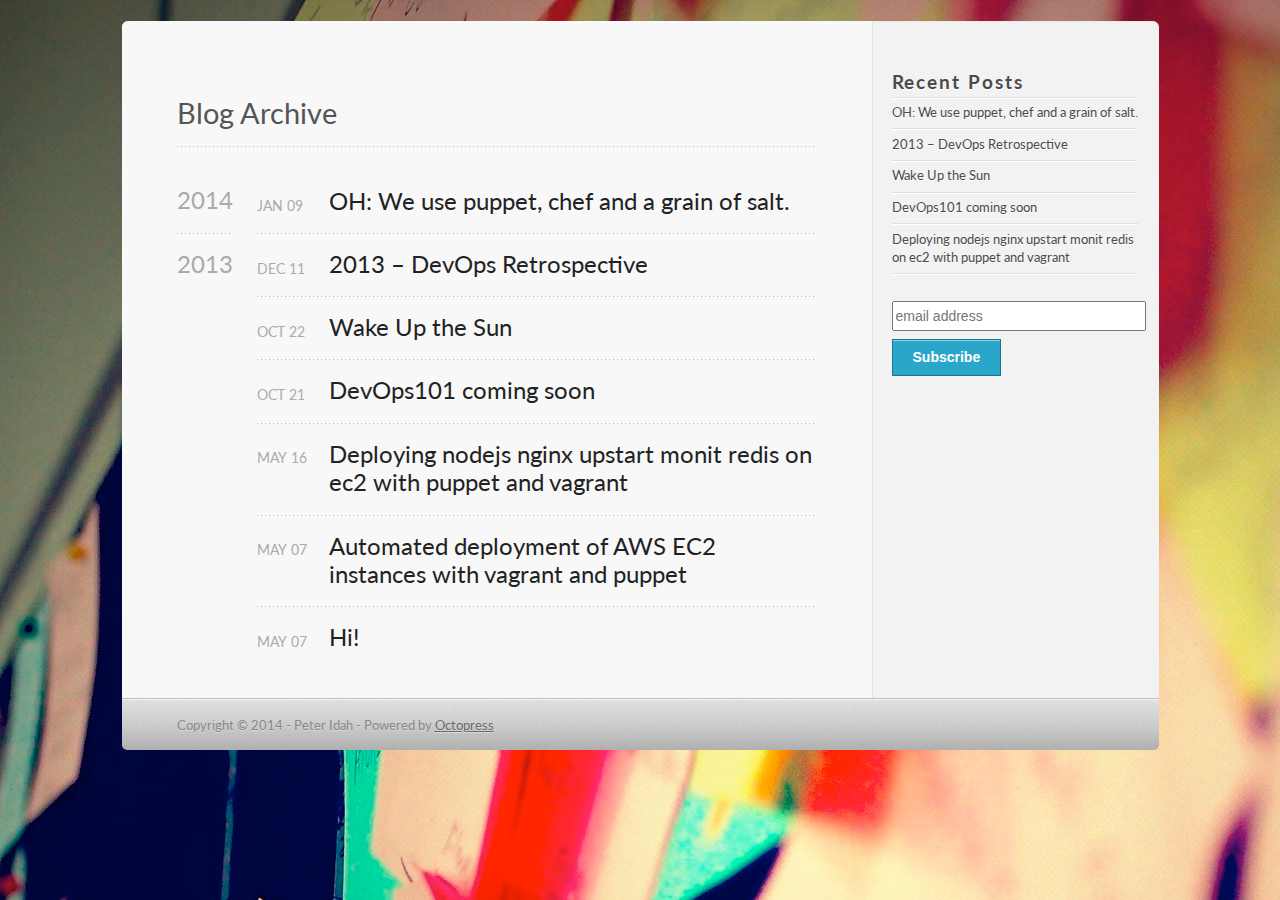
<file: archives/index.html>
<!DOCTYPE html>
<!--[if IEMobile 7 ]><html class="no-js iem7"><![endif]-->
<!--[if lt IE 9]><html class="no-js lte-ie8"><![endif]-->
<!--[if (gt IE 8)|(gt IEMobile 7)|!(IEMobile)|!(IE)]><!--><html class="no-js" lang="en"><!--<![endif]-->
<head>
  <meta charset="utf-8">
  <title>Blog Archive - DevOps Diary</title>
  <meta name="author" content="Peter Idah">

  
  <meta name="description" content="Blog Archive 2014 OH: We use puppet, chef and a grain of salt.
Jan 09 2014 2013 2013 – DevOps Retrospective
Dec 11 2013 Wake Up the Sun
Oct 22 2013 &hellip;">
  

  <!-- http://t.co/dKP3o1e -->
  <meta name="HandheldFriendly" content="True">
  <meta name="MobileOptimized" content="320">
  <meta name="viewport" content="width=device-width, initial-scale=1">

  
  <link rel="canonical" href="http://www.devopsdiary.com/archives/">
  <link href="/favicon.png" rel="icon">
  <link href="/stylesheets/screen.css" media="screen, projection" rel="stylesheet" type="text/css">
   <link href="/stylesheets/data-table.css" media="screen, projection" rel="stylesheet" type="text/css" />
  <script src="/javascripts/modernizr-2.0.js"></script>
  <script src="/javascripts/ender.js"></script>
  <script src="/javascripts/octopress.js" type="text/javascript"></script>
  <link href="/atom.xml" rel="alternate" title="DevOps Diary" type="application/atom+xml">
  <!--Fonts from Google"s Web font directory at http://google.com/webfonts -->
<link href="http://fonts.googleapis.com/css?family=PT+Serif:regular,italic,bold,bolditalic" rel="stylesheet" type="text/css">
<link href="http://fonts.googleapis.com/css?family=PT+Sans:regular,italic,bold,bolditalic" rel="stylesheet" type="text/css">
<link href='http://fonts.googleapis.com/css?family=Lato:400,700,400italic,700italic' rel='stylesheet' type='text/css'>


  
  <script type="text/javascript">
    var _gaq = _gaq || [];
    _gaq.push(['_setAccount', 'UA-40753414-1']);
    _gaq.push(['_trackPageview']);

    (function() {
      var ga = document.createElement('script'); ga.type = 'text/javascript'; ga.async = true;
      ga.src = ('https:' == document.location.protocol ? 'https://ssl' : 'http://www') + '.google-analytics.com/ga.js';
      var s = document.getElementsByTagName('script')[0]; s.parentNode.insertBefore(ga, s);
    })();
  </script>


</head>

<body   >
  <header role="banner"><hgroup>
</hgroup>

</header>
  <!-- <nav role="navigation"><ul class="subscription" data-subscription="rss">
  <li><a href="/atom.xml" rel="subscribe-rss" title="subscribe via RSS">RSS</a></li>
  
</ul>
  
<form action="http://google.com/search" method="get">
  <fieldset role="search">
    <input type="hidden" name="q" value="site:www.devopsdiary.com" />
    <input class="search" type="text" name="q" results="0" placeholder="Search"/>
  </fieldset>
</form>
  
<ul class="main-navigation">
  <li><a href="/">Blog</a></li>
  <li><a href="/blog/archives">Archives</a></li>
</ul>

</nav> -->
  <div id="main">
    <div id="content">
      <div>
<article role="article">
  
  <header>
    <h1 class="entry-title">Blog Archive</h1>
    
  </header>
  
  <div id="blog-archives">



  
  <h2>2014</h2>

<article>
  
<h1><a href="/blog/2014/01/09/we-use-puppet-chef-and-a-grain-of-salt/">OH: We use puppet, chef and a grain of salt.</a></h1>
<time datetime="2014-01-09T06:54:00+00:00" pubdate><span class='month'>Jan</span> <span class='day'>09</span> <span class='year'>2014</span></time>


</article>



  
  <h2>2013</h2>

<article>
  
<h1><a href="/blog/2013/12/11/2013/">2013 – DevOps Retrospective</a></h1>
<time datetime="2013-12-11T00:33:00+00:00" pubdate><span class='month'>Dec</span> <span class='day'>11</span> <span class='year'>2013</span></time>


</article>



<article>
  
<h1><a href="/blog/2013/10/22/wake-up-the-sun/">Wake Up the Sun</a></h1>
<time datetime="2013-10-22T01:20:00+01:00" pubdate><span class='month'>Oct</span> <span class='day'>22</span> <span class='year'>2013</span></time>


</article>



<article>
  
<h1><a href="/blog/2013/10/21/devops101-coming-soon/">DevOps101 coming soon</a></h1>
<time datetime="2013-10-21T23:47:00+01:00" pubdate><span class='month'>Oct</span> <span class='day'>21</span> <span class='year'>2013</span></time>


</article>



<article>
  
<h1><a href="/blog/2013/05/16/deploying-node-dot-js-plus-nginx-plus-upstart-plus-monit-on-ec2-with-puppet-and-vagrant/">Deploying nodejs nginx upstart monit redis on ec2 with puppet and vagrant</a></h1>
<time datetime="2013-05-16T18:02:00+01:00" pubdate><span class='month'>May</span> <span class='day'>16</span> <span class='year'>2013</span></time>


</article>



<article>
  
<h1><a href="/blog/2013/05/07/automated-deployment-of-aws-ec2-instances-with-vagrant-and-puppet/">Automated deployment of AWS EC2 instances with vagrant and puppet</a></h1>
<time datetime="2013-05-07T17:47:00+01:00" pubdate><span class='month'>May</span> <span class='day'>07</span> <span class='year'>2013</span></time>


</article>



<article>
  
<h1><a href="/blog/2013/05/07/hi/">Hi!</a></h1>
<time datetime="2013-05-07T12:22:00+01:00" pubdate><span class='month'>May</span> <span class='day'>07</span> <span class='year'>2013</span></time>


</article>

</div>

  
</article>

</div>

<aside class="sidebar">
  
    <section>
  <h1>Recent Posts</h1>
  <ul id="recent_posts">
    
      <li class="post">
        <a href="/blog/2014/01/09/we-use-puppet-chef-and-a-grain-of-salt/">OH: We use puppet, chef and a grain of salt.</a>
      </li>
    
      <li class="post">
        <a href="/blog/2013/12/11/2013/">2013 – DevOps Retrospective</a>
      </li>
    
      <li class="post">
        <a href="/blog/2013/10/22/wake-up-the-sun/">Wake Up the Sun</a>
      </li>
    
      <li class="post">
        <a href="/blog/2013/10/21/devops101-coming-soon/">DevOps101 coming soon</a>
      </li>
    
      <li class="post">
        <a href="/blog/2013/05/16/deploying-node-dot-js-plus-nginx-plus-upstart-plus-monit-on-ec2-with-puppet-and-vagrant/">Deploying nodejs nginx upstart monit redis on ec2 with puppet and vagrant</a>
      </li>
    
  </ul>
</section>




<!-- Begin MailChimp Signup Form -->
<div id="mc_embed_signup">
<form action="http://devopsdiary.us3.list-manage.com/subscribe/post?u=ec0433adc0d341e48129e3848&amp;id=401bc16407" method="post" id="mc-embedded-subscribe-form" name="mc-embedded-subscribe-form" class="validate" target="_blank" novalidate>
	
	<input type="email" value="" name="EMAIL" class="email" id="mce-EMAIL" placeholder="email address" required>
    <!-- real people should not fill this in and expect good things - do not remove this or risk form bot signups-->
    <div style="position: absolute; left: -5000px;"><input type="text" name="b_ec0433adc0d341e48129e3848_401bc16407" value=""></div>
	<div class="clear"><input type="submit" value="Subscribe" name="subscribe" id="mc-embedded-subscribe" class="button"></div>
</form>
</div>

<!--End mc_embed_signup-->

  
</aside>


    </div>
  </div>
  <footer role="contentinfo"><p>
  Copyright &copy; 2014 - Peter Idah -
  <span class="credit">Powered by <a href="http://octopress.org">Octopress</a></span>
</p>

</footer>
  

<script type="text/javascript">
      var disqus_shortname = 'devopsdiary';
      
        
        var disqus_script = 'count.js';
      
    (function () {
      var dsq = document.createElement('script'); dsq.type = 'text/javascript'; dsq.async = true;
      dsq.src = 'http://' + disqus_shortname + '.disqus.com/' + disqus_script;
      (document.getElementsByTagName('head')[0] || document.getElementsByTagName('body')[0]).appendChild(dsq);
    }());
</script>







  <script type="text/javascript">
    (function(){
      var twitterWidgets = document.createElement('script');
      twitterWidgets.type = 'text/javascript';
      twitterWidgets.async = true;
      twitterWidgets.src = 'http://platform.twitter.com/widgets.js';
      document.getElementsByTagName('head')[0].appendChild(twitterWidgets);
    })();
  </script>





</body>
</html>
</file>
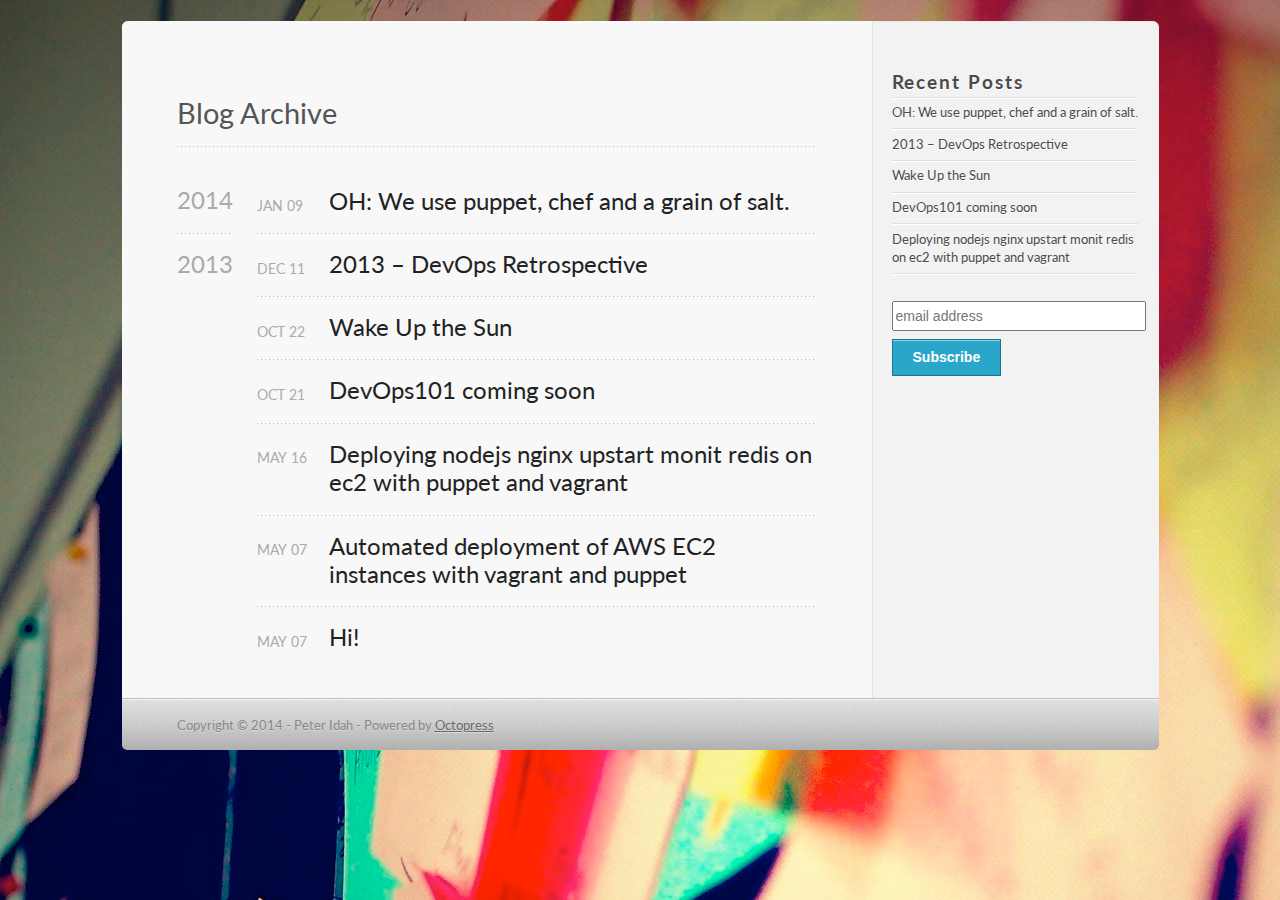
<file: blog/archives/index.html>
<!DOCTYPE html>
<!--[if IEMobile 7 ]><html class="no-js iem7"><![endif]-->
<!--[if lt IE 9]><html class="no-js lte-ie8"><![endif]-->
<!--[if (gt IE 8)|(gt IEMobile 7)|!(IEMobile)|!(IE)]><!--><html class="no-js" lang="en"><!--<![endif]-->
<head>
  <meta charset="utf-8">
  <title>Blog Archive - DevOps Diary</title>
  <meta name="author" content="Peter Idah">

  
  <meta name="description" content="Blog Archive 2014 OH: We use puppet, chef and a grain of salt.
Jan 09 2014 2013 2013 – DevOps Retrospective
Dec 11 2013 Wake Up the Sun
Oct 22 2013 &hellip;">
  

  <!-- http://t.co/dKP3o1e -->
  <meta name="HandheldFriendly" content="True">
  <meta name="MobileOptimized" content="320">
  <meta name="viewport" content="width=device-width, initial-scale=1">

  
  <link rel="canonical" href="http://www.devopsdiary.com/blog/archives/">
  <link href="/favicon.png" rel="icon">
  <link href="/stylesheets/screen.css" media="screen, projection" rel="stylesheet" type="text/css">
   <link href="/stylesheets/data-table.css" media="screen, projection" rel="stylesheet" type="text/css" />
  <script src="/javascripts/modernizr-2.0.js"></script>
  <script src="/javascripts/ender.js"></script>
  <script src="/javascripts/octopress.js" type="text/javascript"></script>
  <link href="/atom.xml" rel="alternate" title="DevOps Diary" type="application/atom+xml">
  <!--Fonts from Google"s Web font directory at http://google.com/webfonts -->
<link href="http://fonts.googleapis.com/css?family=PT+Serif:regular,italic,bold,bolditalic" rel="stylesheet" type="text/css">
<link href="http://fonts.googleapis.com/css?family=PT+Sans:regular,italic,bold,bolditalic" rel="stylesheet" type="text/css">
<link href='http://fonts.googleapis.com/css?family=Lato:400,700,400italic,700italic' rel='stylesheet' type='text/css'>


  
  <script type="text/javascript">
    var _gaq = _gaq || [];
    _gaq.push(['_setAccount', 'UA-40753414-1']);
    _gaq.push(['_trackPageview']);

    (function() {
      var ga = document.createElement('script'); ga.type = 'text/javascript'; ga.async = true;
      ga.src = ('https:' == document.location.protocol ? 'https://ssl' : 'http://www') + '.google-analytics.com/ga.js';
      var s = document.getElementsByTagName('script')[0]; s.parentNode.insertBefore(ga, s);
    })();
  </script>


</head>

<body   >
  <header role="banner"><hgroup>
</hgroup>

</header>
  <!-- <nav role="navigation"><ul class="subscription" data-subscription="rss">
  <li><a href="/atom.xml" rel="subscribe-rss" title="subscribe via RSS">RSS</a></li>
  
</ul>
  
<form action="http://google.com/search" method="get">
  <fieldset role="search">
    <input type="hidden" name="q" value="site:www.devopsdiary.com" />
    <input class="search" type="text" name="q" results="0" placeholder="Search"/>
  </fieldset>
</form>
  
<ul class="main-navigation">
  <li><a href="/">Blog</a></li>
  <li><a href="/blog/archives">Archives</a></li>
</ul>

</nav> -->
  <div id="main">
    <div id="content">
      <div>
<article role="article">
  
  <header>
    <h1 class="entry-title">Blog Archive</h1>
    
  </header>
  
  <div id="blog-archives">



  
  <h2>2014</h2>

<article>
  
<h1><a href="/blog/2014/01/09/we-use-puppet-chef-and-a-grain-of-salt/">OH: We use puppet, chef and a grain of salt.</a></h1>
<time datetime="2014-01-09T06:54:00+00:00" pubdate><span class='month'>Jan</span> <span class='day'>09</span> <span class='year'>2014</span></time>


</article>



  
  <h2>2013</h2>

<article>
  
<h1><a href="/blog/2013/12/11/2013/">2013 – DevOps Retrospective</a></h1>
<time datetime="2013-12-11T00:33:00+00:00" pubdate><span class='month'>Dec</span> <span class='day'>11</span> <span class='year'>2013</span></time>


</article>



<article>
  
<h1><a href="/blog/2013/10/22/wake-up-the-sun/">Wake Up the Sun</a></h1>
<time datetime="2013-10-22T01:20:00+01:00" pubdate><span class='month'>Oct</span> <span class='day'>22</span> <span class='year'>2013</span></time>


</article>



<article>
  
<h1><a href="/blog/2013/10/21/devops101-coming-soon/">DevOps101 coming soon</a></h1>
<time datetime="2013-10-21T23:47:00+01:00" pubdate><span class='month'>Oct</span> <span class='day'>21</span> <span class='year'>2013</span></time>


</article>



<article>
  
<h1><a href="/blog/2013/05/16/deploying-node-dot-js-plus-nginx-plus-upstart-plus-monit-on-ec2-with-puppet-and-vagrant/">Deploying nodejs nginx upstart monit redis on ec2 with puppet and vagrant</a></h1>
<time datetime="2013-05-16T18:02:00+01:00" pubdate><span class='month'>May</span> <span class='day'>16</span> <span class='year'>2013</span></time>


</article>



<article>
  
<h1><a href="/blog/2013/05/07/automated-deployment-of-aws-ec2-instances-with-vagrant-and-puppet/">Automated deployment of AWS EC2 instances with vagrant and puppet</a></h1>
<time datetime="2013-05-07T17:47:00+01:00" pubdate><span class='month'>May</span> <span class='day'>07</span> <span class='year'>2013</span></time>


</article>



<article>
  
<h1><a href="/blog/2013/05/07/hi/">Hi!</a></h1>
<time datetime="2013-05-07T12:22:00+01:00" pubdate><span class='month'>May</span> <span class='day'>07</span> <span class='year'>2013</span></time>


</article>

</div>

  
</article>

</div>

<aside class="sidebar">
  
    <section>
  <h1>Recent Posts</h1>
  <ul id="recent_posts">
    
      <li class="post">
        <a href="/blog/2014/01/09/we-use-puppet-chef-and-a-grain-of-salt/">OH: We use puppet, chef and a grain of salt.</a>
      </li>
    
      <li class="post">
        <a href="/blog/2013/12/11/2013/">2013 – DevOps Retrospective</a>
      </li>
    
      <li class="post">
        <a href="/blog/2013/10/22/wake-up-the-sun/">Wake Up the Sun</a>
      </li>
    
      <li class="post">
        <a href="/blog/2013/10/21/devops101-coming-soon/">DevOps101 coming soon</a>
      </li>
    
      <li class="post">
        <a href="/blog/2013/05/16/deploying-node-dot-js-plus-nginx-plus-upstart-plus-monit-on-ec2-with-puppet-and-vagrant/">Deploying nodejs nginx upstart monit redis on ec2 with puppet and vagrant</a>
      </li>
    
  </ul>
</section>




<!-- Begin MailChimp Signup Form -->
<div id="mc_embed_signup">
<form action="http://devopsdiary.us3.list-manage.com/subscribe/post?u=ec0433adc0d341e48129e3848&amp;id=401bc16407" method="post" id="mc-embedded-subscribe-form" name="mc-embedded-subscribe-form" class="validate" target="_blank" novalidate>
	
	<input type="email" value="" name="EMAIL" class="email" id="mce-EMAIL" placeholder="email address" required>
    <!-- real people should not fill this in and expect good things - do not remove this or risk form bot signups-->
    <div style="position: absolute; left: -5000px;"><input type="text" name="b_ec0433adc0d341e48129e3848_401bc16407" value=""></div>
	<div class="clear"><input type="submit" value="Subscribe" name="subscribe" id="mc-embedded-subscribe" class="button"></div>
</form>
</div>

<!--End mc_embed_signup-->

  
</aside>


    </div>
  </div>
  <footer role="contentinfo"><p>
  Copyright &copy; 2014 - Peter Idah -
  <span class="credit">Powered by <a href="http://octopress.org">Octopress</a></span>
</p>

</footer>
  

<script type="text/javascript">
      var disqus_shortname = 'devopsdiary';
      
        
        var disqus_script = 'count.js';
      
    (function () {
      var dsq = document.createElement('script'); dsq.type = 'text/javascript'; dsq.async = true;
      dsq.src = 'http://' + disqus_shortname + '.disqus.com/' + disqus_script;
      (document.getElementsByTagName('head')[0] || document.getElementsByTagName('body')[0]).appendChild(dsq);
    }());
</script>







  <script type="text/javascript">
    (function(){
      var twitterWidgets = document.createElement('script');
      twitterWidgets.type = 'text/javascript';
      twitterWidgets.async = true;
      twitterWidgets.src = 'http://platform.twitter.com/widgets.js';
      document.getElementsByTagName('head')[0].appendChild(twitterWidgets);
    })();
  </script>





</body>
</html>
</file>
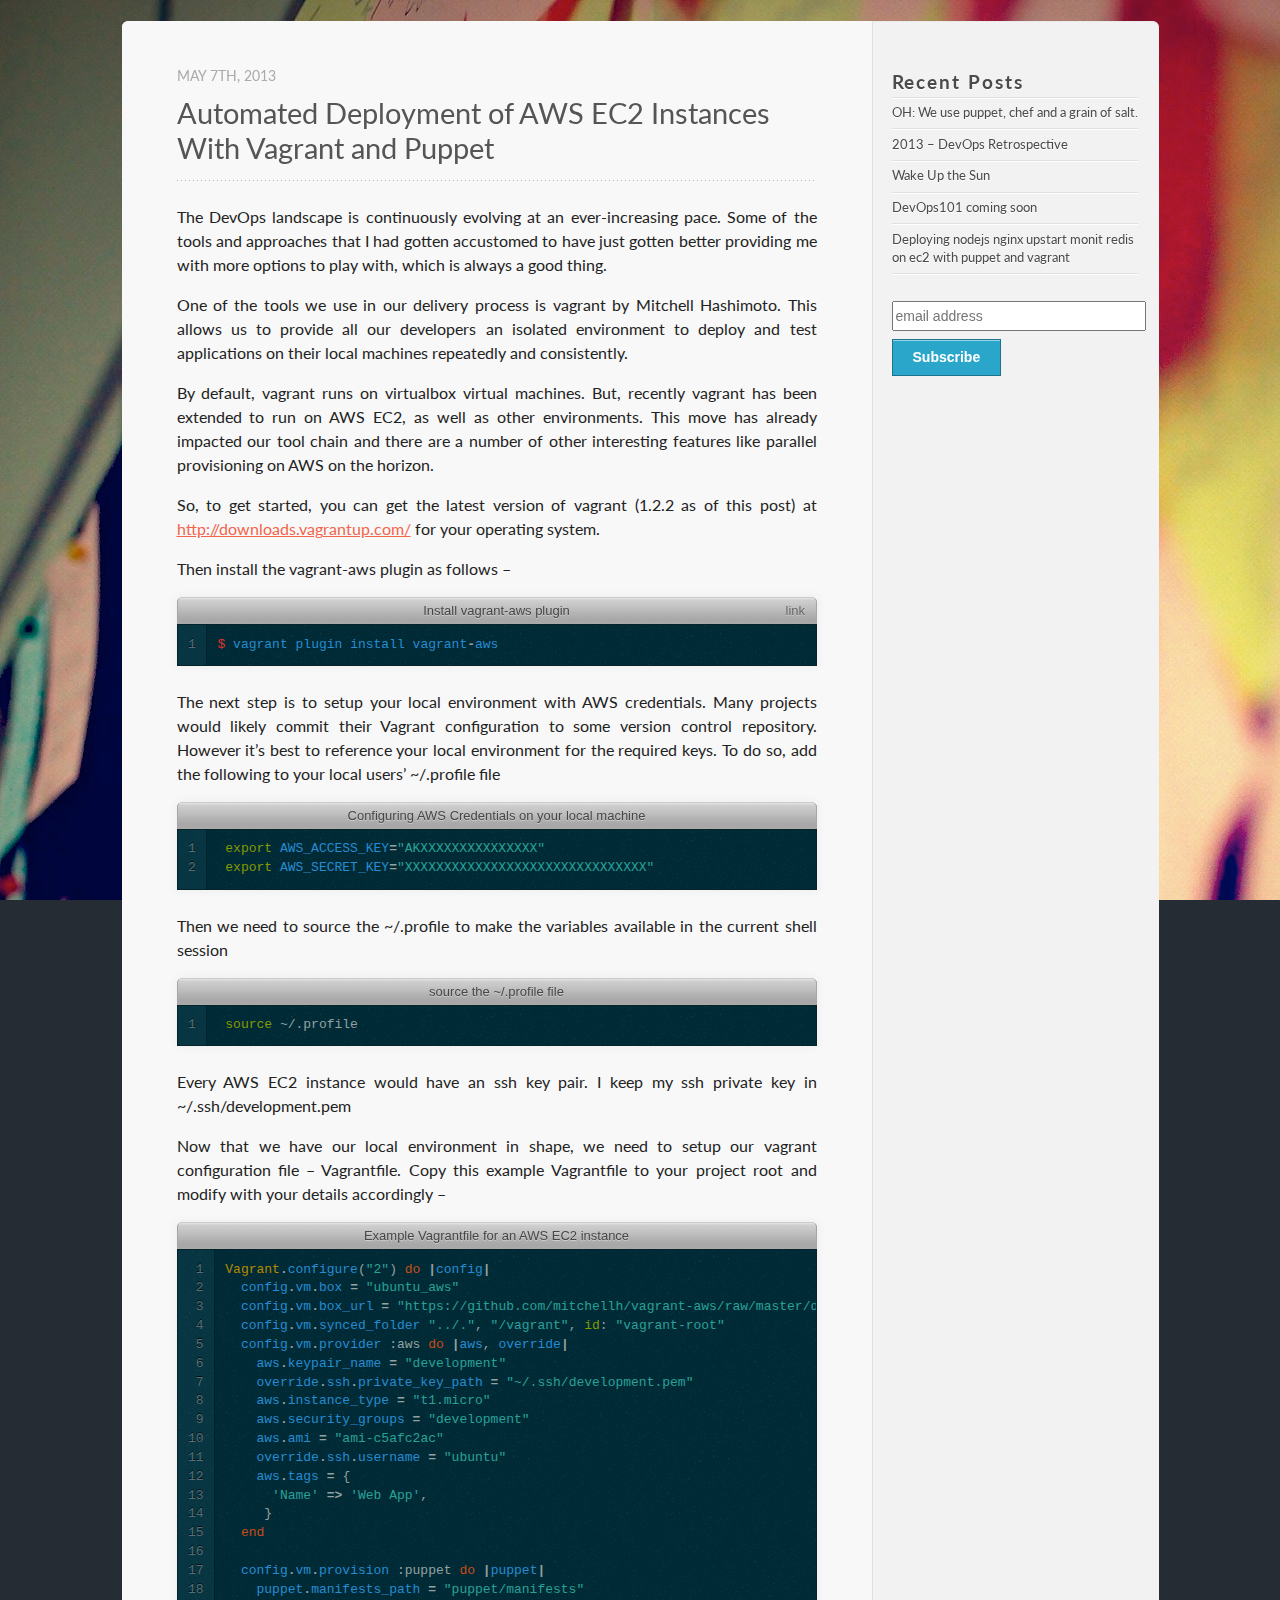
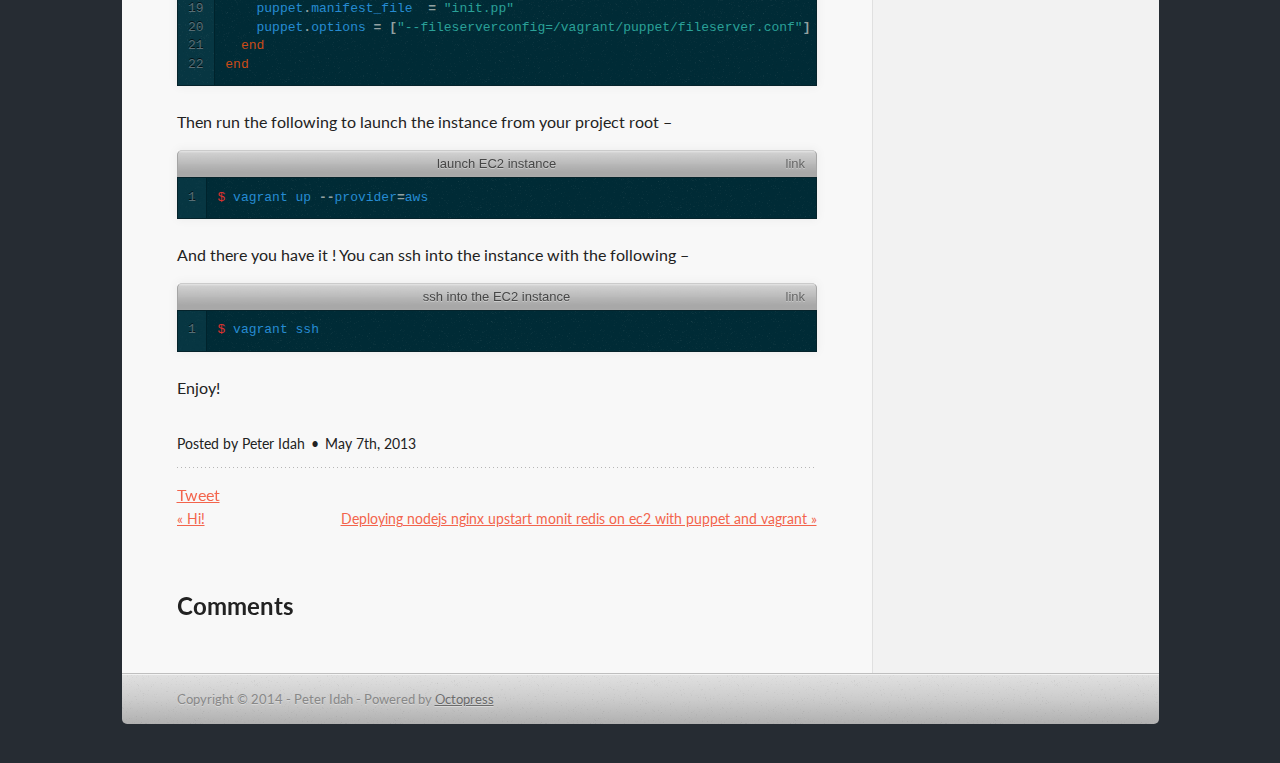
<file: blog/2013/05/07/automated-deployment-of-aws-ec2-instances-with-vagrant-and-puppet/index.html>
<!DOCTYPE html>
<!--[if IEMobile 7 ]><html class="no-js iem7"><![endif]-->
<!--[if lt IE 9]><html class="no-js lte-ie8"><![endif]-->
<!--[if (gt IE 8)|(gt IEMobile 7)|!(IEMobile)|!(IE)]><!--><html class="no-js" lang="en"><!--<![endif]-->
<head>
  <meta charset="utf-8">
  <title>Automated deployment of AWS EC2 instances with vagrant and puppet - DevOps Diary</title>
  <meta name="author" content="Peter Idah">

  
  <meta name="description" content="How to Automate the deployment of AWS EC2 instances with vagrant and puppet"">
  <meta name="keywords" content="AWS,EC2,puppet,vagrant">

  <!-- http://t.co/dKP3o1e -->
  <meta name="HandheldFriendly" content="True">
  <meta name="MobileOptimized" content="320">
  <meta name="viewport" content="width=device-width, initial-scale=1">

  
  <link rel="canonical" href="http://www.devopsdiary.com/blog/2013/05/07/automated-deployment-of-aws-ec2-instances-with-vagrant-and-puppet/">
  <link href="/favicon.png" rel="icon">
  <link href="/stylesheets/screen.css" media="screen, projection" rel="stylesheet" type="text/css">
   <link href="/stylesheets/data-table.css" media="screen, projection" rel="stylesheet" type="text/css" />
  <script src="/javascripts/modernizr-2.0.js"></script>
  <script src="/javascripts/ender.js"></script>
  <script src="/javascripts/octopress.js" type="text/javascript"></script>
  <link href="/atom.xml" rel="alternate" title="DevOps Diary" type="application/atom+xml">
  <!--Fonts from Google"s Web font directory at http://google.com/webfonts -->
<link href="http://fonts.googleapis.com/css?family=PT+Serif:regular,italic,bold,bolditalic" rel="stylesheet" type="text/css">
<link href="http://fonts.googleapis.com/css?family=PT+Sans:regular,italic,bold,bolditalic" rel="stylesheet" type="text/css">
<link href='http://fonts.googleapis.com/css?family=Lato:400,700,400italic,700italic' rel='stylesheet' type='text/css'>


  
  <script type="text/javascript">
    var _gaq = _gaq || [];
    _gaq.push(['_setAccount', 'UA-40753414-1']);
    _gaq.push(['_trackPageview']);

    (function() {
      var ga = document.createElement('script'); ga.type = 'text/javascript'; ga.async = true;
      ga.src = ('https:' == document.location.protocol ? 'https://ssl' : 'http://www') + '.google-analytics.com/ga.js';
      var s = document.getElementsByTagName('script')[0]; s.parentNode.insertBefore(ga, s);
    })();
  </script>


</head>

<body   >
  <header role="banner"><hgroup>
</hgroup>

</header>
  <!-- <nav role="navigation"><ul class="subscription" data-subscription="rss">
  <li><a href="/atom.xml" rel="subscribe-rss" title="subscribe via RSS">RSS</a></li>
  
</ul>
  
<form action="http://google.com/search" method="get">
  <fieldset role="search">
    <input type="hidden" name="q" value="site:www.devopsdiary.com" />
    <input class="search" type="text" name="q" results="0" placeholder="Search"/>
  </fieldset>
</form>
  
<ul class="main-navigation">
  <li><a href="/">Blog</a></li>
  <li><a href="/blog/archives">Archives</a></li>
</ul>

</nav> -->
  <div id="main">
    <div id="content">
      <div>
<article class="hentry" role="article">
  
  <header>
    
      <h1 class="entry-title">Automated Deployment of AWS EC2 Instances With Vagrant and Puppet</h1>
    
    
      <p class="meta">
        








  


<time datetime="2013-05-07T17:47:00+01:00" pubdate data-updated="true">May 7<span>th</span>, 2013</time>
        
      </p>
    
  </header>


<div class="entry-content"><p>The DevOps landscape is continuously evolving at an ever-increasing pace. Some of the tools and approaches that I had gotten accustomed to have just gotten better providing me with more options to play with, which is always a good thing.</p>

<p>One of the tools we use in our delivery process is vagrant by Mitchell Hashimoto. This allows us to provide all our developers an isolated environment to deploy and test applications on their local machines repeatedly and consistently.</p>

<p>By default, vagrant runs on virtualbox virtual machines. But, recently vagrant has been extended to run on AWS EC2, as well as other environments. This move has already impacted our tool chain and there are a number of other interesting features like parallel provisioning on AWS on the horizon.</p>

<p>So, to get started, you can get the latest version of vagrant (1.2.2 as of this post) at <a href="http://downloads.vagrantup.com/">http://downloads.vagrantup.com/</a> for your operating system.</p>

<p>Then install the vagrant-aws plugin as follows &ndash;</p>

<figure class='code'><figcaption><span>Install vagrant-aws plugin</span><a href='https://github.com/mitchellh/vagrant-aws'>link</a></figcaption><div class="highlight"><table><tr><td class="gutter"><pre class="line-numbers"><span class='line-number'>1</span>
</pre></td><td class='code'><pre><code class='ruby'><span class='line'><span class="err">$</span> <span class="n">vagrant</span> <span class="n">plugin</span> <span class="n">install</span> <span class="n">vagrant</span><span class="o">-</span><span class="n">aws</span>
</span></code></pre></td></tr></table></div></figure>


<p>The next step is to setup your local environment with AWS credentials. Many projects would likely commit their Vagrant configuration to some version control repository. However it&rsquo;s best to reference your local environment for the required keys. To do so, add the following to your local users&#8217; ~/.profile file</p>

<figure class='code'><figcaption><span>Configuring AWS Credentials on your local machine  </span></figcaption><div class="highlight"><table><tr><td class="gutter"><pre class="line-numbers"><span class='line-number'>1</span>
<span class='line-number'>2</span>
</pre></td><td class='code'><pre><code class='bash'><span class='line'> <span class="nb">export </span><span class="nv">AWS_ACCESS_KEY</span><span class="o">=</span><span class="s2">&quot;AKXXXXXXXXXXXXXXX&quot;</span>
</span><span class='line'> <span class="nb">export </span><span class="nv">AWS_SECRET_KEY</span><span class="o">=</span><span class="s2">&quot;XXXXXXXXXXXXXXXXXXXXXXXXXXXXXXX&quot;</span>
</span></code></pre></td></tr></table></div></figure>


<p>Then we need to source the ~/.profile to make the variables available in the current shell session</p>

<figure class='code'><figcaption><span>source the ~/.profile file   </span></figcaption><div class="highlight"><table><tr><td class="gutter"><pre class="line-numbers"><span class='line-number'>1</span>
</pre></td><td class='code'><pre><code class='bash'><span class='line'> <span class="nb">source</span> ~/.profile
</span></code></pre></td></tr></table></div></figure>


<p>Every AWS EC2 instance would have an ssh key pair. I keep my ssh private key in  ~/.ssh/development.pem</p>

<p>Now that we have our local environment in shape, we need to setup our vagrant configuration file &ndash; Vagrantfile. Copy this example Vagrantfile to your project root and modify with your details accordingly &ndash;</p>

<figure class='code'><figcaption><span>Example Vagrantfile for an AWS EC2 instance</span></figcaption><div class="highlight"><table><tr><td class="gutter"><pre class="line-numbers"><span class='line-number'>1</span>
<span class='line-number'>2</span>
<span class='line-number'>3</span>
<span class='line-number'>4</span>
<span class='line-number'>5</span>
<span class='line-number'>6</span>
<span class='line-number'>7</span>
<span class='line-number'>8</span>
<span class='line-number'>9</span>
<span class='line-number'>10</span>
<span class='line-number'>11</span>
<span class='line-number'>12</span>
<span class='line-number'>13</span>
<span class='line-number'>14</span>
<span class='line-number'>15</span>
<span class='line-number'>16</span>
<span class='line-number'>17</span>
<span class='line-number'>18</span>
<span class='line-number'>19</span>
<span class='line-number'>20</span>
<span class='line-number'>21</span>
<span class='line-number'>22</span>
</pre></td><td class='code'><pre><code class='ruby'><span class='line'><span class="no">Vagrant</span><span class="o">.</span><span class="n">configure</span><span class="p">(</span><span class="s2">&quot;2&quot;</span><span class="p">)</span> <span class="k">do</span> <span class="o">|</span><span class="n">config</span><span class="o">|</span>
</span><span class='line'>  <span class="n">config</span><span class="o">.</span><span class="n">vm</span><span class="o">.</span><span class="n">box</span> <span class="o">=</span> <span class="s2">&quot;ubuntu_aws&quot;</span>
</span><span class='line'>  <span class="n">config</span><span class="o">.</span><span class="n">vm</span><span class="o">.</span><span class="n">box_url</span> <span class="o">=</span> <span class="s2">&quot;https://github.com/mitchellh/vagrant-aws/raw/master/dummy.box&quot;</span>
</span><span class='line'>  <span class="n">config</span><span class="o">.</span><span class="n">vm</span><span class="o">.</span><span class="n">synced_folder</span> <span class="s2">&quot;../.&quot;</span><span class="p">,</span> <span class="s2">&quot;/vagrant&quot;</span><span class="p">,</span> <span class="nb">id</span><span class="p">:</span> <span class="s2">&quot;vagrant-root&quot;</span>
</span><span class='line'>  <span class="n">config</span><span class="o">.</span><span class="n">vm</span><span class="o">.</span><span class="n">provider</span> <span class="ss">:aws</span> <span class="k">do</span> <span class="o">|</span><span class="n">aws</span><span class="p">,</span> <span class="n">override</span><span class="o">|</span>
</span><span class='line'>    <span class="n">aws</span><span class="o">.</span><span class="n">keypair_name</span> <span class="o">=</span> <span class="s2">&quot;development&quot;</span>
</span><span class='line'>    <span class="n">override</span><span class="o">.</span><span class="n">ssh</span><span class="o">.</span><span class="n">private_key_path</span> <span class="o">=</span> <span class="s2">&quot;~/.ssh/development.pem&quot;</span>
</span><span class='line'>    <span class="n">aws</span><span class="o">.</span><span class="n">instance_type</span> <span class="o">=</span> <span class="s2">&quot;t1.micro&quot;</span>
</span><span class='line'>    <span class="n">aws</span><span class="o">.</span><span class="n">security_groups</span> <span class="o">=</span> <span class="s2">&quot;development&quot;</span>
</span><span class='line'>    <span class="n">aws</span><span class="o">.</span><span class="n">ami</span> <span class="o">=</span> <span class="s2">&quot;ami-c5afc2ac&quot;</span>
</span><span class='line'>    <span class="n">override</span><span class="o">.</span><span class="n">ssh</span><span class="o">.</span><span class="n">username</span> <span class="o">=</span> <span class="s2">&quot;ubuntu&quot;</span>
</span><span class='line'>    <span class="n">aws</span><span class="o">.</span><span class="n">tags</span> <span class="o">=</span> <span class="p">{</span>
</span><span class='line'>      <span class="s1">&#39;Name&#39;</span> <span class="o">=&gt;</span> <span class="s1">&#39;Web App&#39;</span><span class="p">,</span>
</span><span class='line'>     <span class="p">}</span>
</span><span class='line'>  <span class="k">end</span>
</span><span class='line'>
</span><span class='line'>  <span class="n">config</span><span class="o">.</span><span class="n">vm</span><span class="o">.</span><span class="n">provision</span> <span class="ss">:puppet</span> <span class="k">do</span> <span class="o">|</span><span class="n">puppet</span><span class="o">|</span>
</span><span class='line'>    <span class="n">puppet</span><span class="o">.</span><span class="n">manifests_path</span> <span class="o">=</span> <span class="s2">&quot;puppet/manifests&quot;</span>
</span><span class='line'>    <span class="n">puppet</span><span class="o">.</span><span class="n">manifest_file</span>  <span class="o">=</span> <span class="s2">&quot;init.pp&quot;</span>
</span><span class='line'>    <span class="n">puppet</span><span class="o">.</span><span class="n">options</span> <span class="o">=</span> <span class="o">[</span><span class="s2">&quot;--fileserverconfig=/vagrant/puppet/fileserver.conf&quot;</span><span class="o">]</span>
</span><span class='line'>  <span class="k">end</span>
</span><span class='line'><span class="k">end</span>
</span></code></pre></td></tr></table></div></figure>


<p>Then run the following to launch the instance from your project root &ndash;</p>

<figure class='code'><figcaption><span>launch EC2 instance</span><a href='https://github.com/mitchellh/vagrant-aws'>link</a></figcaption><div class="highlight"><table><tr><td class="gutter"><pre class="line-numbers"><span class='line-number'>1</span>
</pre></td><td class='code'><pre><code class='ruby'><span class='line'><span class="err">$</span> <span class="n">vagrant</span> <span class="n">up</span> <span class="o">--</span><span class="n">provider</span><span class="o">=</span><span class="n">aws</span>
</span></code></pre></td></tr></table></div></figure>


<p>And there you have it ! You can ssh into the instance with the following &ndash;</p>

<figure class='code'><figcaption><span>ssh into the EC2 instance</span><a href='https://github.com/mitchellh/vagrant-aws'>link</a></figcaption><div class="highlight"><table><tr><td class="gutter"><pre class="line-numbers"><span class='line-number'>1</span>
</pre></td><td class='code'><pre><code class='ruby'><span class='line'><span class="err">$</span> <span class="n">vagrant</span> <span class="n">ssh</span>
</span></code></pre></td></tr></table></div></figure>


<p>Enjoy!</p>
</div>


  <footer>
    <p class="meta">
      
  

<span class="byline author vcard">Posted by <span class="fn">Peter Idah</span></span>

      








  


<time datetime="2013-05-07T17:47:00+01:00" pubdate data-updated="true">May 7<span>th</span>, 2013</time>
      


    </p>
    
      <div class="sharing">
  
  <a href="http://twitter.com/share" class="twitter-share-button" data-url="http://www.devopsdiary.com/blog/2013/05/07/automated-deployment-of-aws-ec2-instances-with-vagrant-and-puppet/" data-via="peteridah" data-counturl="http://www.devopsdiary.com/blog/2013/05/07/automated-deployment-of-aws-ec2-instances-with-vagrant-and-puppet/" >Tweet</a>
  
  
  
</div>

    
    <p class="meta">
      
        <a class="basic-alignment left" href="/blog/2013/05/07/hi/" title="Previous Post: Hi!">&laquo; Hi!</a>
      
      
        <a class="basic-alignment right" href="/blog/2013/05/16/deploying-node-dot-js-plus-nginx-plus-upstart-plus-monit-on-ec2-with-puppet-and-vagrant/" title="Next Post: Deploying nodejs nginx upstart monit redis on ec2 with puppet and vagrant">Deploying nodejs nginx upstart monit redis on ec2 with puppet and vagrant &raquo;</a>
      
    </p>
  </footer>
</article>

  <section>
    <h1>Comments</h1>
    <div id="disqus_thread" aria-live="polite"><noscript>Please enable JavaScript to view the <a href="http://disqus.com/?ref_noscript">comments powered by Disqus.</a></noscript>
</div>
  </section>

</div>

<aside class="sidebar">
  
    <section>
  <h1>Recent Posts</h1>
  <ul id="recent_posts">
    
      <li class="post">
        <a href="/blog/2014/01/09/we-use-puppet-chef-and-a-grain-of-salt/">OH: We use puppet, chef and a grain of salt.</a>
      </li>
    
      <li class="post">
        <a href="/blog/2013/12/11/2013/">2013 – DevOps Retrospective</a>
      </li>
    
      <li class="post">
        <a href="/blog/2013/10/22/wake-up-the-sun/">Wake Up the Sun</a>
      </li>
    
      <li class="post">
        <a href="/blog/2013/10/21/devops101-coming-soon/">DevOps101 coming soon</a>
      </li>
    
      <li class="post">
        <a href="/blog/2013/05/16/deploying-node-dot-js-plus-nginx-plus-upstart-plus-monit-on-ec2-with-puppet-and-vagrant/">Deploying nodejs nginx upstart monit redis on ec2 with puppet and vagrant</a>
      </li>
    
  </ul>
</section>




<!-- Begin MailChimp Signup Form -->
<div id="mc_embed_signup">
<form action="http://devopsdiary.us3.list-manage.com/subscribe/post?u=ec0433adc0d341e48129e3848&amp;id=401bc16407" method="post" id="mc-embedded-subscribe-form" name="mc-embedded-subscribe-form" class="validate" target="_blank" novalidate>
	
	<input type="email" value="" name="EMAIL" class="email" id="mce-EMAIL" placeholder="email address" required>
    <!-- real people should not fill this in and expect good things - do not remove this or risk form bot signups-->
    <div style="position: absolute; left: -5000px;"><input type="text" name="b_ec0433adc0d341e48129e3848_401bc16407" value=""></div>
	<div class="clear"><input type="submit" value="Subscribe" name="subscribe" id="mc-embedded-subscribe" class="button"></div>
</form>
</div>

<!--End mc_embed_signup-->

  
</aside>


    </div>
  </div>
  <footer role="contentinfo"><p>
  Copyright &copy; 2014 - Peter Idah -
  <span class="credit">Powered by <a href="http://octopress.org">Octopress</a></span>
</p>

</footer>
  

<script type="text/javascript">
      var disqus_shortname = 'devopsdiary';
      
        
        // var disqus_developer = 1;
        var disqus_identifier = 'http://www.devopsdiary.com/blog/2013/05/07/automated-deployment-of-aws-ec2-instances-with-vagrant-and-puppet/';
        var disqus_url = 'http://www.devopsdiary.com/blog/2013/05/07/automated-deployment-of-aws-ec2-instances-with-vagrant-and-puppet/';
        var disqus_script = 'embed.js';
      
    (function () {
      var dsq = document.createElement('script'); dsq.type = 'text/javascript'; dsq.async = true;
      dsq.src = 'http://' + disqus_shortname + '.disqus.com/' + disqus_script;
      (document.getElementsByTagName('head')[0] || document.getElementsByTagName('body')[0]).appendChild(dsq);
    }());
</script>







  <script type="text/javascript">
    (function(){
      var twitterWidgets = document.createElement('script');
      twitterWidgets.type = 'text/javascript';
      twitterWidgets.async = true;
      twitterWidgets.src = 'http://platform.twitter.com/widgets.js';
      document.getElementsByTagName('head')[0].appendChild(twitterWidgets);
    })();
  </script>





</body>
</html>
</file>
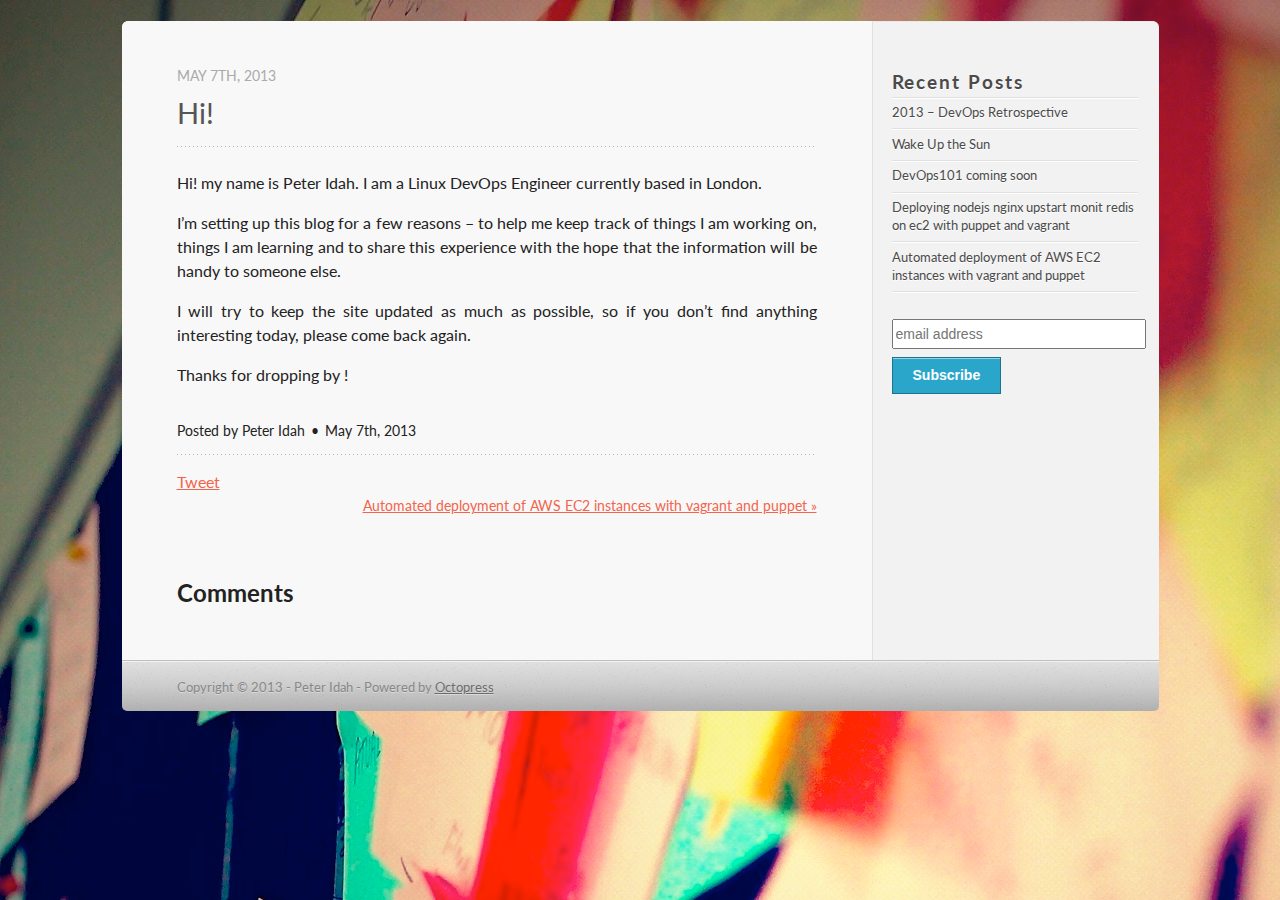
<file: blog/2013/05/07/hi/index.html>
<!DOCTYPE html>
<!--[if IEMobile 7 ]><html class="no-js iem7"><![endif]-->
<!--[if lt IE 9]><html class="no-js lte-ie8"><![endif]-->
<!--[if (gt IE 8)|(gt IEMobile 7)|!(IEMobile)|!(IE)]><!--><html class="no-js" lang="en"><!--<![endif]-->
<head>
  <meta charset="utf-8">
  <title>Hi! - DevOps Diary</title>
  <meta name="author" content="Peter Idah">

  
  <meta name="description" content="Hi! my name is Peter Idah. I am a Linux DevOps Engineer currently based in London. I&rsquo;m setting up this blog for a few reasons &ndash; to help &hellip;">
  

  <!-- http://t.co/dKP3o1e -->
  <meta name="HandheldFriendly" content="True">
  <meta name="MobileOptimized" content="320">
  <meta name="viewport" content="width=device-width, initial-scale=1">

  
  <link rel="canonical" href="http://www.devopsdiary.com/blog/2013/05/07/hi/">
  <link href="/favicon.png" rel="icon">
  <link href="/stylesheets/screen.css" media="screen, projection" rel="stylesheet" type="text/css">
   <link href="/stylesheets/data-table.css" media="screen, projection" rel="stylesheet" type="text/css" />
  <script src="/javascripts/modernizr-2.0.js"></script>
  <script src="/javascripts/ender.js"></script>
  <script src="/javascripts/octopress.js" type="text/javascript"></script>
  <link href="/atom.xml" rel="alternate" title="DevOps Diary" type="application/atom+xml">
  <!--Fonts from Google"s Web font directory at http://google.com/webfonts -->
<link href="http://fonts.googleapis.com/css?family=PT+Serif:regular,italic,bold,bolditalic" rel="stylesheet" type="text/css">
<link href="http://fonts.googleapis.com/css?family=PT+Sans:regular,italic,bold,bolditalic" rel="stylesheet" type="text/css">
<link href='http://fonts.googleapis.com/css?family=Lato:400,700,400italic,700italic' rel='stylesheet' type='text/css'>


  
  <script type="text/javascript">
    var _gaq = _gaq || [];
    _gaq.push(['_setAccount', 'UA-40753414-1']);
    _gaq.push(['_trackPageview']);

    (function() {
      var ga = document.createElement('script'); ga.type = 'text/javascript'; ga.async = true;
      ga.src = ('https:' == document.location.protocol ? 'https://ssl' : 'http://www') + '.google-analytics.com/ga.js';
      var s = document.getElementsByTagName('script')[0]; s.parentNode.insertBefore(ga, s);
    })();
  </script>


</head>

<body   >
  <header role="banner"><hgroup>
</hgroup>

</header>
  <!-- <nav role="navigation"><ul class="subscription" data-subscription="rss">
  <li><a href="/atom.xml" rel="subscribe-rss" title="subscribe via RSS">RSS</a></li>
  
</ul>
  
<form action="http://google.com/search" method="get">
  <fieldset role="search">
    <input type="hidden" name="q" value="site:www.devopsdiary.com" />
    <input class="search" type="text" name="q" results="0" placeholder="Search"/>
  </fieldset>
</form>
  
<ul class="main-navigation">
  <li><a href="/">Blog</a></li>
  <li><a href="/blog/archives">Archives</a></li>
</ul>

</nav> -->
  <div id="main">
    <div id="content">
      <div>
<article class="hentry" role="article">
  
  <header>
    
      <h1 class="entry-title">Hi!</h1>
    
    
      <p class="meta">
        








  


<time datetime="2013-05-07T12:22:00+01:00" pubdate data-updated="true">May 7<span>th</span>, 2013</time>
        
      </p>
    
  </header>


<div class="entry-content"><p>Hi! my name is Peter Idah. I am a Linux DevOps Engineer currently based in London.</p>

<p>I&rsquo;m setting up this blog for a few reasons &ndash; to help me keep track of things I am working on, things I am learning and to share this experience with the hope that the information will be handy to someone else.</p>

<p>I will try to keep the site updated as much as possible, so if you don’t find anything interesting today, please come back again.</p>

<p>Thanks for dropping by !</p>
</div>


  <footer>
    <p class="meta">
      
  

<span class="byline author vcard">Posted by <span class="fn">Peter Idah</span></span>

      








  


<time datetime="2013-05-07T12:22:00+01:00" pubdate data-updated="true">May 7<span>th</span>, 2013</time>
      


    </p>
    
      <div class="sharing">
  
  <a href="http://twitter.com/share" class="twitter-share-button" data-url="http://www.devopsdiary.com/blog/2013/05/07/hi/" data-via="peteridah" data-counturl="http://www.devopsdiary.com/blog/2013/05/07/hi/" >Tweet</a>
  
  
  
</div>

    
    <p class="meta">
      
      
        <a class="basic-alignment right" href="/blog/2013/05/07/automated-deployment-of-aws-ec2-instances-with-vagrant-and-puppet/" title="Next Post: Automated deployment of AWS EC2 instances with vagrant and puppet">Automated deployment of AWS EC2 instances with vagrant and puppet &raquo;</a>
      
    </p>
  </footer>
</article>

  <section>
    <h1>Comments</h1>
    <div id="disqus_thread" aria-live="polite"><noscript>Please enable JavaScript to view the <a href="http://disqus.com/?ref_noscript">comments powered by Disqus.</a></noscript>
</div>
  </section>

</div>

<aside class="sidebar">
  
    <section>
  <h1>Recent Posts</h1>
  <ul id="recent_posts">
    
      <li class="post">
        <a href="/blog/2013/12/11/2013/">2013 – DevOps Retrospective</a>
      </li>
    
      <li class="post">
        <a href="/blog/2013/10/22/wake-up-the-sun/">Wake Up the Sun</a>
      </li>
    
      <li class="post">
        <a href="/blog/2013/10/21/devops101-coming-soon/">DevOps101 coming soon</a>
      </li>
    
      <li class="post">
        <a href="/blog/2013/05/16/deploying-node-dot-js-plus-nginx-plus-upstart-plus-monit-on-ec2-with-puppet-and-vagrant/">Deploying nodejs nginx upstart monit redis on ec2 with puppet and vagrant</a>
      </li>
    
      <li class="post">
        <a href="/blog/2013/05/07/automated-deployment-of-aws-ec2-instances-with-vagrant-and-puppet/">Automated deployment of AWS EC2 instances with vagrant and puppet</a>
      </li>
    
  </ul>
</section>




<!-- Begin MailChimp Signup Form -->
<div id="mc_embed_signup">
<form action="http://devopsdiary.us3.list-manage.com/subscribe/post?u=ec0433adc0d341e48129e3848&amp;id=401bc16407" method="post" id="mc-embedded-subscribe-form" name="mc-embedded-subscribe-form" class="validate" target="_blank" novalidate>
	
	<input type="email" value="" name="EMAIL" class="email" id="mce-EMAIL" placeholder="email address" required>
    <!-- real people should not fill this in and expect good things - do not remove this or risk form bot signups-->
    <div style="position: absolute; left: -5000px;"><input type="text" name="b_ec0433adc0d341e48129e3848_401bc16407" value=""></div>
	<div class="clear"><input type="submit" value="Subscribe" name="subscribe" id="mc-embedded-subscribe" class="button"></div>
</form>
</div>

<!--End mc_embed_signup-->

  
</aside>


    </div>
  </div>
  <footer role="contentinfo"><p>
  Copyright &copy; 2013 - Peter Idah -
  <span class="credit">Powered by <a href="http://octopress.org">Octopress</a></span>
</p>

</footer>
  

<script type="text/javascript">
      var disqus_shortname = 'devopsdiary';
      
        
        // var disqus_developer = 1;
        var disqus_identifier = 'http://www.devopsdiary.com/blog/2013/05/07/hi/';
        var disqus_url = 'http://www.devopsdiary.com/blog/2013/05/07/hi/';
        var disqus_script = 'embed.js';
      
    (function () {
      var dsq = document.createElement('script'); dsq.type = 'text/javascript'; dsq.async = true;
      dsq.src = 'http://' + disqus_shortname + '.disqus.com/' + disqus_script;
      (document.getElementsByTagName('head')[0] || document.getElementsByTagName('body')[0]).appendChild(dsq);
    }());
</script>







  <script type="text/javascript">
    (function(){
      var twitterWidgets = document.createElement('script');
      twitterWidgets.type = 'text/javascript';
      twitterWidgets.async = true;
      twitterWidgets.src = 'http://platform.twitter.com/widgets.js';
      document.getElementsByTagName('head')[0].appendChild(twitterWidgets);
    })();
  </script>





</body>
</html>
</file>
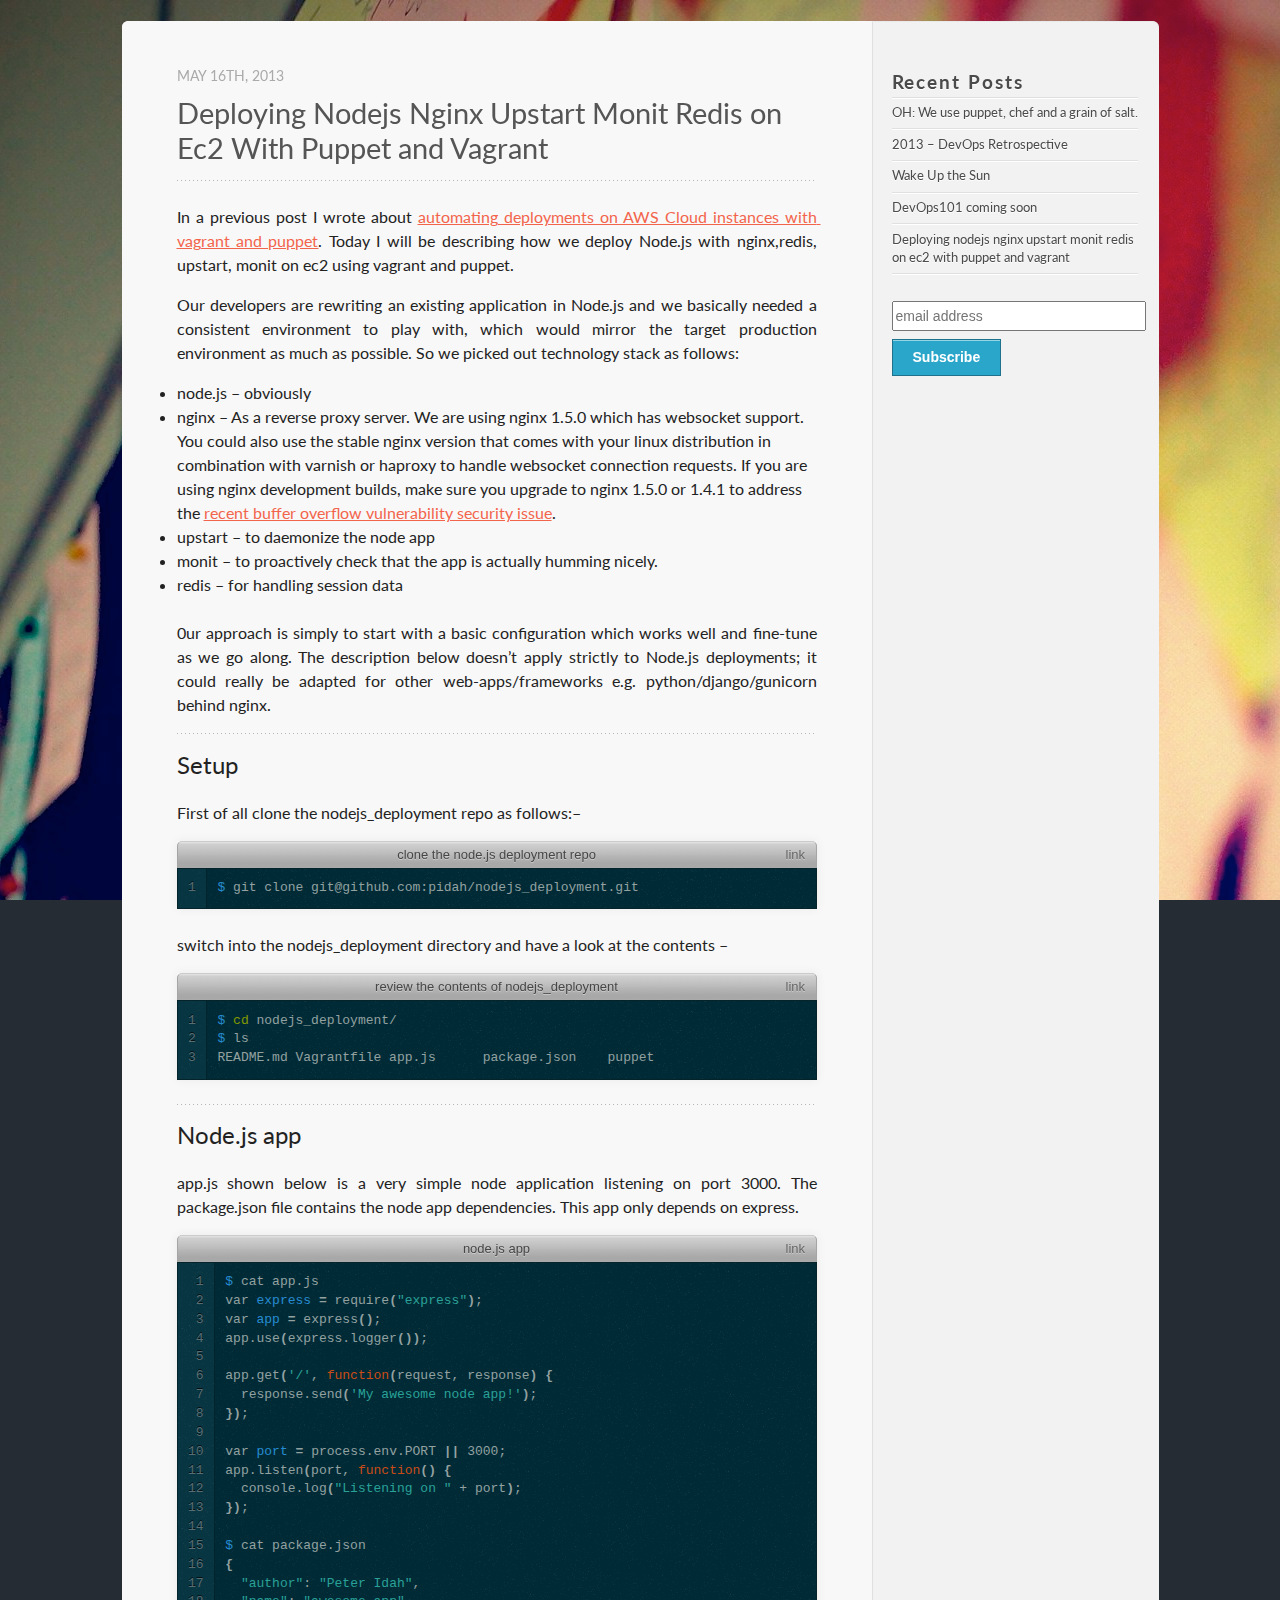
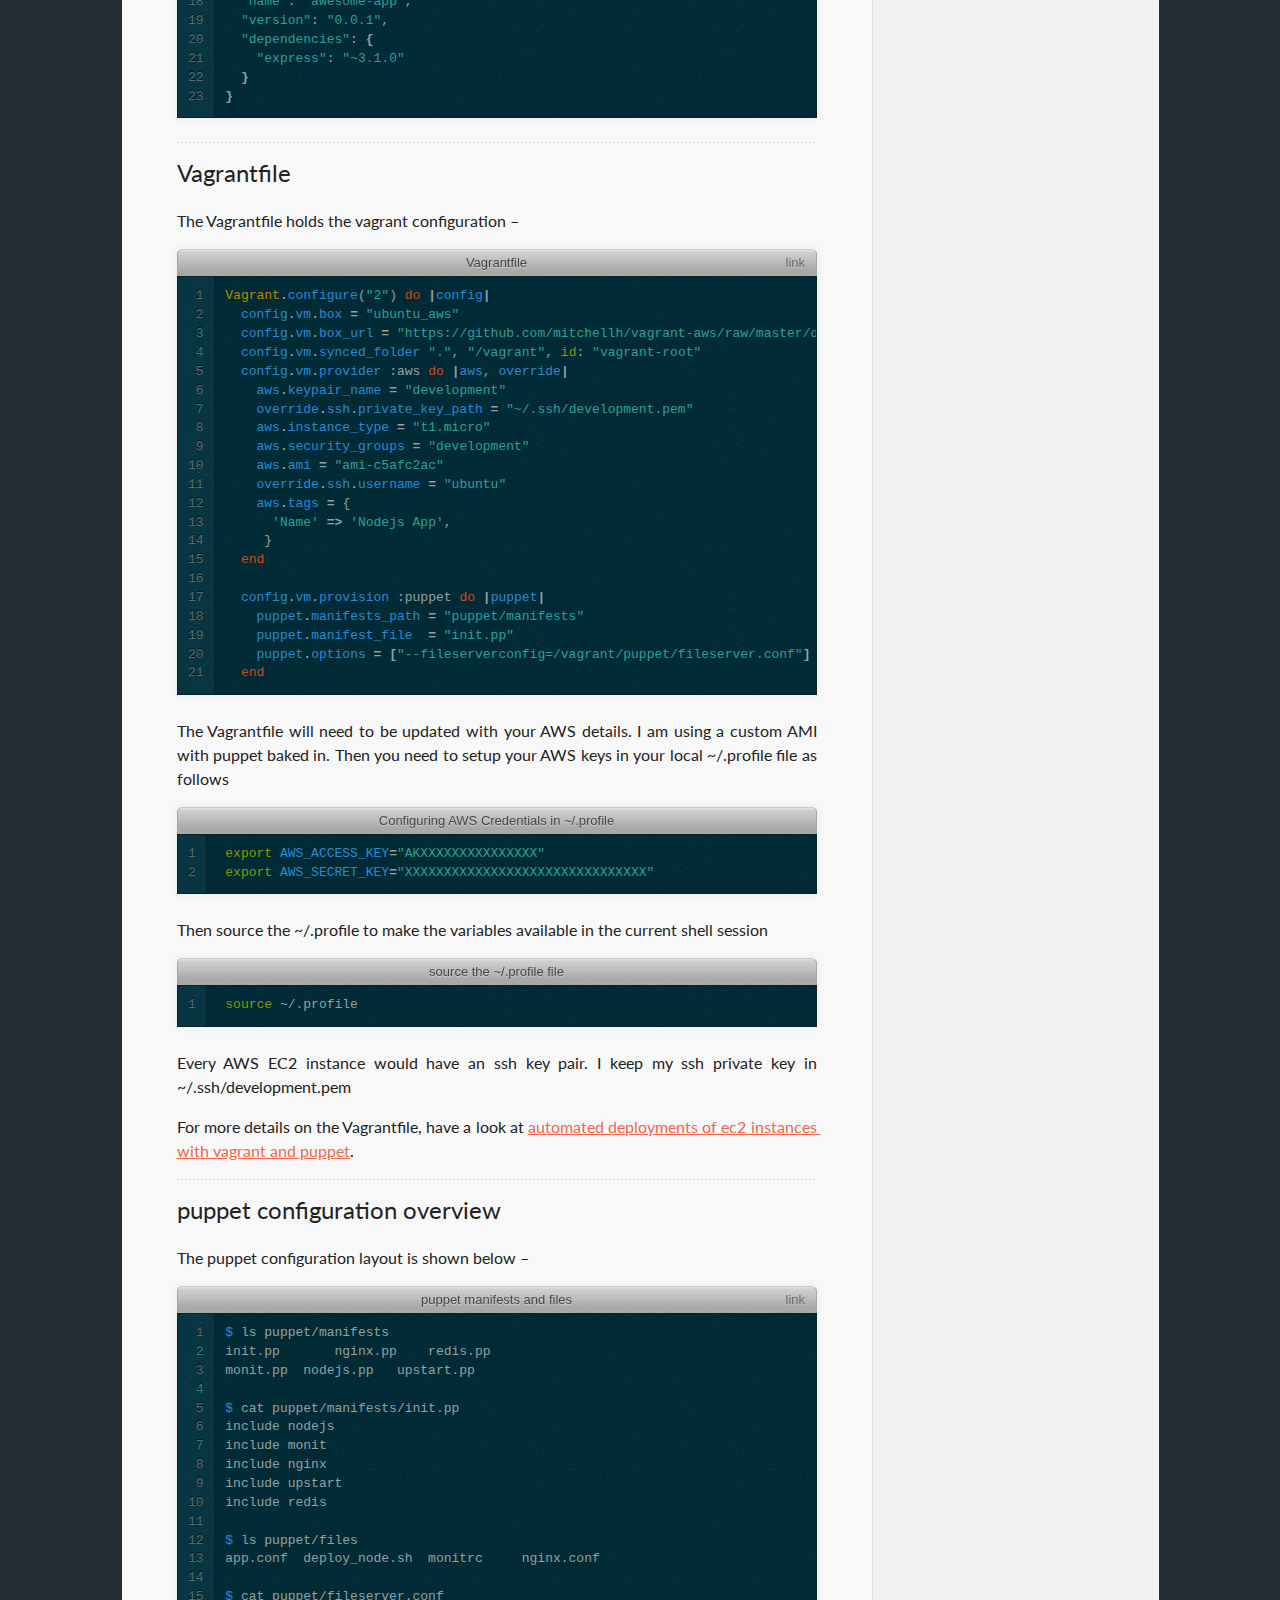
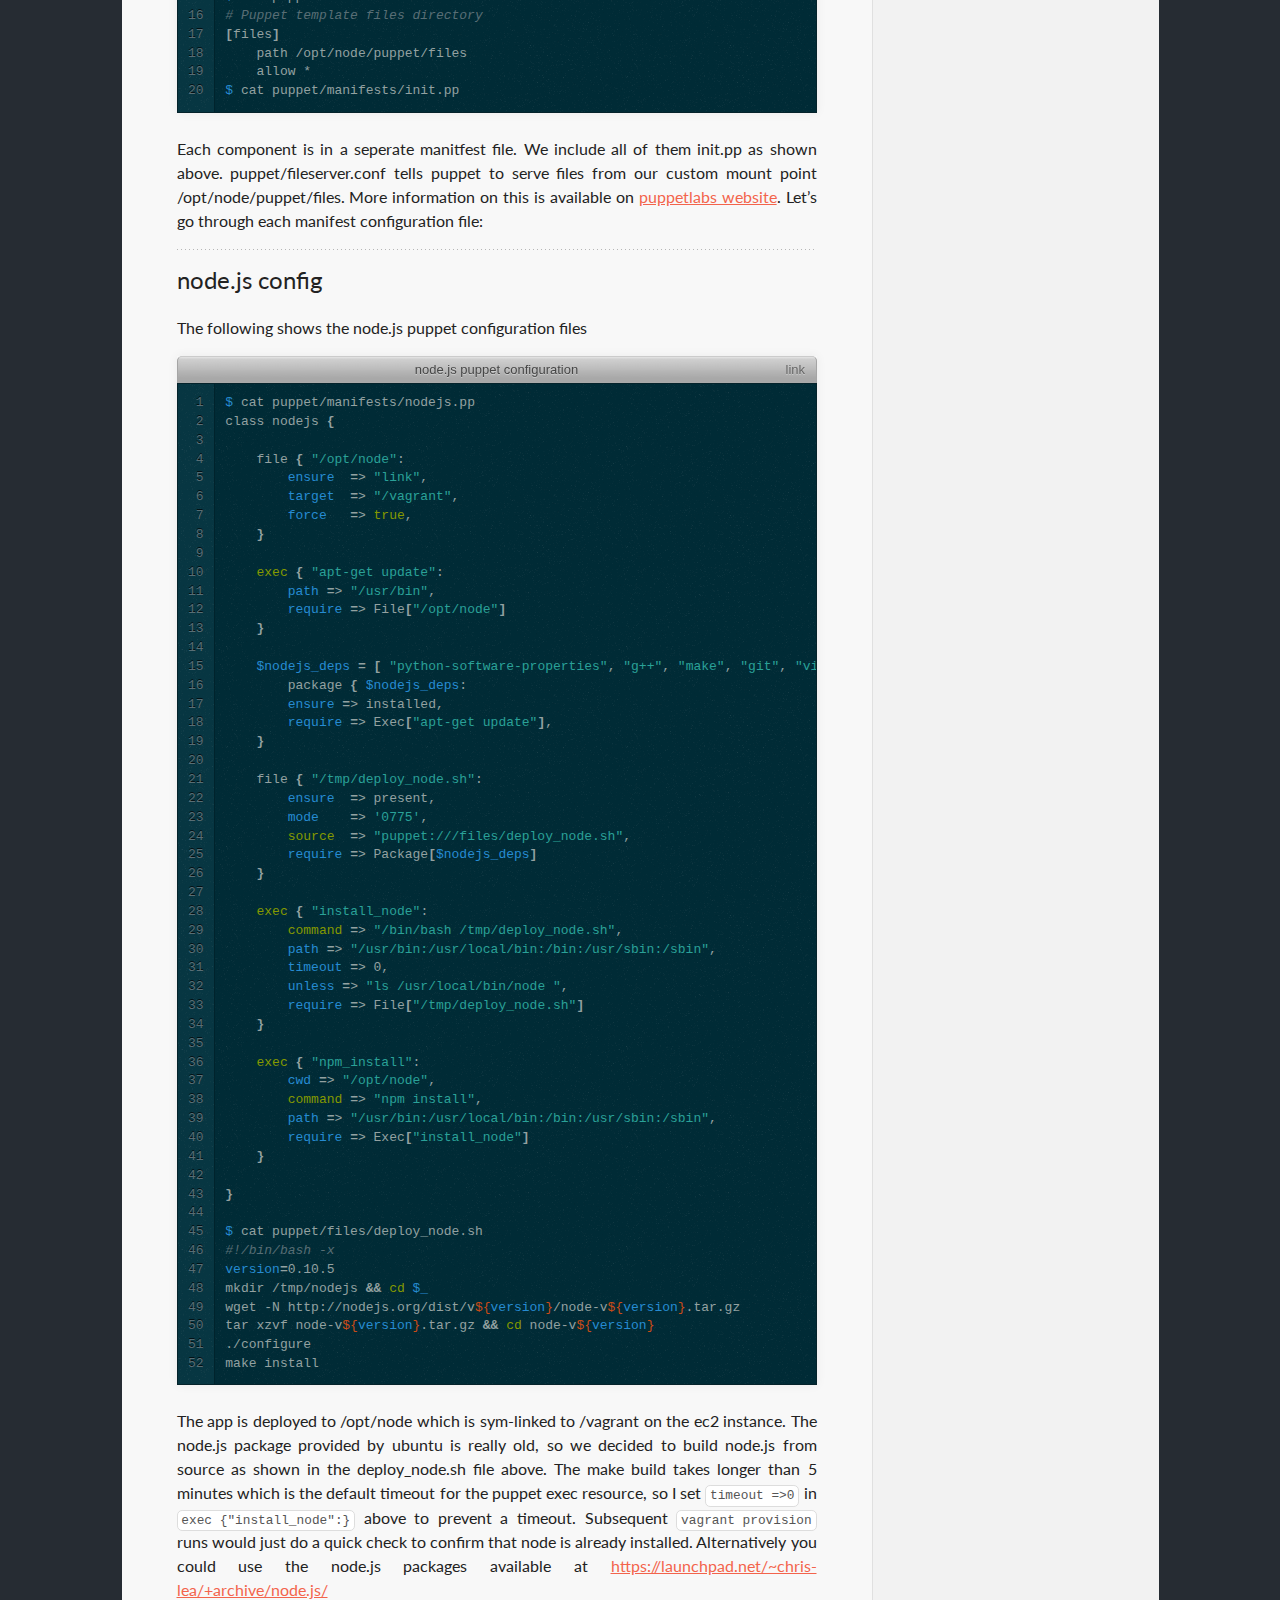
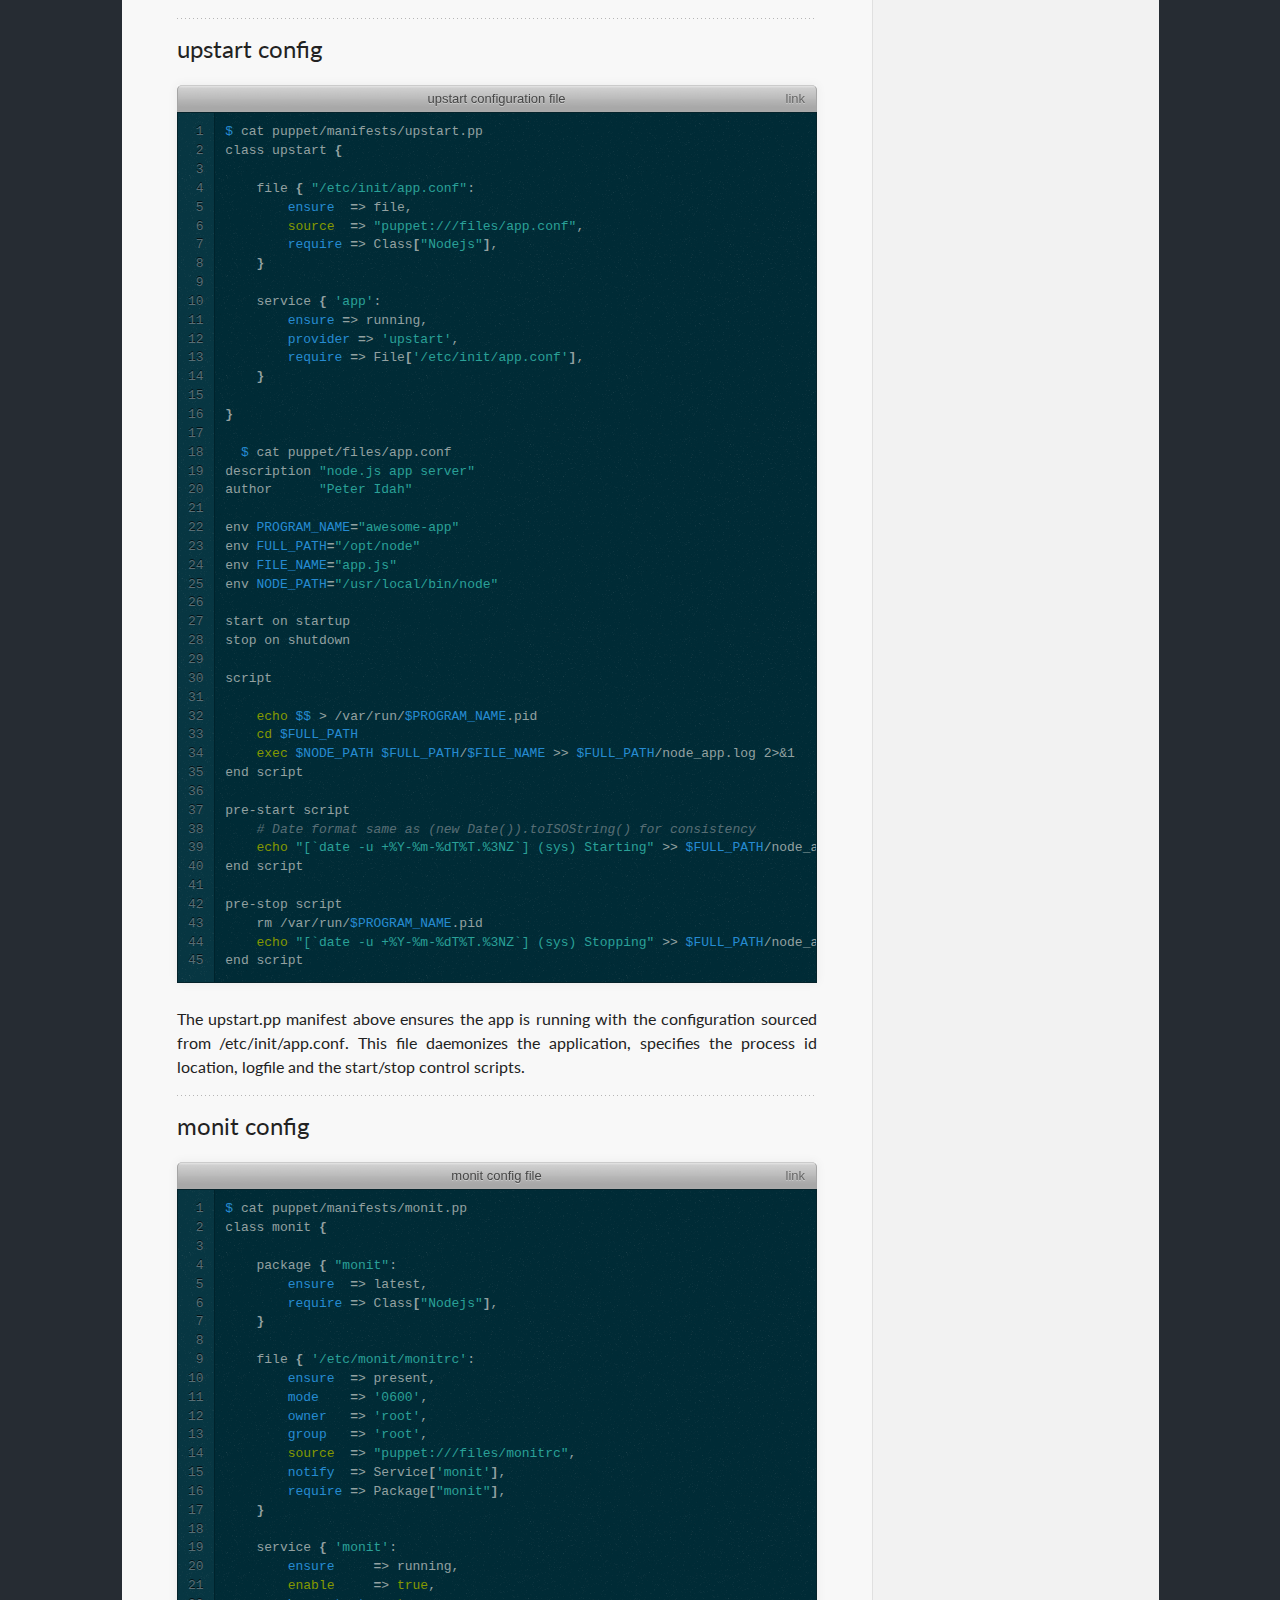
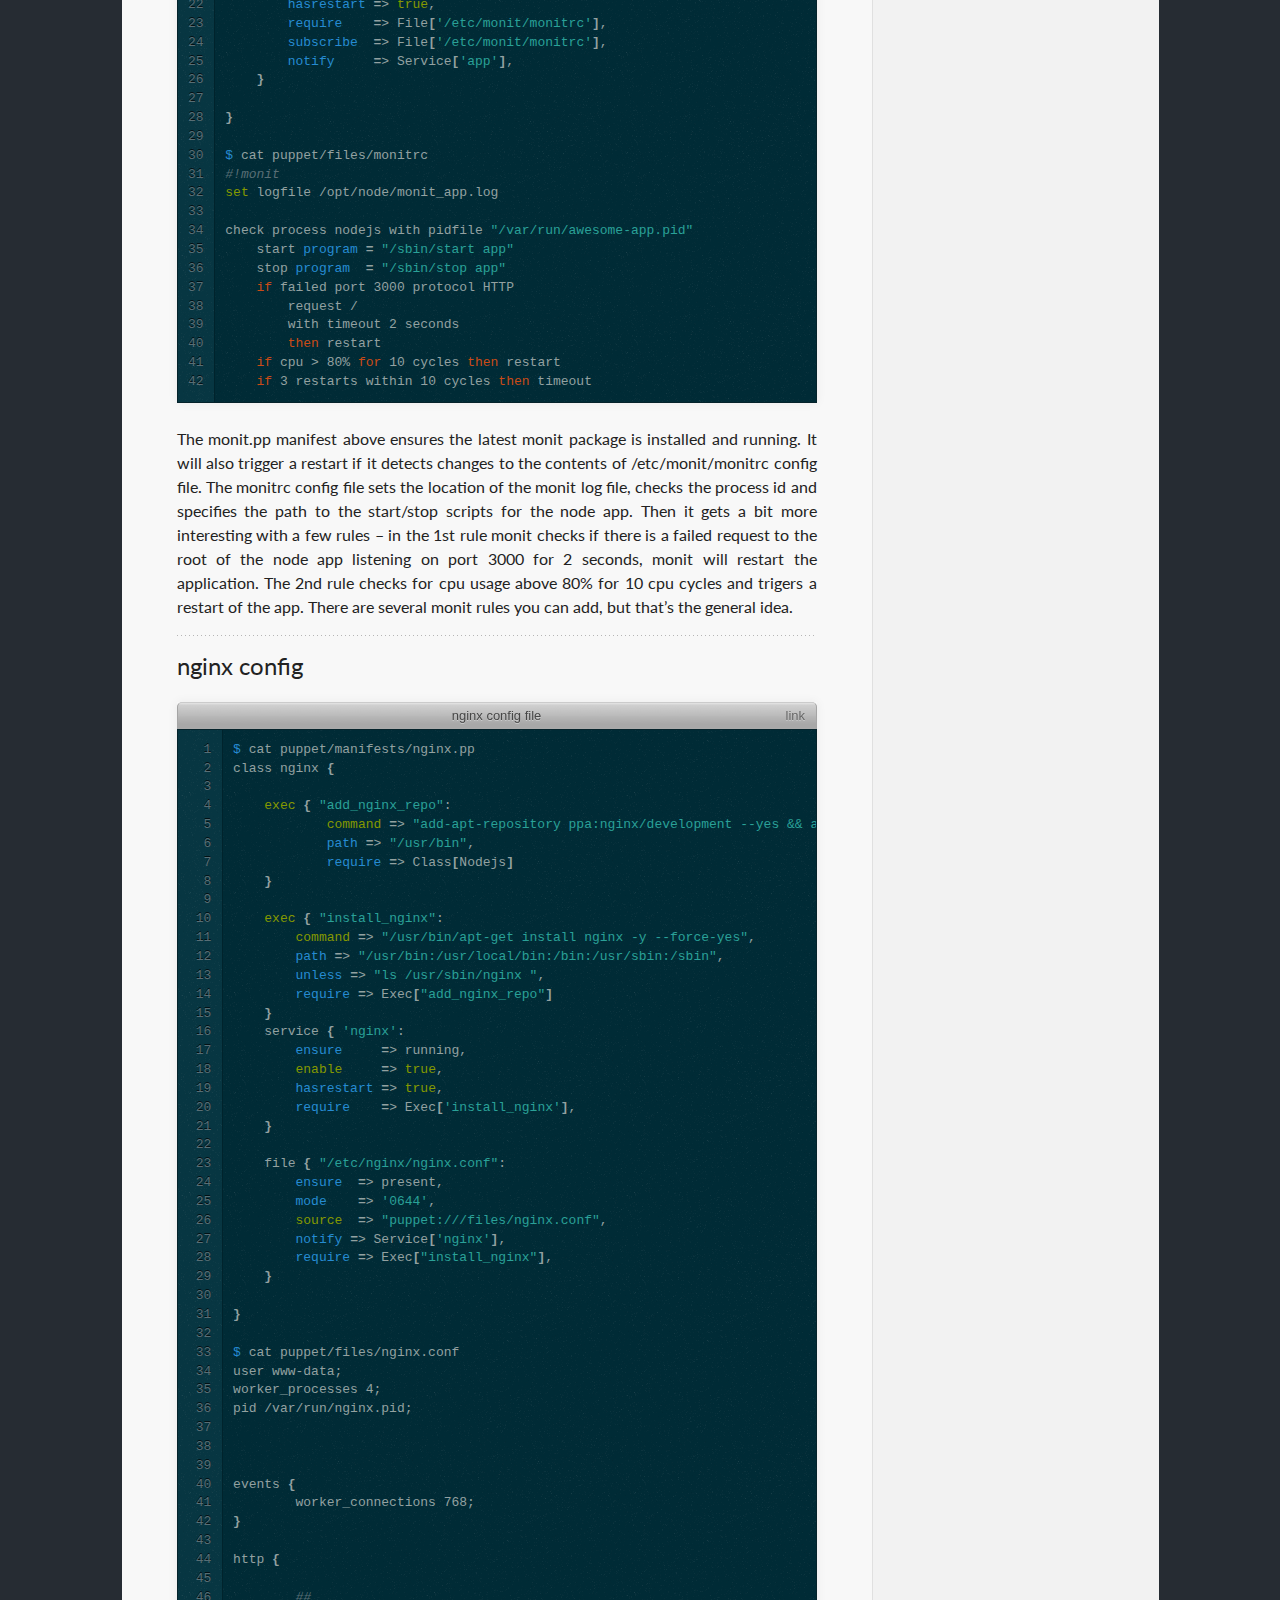
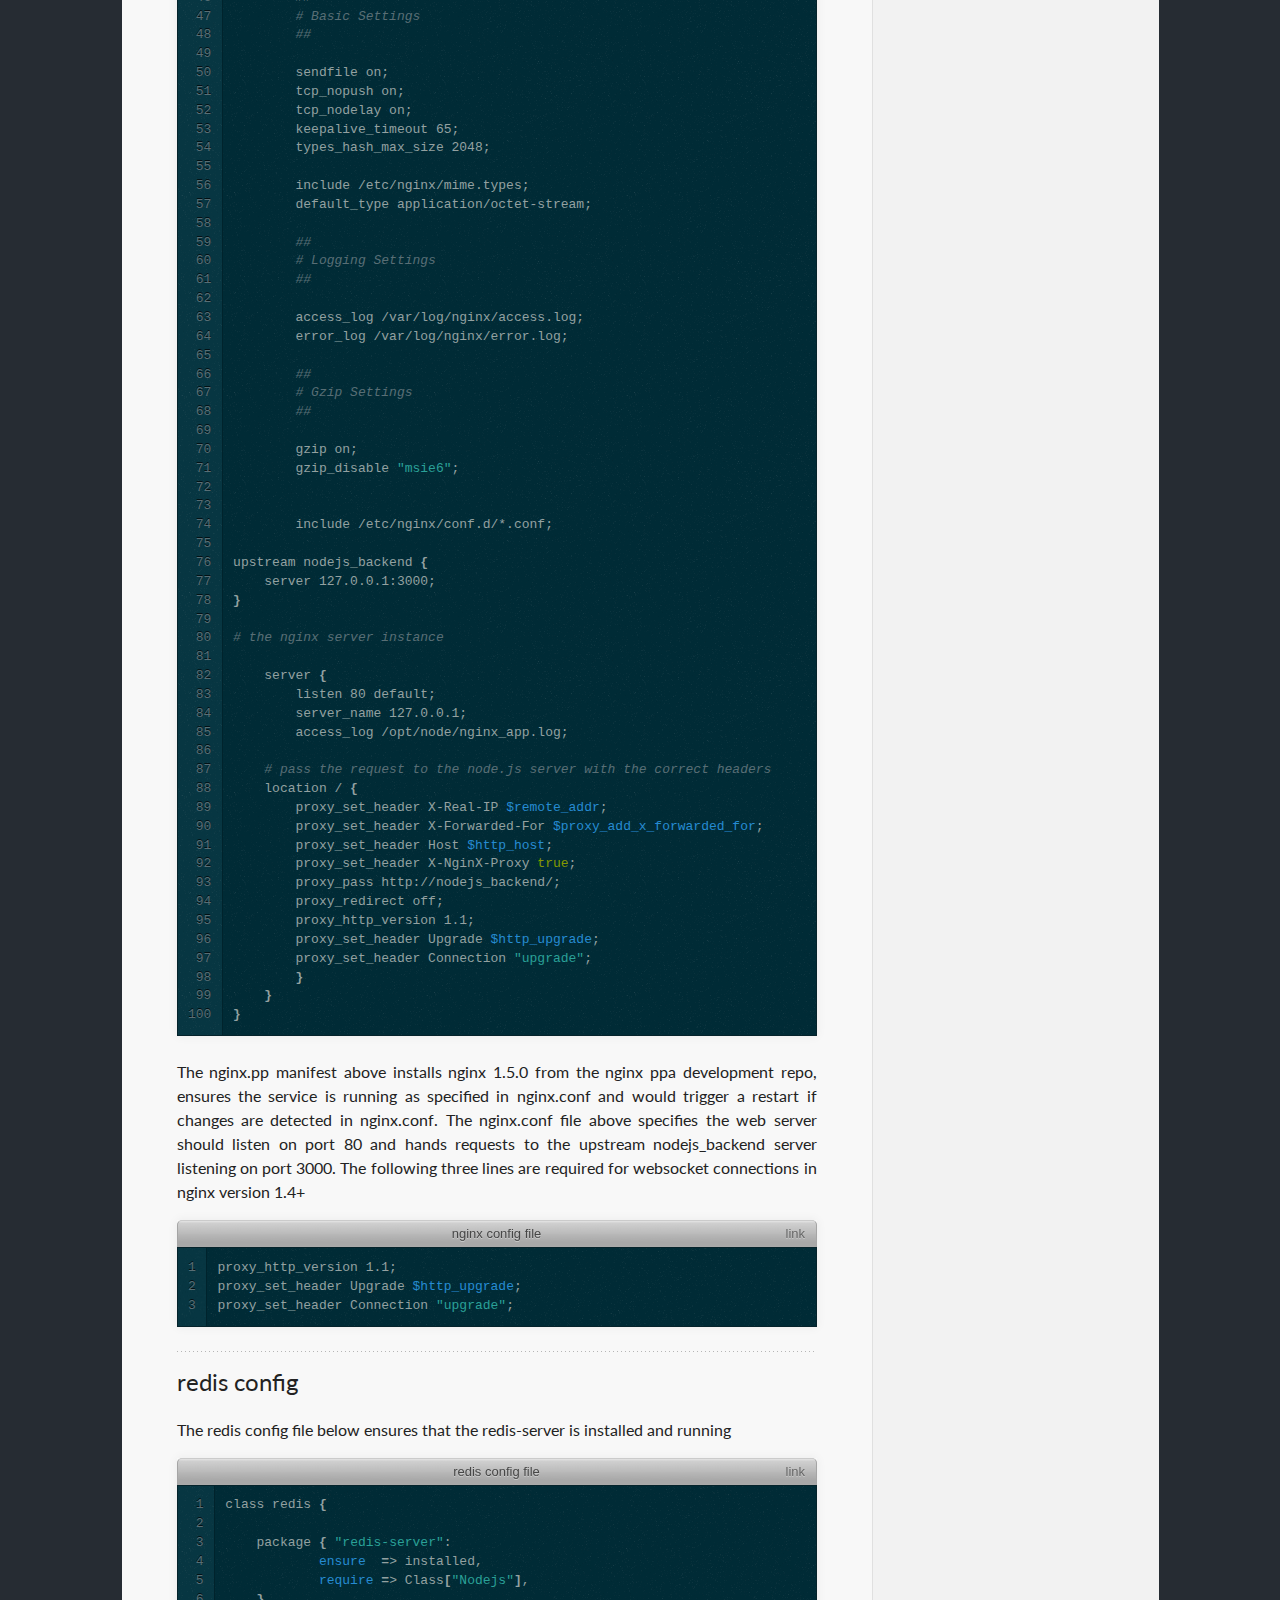
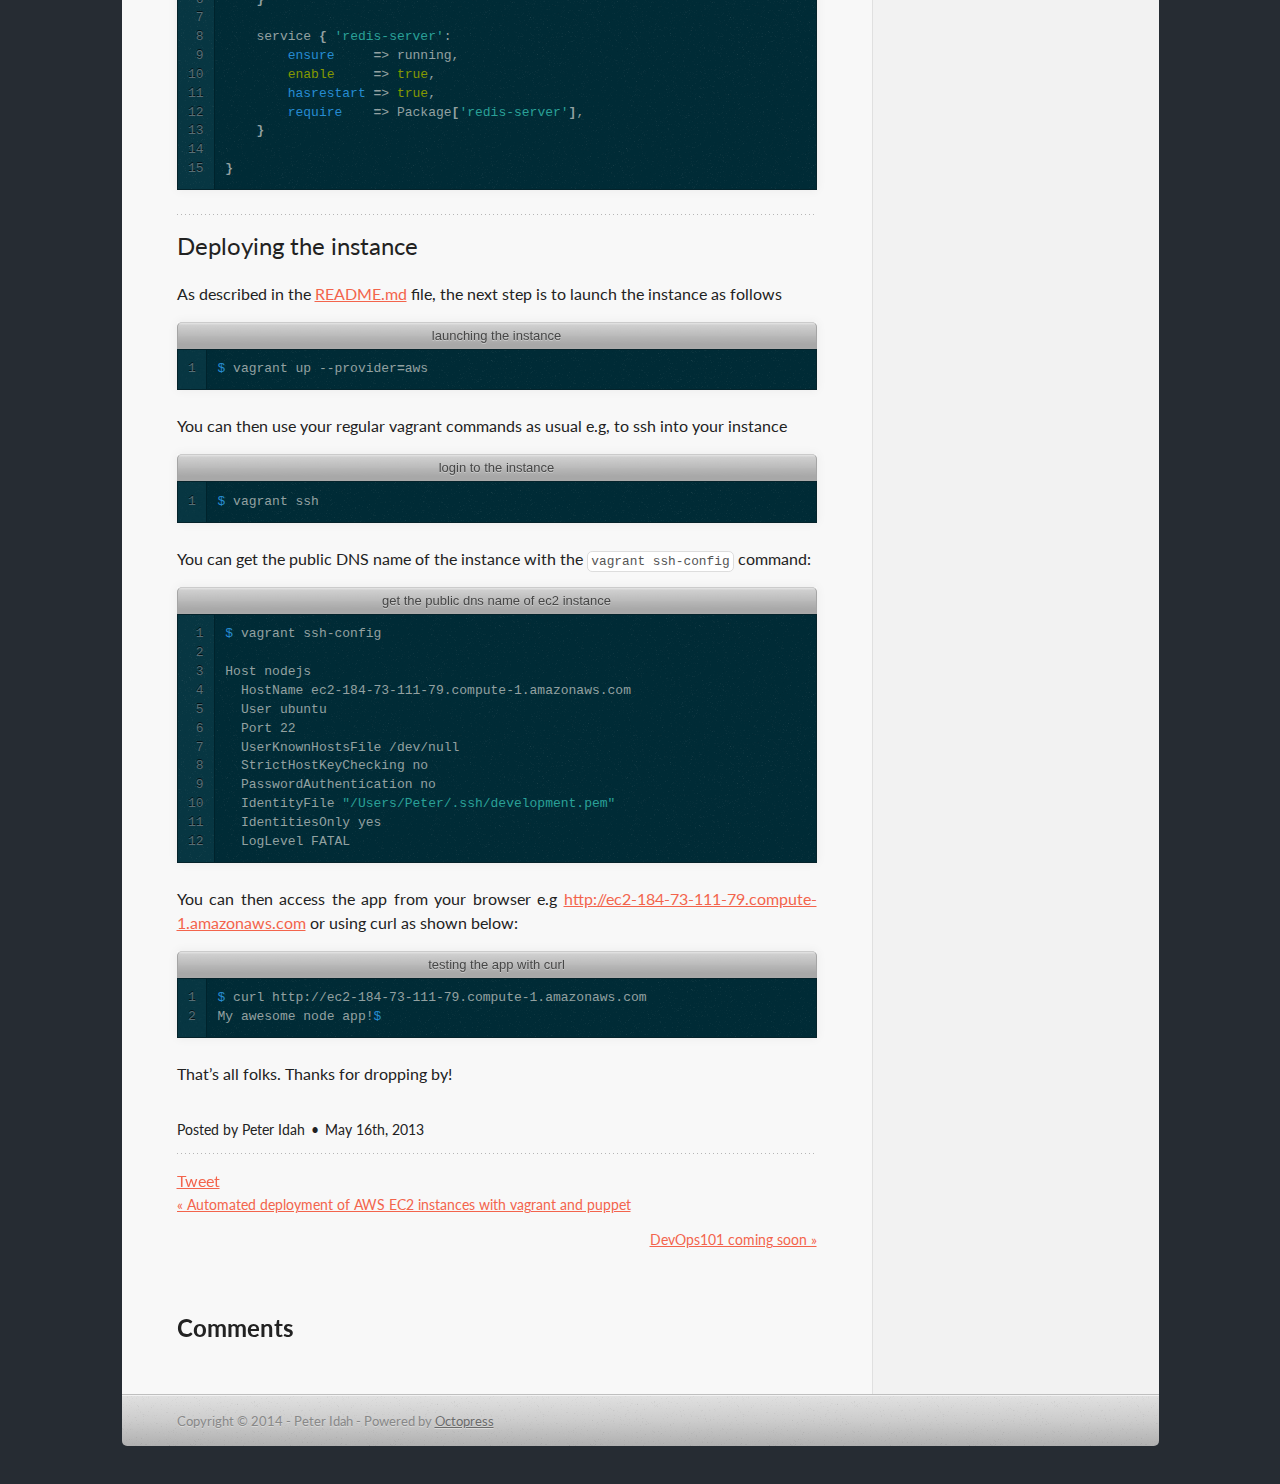
<file: blog/2013/05/16/deploying-node-dot-js-plus-nginx-plus-upstart-plus-monit-on-ec2-with-puppet-and-vagrant/index.html>
<!DOCTYPE html>
<!--[if IEMobile 7 ]><html class="no-js iem7"><![endif]-->
<!--[if lt IE 9]><html class="no-js lte-ie8"><![endif]-->
<!--[if (gt IE 8)|(gt IEMobile 7)|!(IEMobile)|!(IE)]><!--><html class="no-js" lang="en"><!--<![endif]-->
<head>
  <meta charset="utf-8">
  <title>Deploying nodejs nginx upstart monit redis on ec2 with puppet and vagrant - DevOps Diary</title>
  <meta name="author" content="Peter Idah">

  
  <meta name="description" content="Deploying node.js with nginx upstart monit redis on AWS ec2 cloud instances with vagrant">
  <meta name="keywords" content="puppet,vagrant,aws,ec2,redis,nginx,upstart,monit,ubuntu,linux,cloud,automation,deployment">

  <!-- http://t.co/dKP3o1e -->
  <meta name="HandheldFriendly" content="True">
  <meta name="MobileOptimized" content="320">
  <meta name="viewport" content="width=device-width, initial-scale=1">

  
  <link rel="canonical" href="http://www.devopsdiary.com/blog/2013/05/16/deploying-node-dot-js-plus-nginx-plus-upstart-plus-monit-on-ec2-with-puppet-and-vagrant/">
  <link href="/favicon.png" rel="icon">
  <link href="/stylesheets/screen.css" media="screen, projection" rel="stylesheet" type="text/css">
   <link href="/stylesheets/data-table.css" media="screen, projection" rel="stylesheet" type="text/css" />
  <script src="/javascripts/modernizr-2.0.js"></script>
  <script src="/javascripts/ender.js"></script>
  <script src="/javascripts/octopress.js" type="text/javascript"></script>
  <link href="/atom.xml" rel="alternate" title="DevOps Diary" type="application/atom+xml">
  <!--Fonts from Google"s Web font directory at http://google.com/webfonts -->
<link href="http://fonts.googleapis.com/css?family=PT+Serif:regular,italic,bold,bolditalic" rel="stylesheet" type="text/css">
<link href="http://fonts.googleapis.com/css?family=PT+Sans:regular,italic,bold,bolditalic" rel="stylesheet" type="text/css">
<link href='http://fonts.googleapis.com/css?family=Lato:400,700,400italic,700italic' rel='stylesheet' type='text/css'>


  
  <script type="text/javascript">
    var _gaq = _gaq || [];
    _gaq.push(['_setAccount', 'UA-40753414-1']);
    _gaq.push(['_trackPageview']);

    (function() {
      var ga = document.createElement('script'); ga.type = 'text/javascript'; ga.async = true;
      ga.src = ('https:' == document.location.protocol ? 'https://ssl' : 'http://www') + '.google-analytics.com/ga.js';
      var s = document.getElementsByTagName('script')[0]; s.parentNode.insertBefore(ga, s);
    })();
  </script>


</head>

<body   >
  <header role="banner"><hgroup>
</hgroup>

</header>
  <!-- <nav role="navigation"><ul class="subscription" data-subscription="rss">
  <li><a href="/atom.xml" rel="subscribe-rss" title="subscribe via RSS">RSS</a></li>
  
</ul>
  
<form action="http://google.com/search" method="get">
  <fieldset role="search">
    <input type="hidden" name="q" value="site:www.devopsdiary.com" />
    <input class="search" type="text" name="q" results="0" placeholder="Search"/>
  </fieldset>
</form>
  
<ul class="main-navigation">
  <li><a href="/">Blog</a></li>
  <li><a href="/blog/archives">Archives</a></li>
</ul>

</nav> -->
  <div id="main">
    <div id="content">
      <div>
<article class="hentry" role="article">
  
  <header>
    
      <h1 class="entry-title">Deploying Nodejs Nginx Upstart Monit Redis on Ec2 With Puppet and Vagrant</h1>
    
    
      <p class="meta">
        








  


<time datetime="2013-05-16T18:02:00+01:00" pubdate data-updated="true">May 16<span>th</span>, 2013</time>
        
      </p>
    
  </header>


<div class="entry-content"><p>In a previous post I wrote about <a href="http://www.devopsdiary.com/blog/2013/05/07/automated-deployment-of-aws-ec2-instances-with-vagrant-and-puppet/">automating deployments on AWS Cloud instances with vagrant and puppet</a>. Today I will be describing how we deploy Node.js with nginx,redis, upstart, monit on ec2 using vagrant and puppet.</p>

<p>Our developers are rewriting an existing application in Node.js and we basically needed a consistent environment to play with, which would mirror the target production environment as much as possible. So we picked out technology stack as follows:</p>

<ul>
<li>node.js &ndash; obviously</li>
<li>nginx   &ndash; As a reverse proxy server. We are using nginx 1.5.0 which has websocket support. You could also use the stable nginx version that comes with your linux distribution in combination with varnish or haproxy to handle websocket connection requests. If you are using nginx development builds, make sure you upgrade to nginx 1.5.0 or 1.4.1 to address the <a href="http://www.ehackingnews.com/2013/05/cve-2013-2028-buffer-overflow.html">recent buffer overflow vulnerability security issue</a>.</li>
<li>upstart &ndash; to daemonize the node app</li>
<li>monit &ndash; to proactively check that the app is actually humming nicely.</li>
<li>redis &ndash; for handling session data</li>
</ul>


<p>0ur approach is simply to start with a basic configuration which works well and fine-tune as we go along. The description below doesn&rsquo;t apply strictly to Node.js deployments; it could really be adapted for other web-apps/frameworks e.g. python/django/gunicorn behind nginx.</p>

<h2>Setup</h2>

<p>First of all clone the nodejs_deployment repo as follows:&ndash;</p>

<figure class='code'><figcaption><span>clone the node.js deployment repo</span><a href='https://github.com/pidah/nodejs_deployment'>link</a></figcaption><div class="highlight"><table><tr><td class="gutter"><pre class="line-numbers"><span class='line-number'>1</span>
</pre></td><td class='code'><pre><code class='bash'><span class='line'><span class="nv">$ </span>git clone git@github.com:pidah/nodejs_deployment.git
</span></code></pre></td></tr></table></div></figure>


<p>switch into the nodejs_deployment directory and have a look at the contents &ndash;</p>

<figure class='code'><figcaption><span>review the contents of nodejs_deployment</span><a href='https://github.com/pidah/nodejs_deployment'>link</a></figcaption><div class="highlight"><table><tr><td class="gutter"><pre class="line-numbers"><span class='line-number'>1</span>
<span class='line-number'>2</span>
<span class='line-number'>3</span>
</pre></td><td class='code'><pre><code class='bash'><span class='line'><span class="nv">$ </span><span class="nb">cd </span>nodejs_deployment/
</span><span class='line'><span class="nv">$ </span>ls
</span><span class='line'>README.md Vagrantfile app.js      package.json    puppet
</span></code></pre></td></tr></table></div></figure>


<h2>Node.js app</h2>

<p>app.js shown below is a very simple node application listening on port 3000. The package.json file contains the node app dependencies. This app only depends on express.</p>

<figure class='code'><figcaption><span>node.js app</span><a href='https://github.com/pidah/nodejs_deployment/blob/master/app.js'>link</a></figcaption><div class="highlight"><table><tr><td class="gutter"><pre class="line-numbers"><span class='line-number'>1</span>
<span class='line-number'>2</span>
<span class='line-number'>3</span>
<span class='line-number'>4</span>
<span class='line-number'>5</span>
<span class='line-number'>6</span>
<span class='line-number'>7</span>
<span class='line-number'>8</span>
<span class='line-number'>9</span>
<span class='line-number'>10</span>
<span class='line-number'>11</span>
<span class='line-number'>12</span>
<span class='line-number'>13</span>
<span class='line-number'>14</span>
<span class='line-number'>15</span>
<span class='line-number'>16</span>
<span class='line-number'>17</span>
<span class='line-number'>18</span>
<span class='line-number'>19</span>
<span class='line-number'>20</span>
<span class='line-number'>21</span>
<span class='line-number'>22</span>
<span class='line-number'>23</span>
</pre></td><td class='code'><pre><code class='bash'><span class='line'><span class="nv">$ </span>cat app.js
</span><span class='line'>var <span class="nv">express</span> <span class="o">=</span> require<span class="o">(</span><span class="s2">&quot;express&quot;</span><span class="o">)</span>;
</span><span class='line'>var <span class="nv">app</span> <span class="o">=</span> express<span class="o">()</span>;
</span><span class='line'>app.use<span class="o">(</span>express.logger<span class="o">())</span>;
</span><span class='line'>
</span><span class='line'>app.get<span class="o">(</span><span class="s1">&#39;/&#39;</span>, <span class="k">function</span><span class="o">(</span>request, response<span class="o">)</span> <span class="o">{</span>
</span><span class='line'>  response.send<span class="o">(</span><span class="s1">&#39;My awesome node app!&#39;</span><span class="o">)</span>;
</span><span class='line'><span class="o">})</span>;
</span><span class='line'>
</span><span class='line'>var <span class="nv">port</span> <span class="o">=</span> process.env.PORT <span class="o">||</span> 3000;
</span><span class='line'>app.listen<span class="o">(</span>port, <span class="k">function</span><span class="o">()</span> <span class="o">{</span>
</span><span class='line'>  console.log<span class="o">(</span><span class="s2">&quot;Listening on &quot;</span> + port<span class="o">)</span>;
</span><span class='line'><span class="o">})</span>;
</span><span class='line'>
</span><span class='line'><span class="nv">$ </span>cat package.json
</span><span class='line'><span class="o">{</span>
</span><span class='line'>  <span class="s2">&quot;author&quot;</span>: <span class="s2">&quot;Peter Idah&quot;</span>,
</span><span class='line'>  <span class="s2">&quot;name&quot;</span>: <span class="s2">&quot;awesome-app&quot;</span>,
</span><span class='line'>  <span class="s2">&quot;version&quot;</span>: <span class="s2">&quot;0.0.1&quot;</span>,
</span><span class='line'>  <span class="s2">&quot;dependencies&quot;</span>: <span class="o">{</span>
</span><span class='line'>    <span class="s2">&quot;express&quot;</span>: <span class="s2">&quot;~3.1.0&quot;</span>
</span><span class='line'>  <span class="o">}</span>
</span><span class='line'><span class="o">}</span>
</span></code></pre></td></tr></table></div></figure>


<h2>Vagrantfile</h2>

<p> The Vagrantfile holds the vagrant configuration &ndash;</p>

<figure class='code'><figcaption><span>Vagrantfile</span><a href='https://github.com/pidah/nodejs_deployment/blob/master/Vagrantfile'>link</a></figcaption><div class="highlight"><table><tr><td class="gutter"><pre class="line-numbers"><span class='line-number'>1</span>
<span class='line-number'>2</span>
<span class='line-number'>3</span>
<span class='line-number'>4</span>
<span class='line-number'>5</span>
<span class='line-number'>6</span>
<span class='line-number'>7</span>
<span class='line-number'>8</span>
<span class='line-number'>9</span>
<span class='line-number'>10</span>
<span class='line-number'>11</span>
<span class='line-number'>12</span>
<span class='line-number'>13</span>
<span class='line-number'>14</span>
<span class='line-number'>15</span>
<span class='line-number'>16</span>
<span class='line-number'>17</span>
<span class='line-number'>18</span>
<span class='line-number'>19</span>
<span class='line-number'>20</span>
<span class='line-number'>21</span>
</pre></td><td class='code'><pre><code class='ruby'><span class='line'><span class="no">Vagrant</span><span class="o">.</span><span class="n">configure</span><span class="p">(</span><span class="s2">&quot;2&quot;</span><span class="p">)</span> <span class="k">do</span> <span class="o">|</span><span class="n">config</span><span class="o">|</span>
</span><span class='line'>  <span class="n">config</span><span class="o">.</span><span class="n">vm</span><span class="o">.</span><span class="n">box</span> <span class="o">=</span> <span class="s2">&quot;ubuntu_aws&quot;</span>
</span><span class='line'>  <span class="n">config</span><span class="o">.</span><span class="n">vm</span><span class="o">.</span><span class="n">box_url</span> <span class="o">=</span> <span class="s2">&quot;https://github.com/mitchellh/vagrant-aws/raw/master/dummy.box&quot;</span>
</span><span class='line'>  <span class="n">config</span><span class="o">.</span><span class="n">vm</span><span class="o">.</span><span class="n">synced_folder</span> <span class="s2">&quot;.&quot;</span><span class="p">,</span> <span class="s2">&quot;/vagrant&quot;</span><span class="p">,</span> <span class="nb">id</span><span class="p">:</span> <span class="s2">&quot;vagrant-root&quot;</span>
</span><span class='line'>  <span class="n">config</span><span class="o">.</span><span class="n">vm</span><span class="o">.</span><span class="n">provider</span> <span class="ss">:aws</span> <span class="k">do</span> <span class="o">|</span><span class="n">aws</span><span class="p">,</span> <span class="n">override</span><span class="o">|</span>
</span><span class='line'>    <span class="n">aws</span><span class="o">.</span><span class="n">keypair_name</span> <span class="o">=</span> <span class="s2">&quot;development&quot;</span>
</span><span class='line'>    <span class="n">override</span><span class="o">.</span><span class="n">ssh</span><span class="o">.</span><span class="n">private_key_path</span> <span class="o">=</span> <span class="s2">&quot;~/.ssh/development.pem&quot;</span>
</span><span class='line'>    <span class="n">aws</span><span class="o">.</span><span class="n">instance_type</span> <span class="o">=</span> <span class="s2">&quot;t1.micro&quot;</span>
</span><span class='line'>    <span class="n">aws</span><span class="o">.</span><span class="n">security_groups</span> <span class="o">=</span> <span class="s2">&quot;development&quot;</span>
</span><span class='line'>    <span class="n">aws</span><span class="o">.</span><span class="n">ami</span> <span class="o">=</span> <span class="s2">&quot;ami-c5afc2ac&quot;</span>
</span><span class='line'>    <span class="n">override</span><span class="o">.</span><span class="n">ssh</span><span class="o">.</span><span class="n">username</span> <span class="o">=</span> <span class="s2">&quot;ubuntu&quot;</span>
</span><span class='line'>    <span class="n">aws</span><span class="o">.</span><span class="n">tags</span> <span class="o">=</span> <span class="p">{</span>
</span><span class='line'>      <span class="s1">&#39;Name&#39;</span> <span class="o">=&gt;</span> <span class="s1">&#39;Nodejs App&#39;</span><span class="p">,</span>
</span><span class='line'>     <span class="p">}</span>
</span><span class='line'>  <span class="k">end</span>
</span><span class='line'>
</span><span class='line'>  <span class="n">config</span><span class="o">.</span><span class="n">vm</span><span class="o">.</span><span class="n">provision</span> <span class="ss">:puppet</span> <span class="k">do</span> <span class="o">|</span><span class="n">puppet</span><span class="o">|</span>
</span><span class='line'>    <span class="n">puppet</span><span class="o">.</span><span class="n">manifests_path</span> <span class="o">=</span> <span class="s2">&quot;puppet/manifests&quot;</span>
</span><span class='line'>    <span class="n">puppet</span><span class="o">.</span><span class="n">manifest_file</span>  <span class="o">=</span> <span class="s2">&quot;init.pp&quot;</span>
</span><span class='line'>    <span class="n">puppet</span><span class="o">.</span><span class="n">options</span> <span class="o">=</span> <span class="o">[</span><span class="s2">&quot;--fileserverconfig=/vagrant/puppet/fileserver.conf&quot;</span><span class="o">]</span>
</span><span class='line'>  <span class="k">end</span>
</span></code></pre></td></tr></table></div></figure>


<p>The Vagrantfile will need to be updated with your AWS details. I am using a custom AMI with puppet baked in. Then you need to setup your AWS keys in your local ~/.profile file as follows</p>

<figure class='code'><figcaption><span>Configuring AWS Credentials in ~/.profile</span></figcaption><div class="highlight"><table><tr><td class="gutter"><pre class="line-numbers"><span class='line-number'>1</span>
<span class='line-number'>2</span>
</pre></td><td class='code'><pre><code class='bash'><span class='line'> <span class="nb">export </span><span class="nv">AWS_ACCESS_KEY</span><span class="o">=</span><span class="s2">&quot;AKXXXXXXXXXXXXXXX&quot;</span>
</span><span class='line'> <span class="nb">export </span><span class="nv">AWS_SECRET_KEY</span><span class="o">=</span><span class="s2">&quot;XXXXXXXXXXXXXXXXXXXXXXXXXXXXXXX&quot;</span>
</span></code></pre></td></tr></table></div></figure>


<p>Then source the ~/.profile to make the variables available in the current shell session</p>

<figure class='code'><figcaption><span>source the ~/.profile file</span></figcaption><div class="highlight"><table><tr><td class="gutter"><pre class="line-numbers"><span class='line-number'>1</span>
</pre></td><td class='code'><pre><code class='bash'><span class='line'> <span class="nb">source</span> ~/.profile
</span></code></pre></td></tr></table></div></figure>


<p>Every AWS EC2 instance would have an ssh key pair. I keep my ssh private key in  ~/.ssh/development.pem</p>

<p>For more details on the Vagrantfile, have a look at <a href="http://www.devopsdiary.com/blog/2013/05/07/automated-deployment-of-aws-ec2-instances-with-vagrant-and-puppet/">automated deployments of ec2 instances with vagrant and puppet</a>.</p>

<h2>puppet configuration overview</h2>

<p>The puppet configuration layout is shown below &ndash;</p>

<figure class='code'><figcaption><span>puppet manifests and files</span><a href='https://github.com/pidah/nodejs_deployment/tree/master/puppet/manifests'>link</a></figcaption><div class="highlight"><table><tr><td class="gutter"><pre class="line-numbers"><span class='line-number'>1</span>
<span class='line-number'>2</span>
<span class='line-number'>3</span>
<span class='line-number'>4</span>
<span class='line-number'>5</span>
<span class='line-number'>6</span>
<span class='line-number'>7</span>
<span class='line-number'>8</span>
<span class='line-number'>9</span>
<span class='line-number'>10</span>
<span class='line-number'>11</span>
<span class='line-number'>12</span>
<span class='line-number'>13</span>
<span class='line-number'>14</span>
<span class='line-number'>15</span>
<span class='line-number'>16</span>
<span class='line-number'>17</span>
<span class='line-number'>18</span>
<span class='line-number'>19</span>
<span class='line-number'>20</span>
</pre></td><td class='code'><pre><code class='bash'><span class='line'><span class="nv">$ </span>ls puppet/manifests
</span><span class='line'>init.pp       nginx.pp    redis.pp
</span><span class='line'>monit.pp  nodejs.pp   upstart.pp
</span><span class='line'>
</span><span class='line'><span class="nv">$ </span>cat puppet/manifests/init.pp
</span><span class='line'>include nodejs
</span><span class='line'>include monit
</span><span class='line'>include nginx
</span><span class='line'>include upstart
</span><span class='line'>include redis
</span><span class='line'>
</span><span class='line'><span class="nv">$ </span>ls puppet/files
</span><span class='line'>app.conf  deploy_node.sh  monitrc     nginx.conf
</span><span class='line'>
</span><span class='line'><span class="nv">$ </span>cat puppet/fileserver.conf
</span><span class='line'><span class="c"># Puppet template files directory</span>
</span><span class='line'><span class="o">[</span>files<span class="o">]</span>
</span><span class='line'>    path /opt/node/puppet/files
</span><span class='line'>    allow *
</span><span class='line'><span class="nv">$ </span>cat puppet/manifests/init.pp
</span></code></pre></td></tr></table></div></figure>


<p>Each component is in a seperate manitfest file. We include all of them init.pp as shown above. puppet/fileserver.conf tells puppet to serve files from our custom mount point /opt/node/puppet/files. More information on this is available on <a href="http://docs.puppetlabs.com/guides/file_serving.html">puppetlabs website</a>. Let&rsquo;s go through each manifest configuration file:</p>

<h2>node.js config</h2>

<p>The following shows the node.js puppet configuration files</p>

<figure class='code'><figcaption><span>node.js puppet configuration</span><a href='https://github.com/pidah/nodejs_deployment/blob/master/puppet/manifests/nodejs.pp'>link</a></figcaption><div class="highlight"><table><tr><td class="gutter"><pre class="line-numbers"><span class='line-number'>1</span>
<span class='line-number'>2</span>
<span class='line-number'>3</span>
<span class='line-number'>4</span>
<span class='line-number'>5</span>
<span class='line-number'>6</span>
<span class='line-number'>7</span>
<span class='line-number'>8</span>
<span class='line-number'>9</span>
<span class='line-number'>10</span>
<span class='line-number'>11</span>
<span class='line-number'>12</span>
<span class='line-number'>13</span>
<span class='line-number'>14</span>
<span class='line-number'>15</span>
<span class='line-number'>16</span>
<span class='line-number'>17</span>
<span class='line-number'>18</span>
<span class='line-number'>19</span>
<span class='line-number'>20</span>
<span class='line-number'>21</span>
<span class='line-number'>22</span>
<span class='line-number'>23</span>
<span class='line-number'>24</span>
<span class='line-number'>25</span>
<span class='line-number'>26</span>
<span class='line-number'>27</span>
<span class='line-number'>28</span>
<span class='line-number'>29</span>
<span class='line-number'>30</span>
<span class='line-number'>31</span>
<span class='line-number'>32</span>
<span class='line-number'>33</span>
<span class='line-number'>34</span>
<span class='line-number'>35</span>
<span class='line-number'>36</span>
<span class='line-number'>37</span>
<span class='line-number'>38</span>
<span class='line-number'>39</span>
<span class='line-number'>40</span>
<span class='line-number'>41</span>
<span class='line-number'>42</span>
<span class='line-number'>43</span>
<span class='line-number'>44</span>
<span class='line-number'>45</span>
<span class='line-number'>46</span>
<span class='line-number'>47</span>
<span class='line-number'>48</span>
<span class='line-number'>49</span>
<span class='line-number'>50</span>
<span class='line-number'>51</span>
<span class='line-number'>52</span>
</pre></td><td class='code'><pre><code class='bash'><span class='line'><span class="nv">$ </span>cat puppet/manifests/nodejs.pp
</span><span class='line'>class nodejs <span class="o">{</span>
</span><span class='line'>
</span><span class='line'>    file <span class="o">{</span> <span class="s2">&quot;/opt/node&quot;</span>:
</span><span class='line'>        <span class="nv">ensure</span>  <span class="o">=</span>&gt; <span class="s2">&quot;link&quot;</span>,
</span><span class='line'>        <span class="nv">target</span>  <span class="o">=</span>&gt; <span class="s2">&quot;/vagrant&quot;</span>,
</span><span class='line'>        <span class="nv">force</span>   <span class="o">=</span>&gt; <span class="nb">true</span>,
</span><span class='line'>    <span class="o">}</span>
</span><span class='line'>
</span><span class='line'>    <span class="nb">exec</span> <span class="o">{</span> <span class="s2">&quot;apt-get update&quot;</span>:
</span><span class='line'>        <span class="nv">path</span> <span class="o">=</span>&gt; <span class="s2">&quot;/usr/bin&quot;</span>,
</span><span class='line'>        <span class="nv">require</span> <span class="o">=</span>&gt; File<span class="o">[</span><span class="s2">&quot;/opt/node&quot;</span><span class="o">]</span>
</span><span class='line'>    <span class="o">}</span>
</span><span class='line'>
</span><span class='line'>    <span class="nv">$nodejs_deps</span> <span class="o">=</span> <span class="o">[</span> <span class="s2">&quot;python-software-properties&quot;</span>, <span class="s2">&quot;g++&quot;</span>, <span class="s2">&quot;make&quot;</span>, <span class="s2">&quot;git&quot;</span>, <span class="s2">&quot;vim&quot;</span> <span class="o">]</span>
</span><span class='line'>        package <span class="o">{</span> <span class="nv">$nodejs_deps</span>:
</span><span class='line'>        <span class="nv">ensure</span> <span class="o">=</span>&gt; installed,
</span><span class='line'>        <span class="nv">require</span> <span class="o">=</span>&gt; Exec<span class="o">[</span><span class="s2">&quot;apt-get update&quot;</span><span class="o">]</span>,
</span><span class='line'>    <span class="o">}</span>
</span><span class='line'>
</span><span class='line'>    file <span class="o">{</span> <span class="s2">&quot;/tmp/deploy_node.sh&quot;</span>:
</span><span class='line'>        <span class="nv">ensure</span>  <span class="o">=</span>&gt; present,
</span><span class='line'>        <span class="nv">mode</span>    <span class="o">=</span>&gt; <span class="s1">&#39;0775&#39;</span>,
</span><span class='line'>        <span class="nb">source</span>  <span class="o">=</span>&gt; <span class="s2">&quot;puppet:///files/deploy_node.sh&quot;</span>,
</span><span class='line'>        <span class="nv">require</span> <span class="o">=</span>&gt; Package<span class="o">[</span><span class="nv">$nodejs_deps</span><span class="o">]</span>
</span><span class='line'>    <span class="o">}</span>
</span><span class='line'>
</span><span class='line'>    <span class="nb">exec</span> <span class="o">{</span> <span class="s2">&quot;install_node&quot;</span>:
</span><span class='line'>        <span class="nb">command</span> <span class="o">=</span>&gt; <span class="s2">&quot;/bin/bash /tmp/deploy_node.sh&quot;</span>,
</span><span class='line'>        <span class="nv">path</span> <span class="o">=</span>&gt; <span class="s2">&quot;/usr/bin:/usr/local/bin:/bin:/usr/sbin:/sbin&quot;</span>,
</span><span class='line'>        <span class="nv">timeout</span> <span class="o">=</span>&gt; 0,
</span><span class='line'>        <span class="nv">unless</span> <span class="o">=</span>&gt; <span class="s2">&quot;ls /usr/local/bin/node &quot;</span>,
</span><span class='line'>        <span class="nv">require</span> <span class="o">=</span>&gt; File<span class="o">[</span><span class="s2">&quot;/tmp/deploy_node.sh&quot;</span><span class="o">]</span>
</span><span class='line'>    <span class="o">}</span>
</span><span class='line'>
</span><span class='line'>    <span class="nb">exec</span> <span class="o">{</span> <span class="s2">&quot;npm_install&quot;</span>:
</span><span class='line'>        <span class="nv">cwd</span> <span class="o">=</span>&gt; <span class="s2">&quot;/opt/node&quot;</span>,
</span><span class='line'>        <span class="nb">command</span> <span class="o">=</span>&gt; <span class="s2">&quot;npm install&quot;</span>,
</span><span class='line'>        <span class="nv">path</span> <span class="o">=</span>&gt; <span class="s2">&quot;/usr/bin:/usr/local/bin:/bin:/usr/sbin:/sbin&quot;</span>,
</span><span class='line'>        <span class="nv">require</span> <span class="o">=</span>&gt; Exec<span class="o">[</span><span class="s2">&quot;install_node&quot;</span><span class="o">]</span>
</span><span class='line'>    <span class="o">}</span>
</span><span class='line'>
</span><span class='line'><span class="o">}</span>
</span><span class='line'>
</span><span class='line'><span class="nv">$ </span>cat puppet/files/deploy_node.sh
</span><span class='line'><span class="c">#!/bin/bash -x</span>
</span><span class='line'><span class="nv">version</span><span class="o">=</span>0.10.5
</span><span class='line'>mkdir /tmp/nodejs <span class="o">&amp;&amp;</span> <span class="nb">cd</span> <span class="nv">$_</span>
</span><span class='line'>wget -N http://nodejs.org/dist/v<span class="k">${</span><span class="nv">version</span><span class="k">}</span>/node-v<span class="k">${</span><span class="nv">version</span><span class="k">}</span>.tar.gz
</span><span class='line'>tar xzvf node-v<span class="k">${</span><span class="nv">version</span><span class="k">}</span>.tar.gz <span class="o">&amp;&amp;</span> <span class="nb">cd </span>node-v<span class="k">${</span><span class="nv">version</span><span class="k">}</span>
</span><span class='line'>./configure
</span><span class='line'>make install
</span></code></pre></td></tr></table></div></figure>


<p>The app is deployed to /opt/node which is sym-linked to /vagrant on the ec2 instance. The node.js package provided by ubuntu is really old, so we decided to build node.js from source as shown in the deploy_node.sh file above. The make build takes longer than 5 minutes which is the default timeout for the puppet exec resource, so I set <code>timeout =&gt;0</code> in <code>exec {"install_node":}</code> above to prevent a timeout. Subsequent <code>vagrant provision</code> runs would just do a quick check to confirm that node is already installed. Alternatively you could use the node.js packages available at <a href="https://launchpad.net/~chris-lea/+archive/node.js/">https://launchpad.net/~chris-lea/+archive/node.js/</a></p>

<h2>upstart config</h2>

<figure class='code'><figcaption><span>upstart configuration file</span><a href='https://github.com/pidah/nodejs_deployment/blob/master/puppet/files/app.conf'>link</a></figcaption><div class="highlight"><table><tr><td class="gutter"><pre class="line-numbers"><span class='line-number'>1</span>
<span class='line-number'>2</span>
<span class='line-number'>3</span>
<span class='line-number'>4</span>
<span class='line-number'>5</span>
<span class='line-number'>6</span>
<span class='line-number'>7</span>
<span class='line-number'>8</span>
<span class='line-number'>9</span>
<span class='line-number'>10</span>
<span class='line-number'>11</span>
<span class='line-number'>12</span>
<span class='line-number'>13</span>
<span class='line-number'>14</span>
<span class='line-number'>15</span>
<span class='line-number'>16</span>
<span class='line-number'>17</span>
<span class='line-number'>18</span>
<span class='line-number'>19</span>
<span class='line-number'>20</span>
<span class='line-number'>21</span>
<span class='line-number'>22</span>
<span class='line-number'>23</span>
<span class='line-number'>24</span>
<span class='line-number'>25</span>
<span class='line-number'>26</span>
<span class='line-number'>27</span>
<span class='line-number'>28</span>
<span class='line-number'>29</span>
<span class='line-number'>30</span>
<span class='line-number'>31</span>
<span class='line-number'>32</span>
<span class='line-number'>33</span>
<span class='line-number'>34</span>
<span class='line-number'>35</span>
<span class='line-number'>36</span>
<span class='line-number'>37</span>
<span class='line-number'>38</span>
<span class='line-number'>39</span>
<span class='line-number'>40</span>
<span class='line-number'>41</span>
<span class='line-number'>42</span>
<span class='line-number'>43</span>
<span class='line-number'>44</span>
<span class='line-number'>45</span>
</pre></td><td class='code'><pre><code class='bash'><span class='line'><span class="nv">$ </span>cat puppet/manifests/upstart.pp
</span><span class='line'>class upstart <span class="o">{</span>
</span><span class='line'>
</span><span class='line'>    file <span class="o">{</span> <span class="s2">&quot;/etc/init/app.conf&quot;</span>:
</span><span class='line'>        <span class="nv">ensure</span>  <span class="o">=</span>&gt; file,
</span><span class='line'>        <span class="nb">source</span>  <span class="o">=</span>&gt; <span class="s2">&quot;puppet:///files/app.conf&quot;</span>,
</span><span class='line'>        <span class="nv">require</span> <span class="o">=</span>&gt; Class<span class="o">[</span><span class="s2">&quot;Nodejs&quot;</span><span class="o">]</span>,
</span><span class='line'>    <span class="o">}</span>
</span><span class='line'>
</span><span class='line'>    service <span class="o">{</span> <span class="s1">&#39;app&#39;</span>:
</span><span class='line'>        <span class="nv">ensure</span> <span class="o">=</span>&gt; running,
</span><span class='line'>        <span class="nv">provider</span> <span class="o">=</span>&gt; <span class="s1">&#39;upstart&#39;</span>,
</span><span class='line'>        <span class="nv">require</span> <span class="o">=</span>&gt; File<span class="o">[</span><span class="s1">&#39;/etc/init/app.conf&#39;</span><span class="o">]</span>,
</span><span class='line'>    <span class="o">}</span>
</span><span class='line'>
</span><span class='line'><span class="o">}</span>
</span><span class='line'>
</span><span class='line'>  <span class="nv">$ </span>cat puppet/files/app.conf
</span><span class='line'>description <span class="s2">&quot;node.js app server&quot;</span>
</span><span class='line'>author      <span class="s2">&quot;Peter Idah&quot;</span>
</span><span class='line'>
</span><span class='line'>env <span class="nv">PROGRAM_NAME</span><span class="o">=</span><span class="s2">&quot;awesome-app&quot;</span>
</span><span class='line'>env <span class="nv">FULL_PATH</span><span class="o">=</span><span class="s2">&quot;/opt/node&quot;</span>
</span><span class='line'>env <span class="nv">FILE_NAME</span><span class="o">=</span><span class="s2">&quot;app.js&quot;</span>
</span><span class='line'>env <span class="nv">NODE_PATH</span><span class="o">=</span><span class="s2">&quot;/usr/local/bin/node&quot;</span>
</span><span class='line'>
</span><span class='line'>start on startup
</span><span class='line'>stop on shutdown
</span><span class='line'>
</span><span class='line'>script
</span><span class='line'>
</span><span class='line'>    <span class="nb">echo</span> <span class="nv">$$</span> &gt; /var/run/<span class="nv">$PROGRAM_NAME</span>.pid
</span><span class='line'>    <span class="nb">cd</span> <span class="nv">$FULL_PATH</span>
</span><span class='line'>    <span class="nb">exec</span> <span class="nv">$NODE_PATH</span> <span class="nv">$FULL_PATH</span>/<span class="nv">$FILE_NAME</span> &gt;&gt; <span class="nv">$FULL_PATH</span>/node_app.log 2&gt;&amp;1
</span><span class='line'>end script
</span><span class='line'>
</span><span class='line'>pre-start script
</span><span class='line'>    <span class="c"># Date format same as (new Date()).toISOString() for consistency</span>
</span><span class='line'>    <span class="nb">echo</span> <span class="s2">&quot;[`date -u +%Y-%m-%dT%T.%3NZ`] (sys) Starting&quot;</span> &gt;&gt; <span class="nv">$FULL_PATH</span>/node_app.log
</span><span class='line'>end script
</span><span class='line'>
</span><span class='line'>pre-stop script
</span><span class='line'>    rm /var/run/<span class="nv">$PROGRAM_NAME</span>.pid
</span><span class='line'>    <span class="nb">echo</span> <span class="s2">&quot;[`date -u +%Y-%m-%dT%T.%3NZ`] (sys) Stopping&quot;</span> &gt;&gt; <span class="nv">$FULL_PATH</span>/node_app.log
</span><span class='line'>end script
</span></code></pre></td></tr></table></div></figure>


<p>The upstart.pp manifest above ensures the app is running with the configuration sourced from /etc/init/app.conf. This file daemonizes the application, specifies the process id location, logfile and the start/stop control scripts.</p>

<h2>monit config</h2>

<figure class='code'><figcaption><span>monit config file</span><a href='https://github.com/pidah/nodejs_deployment/blob/master/puppet/files/monitrc'>link</a></figcaption><div class="highlight"><table><tr><td class="gutter"><pre class="line-numbers"><span class='line-number'>1</span>
<span class='line-number'>2</span>
<span class='line-number'>3</span>
<span class='line-number'>4</span>
<span class='line-number'>5</span>
<span class='line-number'>6</span>
<span class='line-number'>7</span>
<span class='line-number'>8</span>
<span class='line-number'>9</span>
<span class='line-number'>10</span>
<span class='line-number'>11</span>
<span class='line-number'>12</span>
<span class='line-number'>13</span>
<span class='line-number'>14</span>
<span class='line-number'>15</span>
<span class='line-number'>16</span>
<span class='line-number'>17</span>
<span class='line-number'>18</span>
<span class='line-number'>19</span>
<span class='line-number'>20</span>
<span class='line-number'>21</span>
<span class='line-number'>22</span>
<span class='line-number'>23</span>
<span class='line-number'>24</span>
<span class='line-number'>25</span>
<span class='line-number'>26</span>
<span class='line-number'>27</span>
<span class='line-number'>28</span>
<span class='line-number'>29</span>
<span class='line-number'>30</span>
<span class='line-number'>31</span>
<span class='line-number'>32</span>
<span class='line-number'>33</span>
<span class='line-number'>34</span>
<span class='line-number'>35</span>
<span class='line-number'>36</span>
<span class='line-number'>37</span>
<span class='line-number'>38</span>
<span class='line-number'>39</span>
<span class='line-number'>40</span>
<span class='line-number'>41</span>
<span class='line-number'>42</span>
</pre></td><td class='code'><pre><code class='bash'><span class='line'><span class="nv">$ </span>cat puppet/manifests/monit.pp
</span><span class='line'>class monit <span class="o">{</span>
</span><span class='line'>
</span><span class='line'>    package <span class="o">{</span> <span class="s2">&quot;monit&quot;</span>:
</span><span class='line'>        <span class="nv">ensure</span>  <span class="o">=</span>&gt; latest,
</span><span class='line'>        <span class="nv">require</span> <span class="o">=</span>&gt; Class<span class="o">[</span><span class="s2">&quot;Nodejs&quot;</span><span class="o">]</span>,
</span><span class='line'>    <span class="o">}</span>
</span><span class='line'>
</span><span class='line'>    file <span class="o">{</span> <span class="s1">&#39;/etc/monit/monitrc&#39;</span>:
</span><span class='line'>        <span class="nv">ensure</span>  <span class="o">=</span>&gt; present,
</span><span class='line'>        <span class="nv">mode</span>    <span class="o">=</span>&gt; <span class="s1">&#39;0600&#39;</span>,
</span><span class='line'>        <span class="nv">owner</span>   <span class="o">=</span>&gt; <span class="s1">&#39;root&#39;</span>,
</span><span class='line'>        <span class="nv">group</span>   <span class="o">=</span>&gt; <span class="s1">&#39;root&#39;</span>,
</span><span class='line'>        <span class="nb">source</span>  <span class="o">=</span>&gt; <span class="s2">&quot;puppet:///files/monitrc&quot;</span>,
</span><span class='line'>        <span class="nv">notify</span>  <span class="o">=</span>&gt; Service<span class="o">[</span><span class="s1">&#39;monit&#39;</span><span class="o">]</span>,
</span><span class='line'>        <span class="nv">require</span> <span class="o">=</span>&gt; Package<span class="o">[</span><span class="s2">&quot;monit&quot;</span><span class="o">]</span>,
</span><span class='line'>    <span class="o">}</span>
</span><span class='line'>
</span><span class='line'>    service <span class="o">{</span> <span class="s1">&#39;monit&#39;</span>:
</span><span class='line'>        <span class="nv">ensure</span>     <span class="o">=</span>&gt; running,
</span><span class='line'>        <span class="nb">enable</span>     <span class="o">=</span>&gt; <span class="nb">true</span>,
</span><span class='line'>        <span class="nv">hasrestart</span> <span class="o">=</span>&gt; <span class="nb">true</span>,
</span><span class='line'>        <span class="nv">require</span>    <span class="o">=</span>&gt; File<span class="o">[</span><span class="s1">&#39;/etc/monit/monitrc&#39;</span><span class="o">]</span>,
</span><span class='line'>        <span class="nv">subscribe</span>  <span class="o">=</span>&gt; File<span class="o">[</span><span class="s1">&#39;/etc/monit/monitrc&#39;</span><span class="o">]</span>,
</span><span class='line'>        <span class="nv">notify</span>     <span class="o">=</span>&gt; Service<span class="o">[</span><span class="s1">&#39;app&#39;</span><span class="o">]</span>,
</span><span class='line'>    <span class="o">}</span>
</span><span class='line'>
</span><span class='line'><span class="o">}</span>
</span><span class='line'>
</span><span class='line'><span class="nv">$ </span>cat puppet/files/monitrc
</span><span class='line'><span class="c">#!monit</span>
</span><span class='line'><span class="nb">set </span>logfile /opt/node/monit_app.log
</span><span class='line'>
</span><span class='line'>check process nodejs with pidfile <span class="s2">&quot;/var/run/awesome-app.pid&quot;</span>
</span><span class='line'>    start <span class="nv">program</span> <span class="o">=</span> <span class="s2">&quot;/sbin/start app&quot;</span>
</span><span class='line'>    stop <span class="nv">program</span>  <span class="o">=</span> <span class="s2">&quot;/sbin/stop app&quot;</span>
</span><span class='line'>    <span class="k">if </span>failed port 3000 protocol HTTP
</span><span class='line'>        request /
</span><span class='line'>        with timeout 2 seconds
</span><span class='line'>        <span class="k">then </span>restart
</span><span class='line'>    <span class="k">if </span>cpu &gt; 80% <span class="k">for </span>10 cycles <span class="k">then </span>restart
</span><span class='line'>    <span class="k">if </span>3 restarts within 10 cycles <span class="k">then </span>timeout
</span></code></pre></td></tr></table></div></figure>


<p>The monit.pp manifest above ensures the latest monit package is installed and running. It will also trigger a restart if it detects changes to the contents of /etc/monit/monitrc config file. The monitrc config file sets the location of the monit log file, checks the process id and specifies the path to the start/stop scripts for the node app. Then it gets a bit more interesting with a few rules &ndash; in the 1st rule  monit checks if there is a failed request to the root of the node app listening on port 3000 for 2 seconds, monit will restart the application. The 2nd rule checks for cpu usage above 80% for 10 cpu cycles and trigers a restart of the app. There are several monit rules you can add, but that&rsquo;s the general idea.</p>

<h2>nginx config</h2>

<figure class='code'><figcaption><span>nginx config file</span><a href='https://github.com/pidah/nodejs_deployment/blob/master/puppet/files/nginx.conf'>link</a></figcaption><div class="highlight"><table><tr><td class="gutter"><pre class="line-numbers"><span class='line-number'>1</span>
<span class='line-number'>2</span>
<span class='line-number'>3</span>
<span class='line-number'>4</span>
<span class='line-number'>5</span>
<span class='line-number'>6</span>
<span class='line-number'>7</span>
<span class='line-number'>8</span>
<span class='line-number'>9</span>
<span class='line-number'>10</span>
<span class='line-number'>11</span>
<span class='line-number'>12</span>
<span class='line-number'>13</span>
<span class='line-number'>14</span>
<span class='line-number'>15</span>
<span class='line-number'>16</span>
<span class='line-number'>17</span>
<span class='line-number'>18</span>
<span class='line-number'>19</span>
<span class='line-number'>20</span>
<span class='line-number'>21</span>
<span class='line-number'>22</span>
<span class='line-number'>23</span>
<span class='line-number'>24</span>
<span class='line-number'>25</span>
<span class='line-number'>26</span>
<span class='line-number'>27</span>
<span class='line-number'>28</span>
<span class='line-number'>29</span>
<span class='line-number'>30</span>
<span class='line-number'>31</span>
<span class='line-number'>32</span>
<span class='line-number'>33</span>
<span class='line-number'>34</span>
<span class='line-number'>35</span>
<span class='line-number'>36</span>
<span class='line-number'>37</span>
<span class='line-number'>38</span>
<span class='line-number'>39</span>
<span class='line-number'>40</span>
<span class='line-number'>41</span>
<span class='line-number'>42</span>
<span class='line-number'>43</span>
<span class='line-number'>44</span>
<span class='line-number'>45</span>
<span class='line-number'>46</span>
<span class='line-number'>47</span>
<span class='line-number'>48</span>
<span class='line-number'>49</span>
<span class='line-number'>50</span>
<span class='line-number'>51</span>
<span class='line-number'>52</span>
<span class='line-number'>53</span>
<span class='line-number'>54</span>
<span class='line-number'>55</span>
<span class='line-number'>56</span>
<span class='line-number'>57</span>
<span class='line-number'>58</span>
<span class='line-number'>59</span>
<span class='line-number'>60</span>
<span class='line-number'>61</span>
<span class='line-number'>62</span>
<span class='line-number'>63</span>
<span class='line-number'>64</span>
<span class='line-number'>65</span>
<span class='line-number'>66</span>
<span class='line-number'>67</span>
<span class='line-number'>68</span>
<span class='line-number'>69</span>
<span class='line-number'>70</span>
<span class='line-number'>71</span>
<span class='line-number'>72</span>
<span class='line-number'>73</span>
<span class='line-number'>74</span>
<span class='line-number'>75</span>
<span class='line-number'>76</span>
<span class='line-number'>77</span>
<span class='line-number'>78</span>
<span class='line-number'>79</span>
<span class='line-number'>80</span>
<span class='line-number'>81</span>
<span class='line-number'>82</span>
<span class='line-number'>83</span>
<span class='line-number'>84</span>
<span class='line-number'>85</span>
<span class='line-number'>86</span>
<span class='line-number'>87</span>
<span class='line-number'>88</span>
<span class='line-number'>89</span>
<span class='line-number'>90</span>
<span class='line-number'>91</span>
<span class='line-number'>92</span>
<span class='line-number'>93</span>
<span class='line-number'>94</span>
<span class='line-number'>95</span>
<span class='line-number'>96</span>
<span class='line-number'>97</span>
<span class='line-number'>98</span>
<span class='line-number'>99</span>
<span class='line-number'>100</span>
</pre></td><td class='code'><pre><code class='bash'><span class='line'><span class="nv">$ </span>cat puppet/manifests/nginx.pp
</span><span class='line'>class nginx <span class="o">{</span>
</span><span class='line'>
</span><span class='line'>    <span class="nb">exec</span> <span class="o">{</span> <span class="s2">&quot;add_nginx_repo&quot;</span>:
</span><span class='line'>            <span class="nb">command</span> <span class="o">=</span>&gt; <span class="s2">&quot;add-apt-repository ppa:nginx/development --yes &amp;&amp; apt-get update &quot;</span>,
</span><span class='line'>            <span class="nv">path</span> <span class="o">=</span>&gt; <span class="s2">&quot;/usr/bin&quot;</span>,
</span><span class='line'>            <span class="nv">require</span> <span class="o">=</span>&gt; Class<span class="o">[</span>Nodejs<span class="o">]</span>
</span><span class='line'>    <span class="o">}</span>
</span><span class='line'>
</span><span class='line'>    <span class="nb">exec</span> <span class="o">{</span> <span class="s2">&quot;install_nginx&quot;</span>:
</span><span class='line'>        <span class="nb">command</span> <span class="o">=</span>&gt; <span class="s2">&quot;/usr/bin/apt-get install nginx -y --force-yes&quot;</span>,
</span><span class='line'>        <span class="nv">path</span> <span class="o">=</span>&gt; <span class="s2">&quot;/usr/bin:/usr/local/bin:/bin:/usr/sbin:/sbin&quot;</span>,
</span><span class='line'>        <span class="nv">unless</span> <span class="o">=</span>&gt; <span class="s2">&quot;ls /usr/sbin/nginx &quot;</span>,
</span><span class='line'>        <span class="nv">require</span> <span class="o">=</span>&gt; Exec<span class="o">[</span><span class="s2">&quot;add_nginx_repo&quot;</span><span class="o">]</span>
</span><span class='line'>    <span class="o">}</span>
</span><span class='line'>    service <span class="o">{</span> <span class="s1">&#39;nginx&#39;</span>:
</span><span class='line'>        <span class="nv">ensure</span>     <span class="o">=</span>&gt; running,
</span><span class='line'>        <span class="nb">enable</span>     <span class="o">=</span>&gt; <span class="nb">true</span>,
</span><span class='line'>        <span class="nv">hasrestart</span> <span class="o">=</span>&gt; <span class="nb">true</span>,
</span><span class='line'>        <span class="nv">require</span>    <span class="o">=</span>&gt; Exec<span class="o">[</span><span class="s1">&#39;install_nginx&#39;</span><span class="o">]</span>,
</span><span class='line'>    <span class="o">}</span>
</span><span class='line'>
</span><span class='line'>    file <span class="o">{</span> <span class="s2">&quot;/etc/nginx/nginx.conf&quot;</span>:
</span><span class='line'>        <span class="nv">ensure</span>  <span class="o">=</span>&gt; present,
</span><span class='line'>        <span class="nv">mode</span>    <span class="o">=</span>&gt; <span class="s1">&#39;0644&#39;</span>,
</span><span class='line'>        <span class="nb">source</span>  <span class="o">=</span>&gt; <span class="s2">&quot;puppet:///files/nginx.conf&quot;</span>,
</span><span class='line'>        <span class="nv">notify</span> <span class="o">=</span>&gt; Service<span class="o">[</span><span class="s1">&#39;nginx&#39;</span><span class="o">]</span>,
</span><span class='line'>        <span class="nv">require</span> <span class="o">=</span>&gt; Exec<span class="o">[</span><span class="s2">&quot;install_nginx&quot;</span><span class="o">]</span>,
</span><span class='line'>    <span class="o">}</span>
</span><span class='line'>
</span><span class='line'><span class="o">}</span>
</span><span class='line'>
</span><span class='line'><span class="nv">$ </span>cat puppet/files/nginx.conf
</span><span class='line'>user www-data;
</span><span class='line'>worker_processes 4;
</span><span class='line'>pid /var/run/nginx.pid;
</span><span class='line'>
</span><span class='line'>
</span><span class='line'>
</span><span class='line'>events <span class="o">{</span>
</span><span class='line'>        worker_connections 768;
</span><span class='line'><span class="o">}</span>
</span><span class='line'>
</span><span class='line'>http <span class="o">{</span>
</span><span class='line'>
</span><span class='line'>        <span class="c">##</span>
</span><span class='line'>        <span class="c"># Basic Settings</span>
</span><span class='line'>        <span class="c">##</span>
</span><span class='line'>
</span><span class='line'>        sendfile on;
</span><span class='line'>        tcp_nopush on;
</span><span class='line'>        tcp_nodelay on;
</span><span class='line'>        keepalive_timeout 65;
</span><span class='line'>        types_hash_max_size 2048;
</span><span class='line'>
</span><span class='line'>        include /etc/nginx/mime.types;
</span><span class='line'>        default_type application/octet-stream;
</span><span class='line'>
</span><span class='line'>        <span class="c">##</span>
</span><span class='line'>        <span class="c"># Logging Settings</span>
</span><span class='line'>        <span class="c">##</span>
</span><span class='line'>
</span><span class='line'>        access_log /var/log/nginx/access.log;
</span><span class='line'>        error_log /var/log/nginx/error.log;
</span><span class='line'>
</span><span class='line'>        <span class="c">##</span>
</span><span class='line'>        <span class="c"># Gzip Settings</span>
</span><span class='line'>        <span class="c">##</span>
</span><span class='line'>
</span><span class='line'>        gzip on;
</span><span class='line'>        gzip_disable <span class="s2">&quot;msie6&quot;</span>;
</span><span class='line'>
</span><span class='line'>
</span><span class='line'>        include /etc/nginx/conf.d/*.conf;
</span><span class='line'>
</span><span class='line'>upstream nodejs_backend <span class="o">{</span>
</span><span class='line'>    server 127.0.0.1:3000;
</span><span class='line'><span class="o">}</span>
</span><span class='line'>
</span><span class='line'><span class="c"># the nginx server instance</span>
</span><span class='line'>
</span><span class='line'>    server <span class="o">{</span>
</span><span class='line'>        listen 80 default;
</span><span class='line'>        server_name 127.0.0.1;
</span><span class='line'>        access_log /opt/node/nginx_app.log;
</span><span class='line'>
</span><span class='line'>    <span class="c"># pass the request to the node.js server with the correct headers</span>
</span><span class='line'>    location / <span class="o">{</span>
</span><span class='line'>        proxy_set_header X-Real-IP <span class="nv">$remote_addr</span>;
</span><span class='line'>        proxy_set_header X-Forwarded-For <span class="nv">$proxy_add_x_forwarded_for</span>;
</span><span class='line'>        proxy_set_header Host <span class="nv">$http_host</span>;
</span><span class='line'>        proxy_set_header X-NginX-Proxy <span class="nb">true</span>;
</span><span class='line'>        proxy_pass http://nodejs_backend/;
</span><span class='line'>        proxy_redirect off;
</span><span class='line'>        proxy_http_version 1.1;
</span><span class='line'>        proxy_set_header Upgrade <span class="nv">$http_upgrade</span>;
</span><span class='line'>        proxy_set_header Connection <span class="s2">&quot;upgrade&quot;</span>;
</span><span class='line'>        <span class="o">}</span>
</span><span class='line'>    <span class="o">}</span>
</span><span class='line'><span class="o">}</span>
</span></code></pre></td></tr></table></div></figure>


<p>
The nginx.pp manifest above installs nginx 1.5.0 from the nginx ppa development repo, ensures the service is running as specified in nginx.conf and would trigger a restart if changes are detected in nginx.conf.
The nginx.conf file above specifies the web server should listen on port 80 and hands requests to the upstream nodejs_backend server listening on port 3000. The following three lines are required for websocket connections in nginx version 1.4+</p>

<figure class='code'><figcaption><span>nginx config file</span><a href='https://github.com/pidah/nodejs_deployment/blob/master/puppet/files/nginx.conf'>link</a></figcaption><div class="highlight"><table><tr><td class="gutter"><pre class="line-numbers"><span class='line-number'>1</span>
<span class='line-number'>2</span>
<span class='line-number'>3</span>
</pre></td><td class='code'><pre><code class='bash'><span class='line'>proxy_http_version 1.1;
</span><span class='line'>proxy_set_header Upgrade <span class="nv">$http_upgrade</span>;
</span><span class='line'>proxy_set_header Connection <span class="s2">&quot;upgrade&quot;</span>;
</span></code></pre></td></tr></table></div></figure>


<h2>redis config</h2>

<p>The redis config file below ensures that the redis-server is installed and running</p>

<figure class='code'><figcaption><span>redis config file</span><a href='https://github.com/pidah/nodejs_deployment/blob/master/puppet/manifests/redis.pp'>link</a></figcaption><div class="highlight"><table><tr><td class="gutter"><pre class="line-numbers"><span class='line-number'>1</span>
<span class='line-number'>2</span>
<span class='line-number'>3</span>
<span class='line-number'>4</span>
<span class='line-number'>5</span>
<span class='line-number'>6</span>
<span class='line-number'>7</span>
<span class='line-number'>8</span>
<span class='line-number'>9</span>
<span class='line-number'>10</span>
<span class='line-number'>11</span>
<span class='line-number'>12</span>
<span class='line-number'>13</span>
<span class='line-number'>14</span>
<span class='line-number'>15</span>
</pre></td><td class='code'><pre><code class='bash'><span class='line'>class redis <span class="o">{</span>
</span><span class='line'>
</span><span class='line'>    package <span class="o">{</span> <span class="s2">&quot;redis-server&quot;</span>:
</span><span class='line'>            <span class="nv">ensure</span>  <span class="o">=</span>&gt; installed,
</span><span class='line'>            <span class="nv">require</span> <span class="o">=</span>&gt; Class<span class="o">[</span><span class="s2">&quot;Nodejs&quot;</span><span class="o">]</span>,
</span><span class='line'>    <span class="o">}</span>
</span><span class='line'>
</span><span class='line'>    service <span class="o">{</span> <span class="s1">&#39;redis-server&#39;</span>:
</span><span class='line'>        <span class="nv">ensure</span>     <span class="o">=</span>&gt; running,
</span><span class='line'>        <span class="nb">enable</span>     <span class="o">=</span>&gt; <span class="nb">true</span>,
</span><span class='line'>        <span class="nv">hasrestart</span> <span class="o">=</span>&gt; <span class="nb">true</span>,
</span><span class='line'>        <span class="nv">require</span>    <span class="o">=</span>&gt; Package<span class="o">[</span><span class="s1">&#39;redis-server&#39;</span><span class="o">]</span>,
</span><span class='line'>    <span class="o">}</span>
</span><span class='line'>
</span><span class='line'><span class="o">}</span>
</span></code></pre></td></tr></table></div></figure>


<h2>Deploying the instance</h2>

<p>As described in the <a href="https://github.com/pidah/nodejs_deployment/blob/master/README.md">README.md</a> file, the next step is to launch the instance as follows</p>

<figure class='code'><figcaption><span>launching the instance</span></figcaption><div class="highlight"><table><tr><td class="gutter"><pre class="line-numbers"><span class='line-number'>1</span>
</pre></td><td class='code'><pre><code class='bash'><span class='line'><span class="nv">$ </span>vagrant up --provider<span class="o">=</span>aws
</span></code></pre></td></tr></table></div></figure>


<p>You can then use your regular vagrant commands as usual e.g, to ssh into your instance</p>

<figure class='code'><figcaption><span>login to the instance</span></figcaption><div class="highlight"><table><tr><td class="gutter"><pre class="line-numbers"><span class='line-number'>1</span>
</pre></td><td class='code'><pre><code class='bash'><span class='line'><span class="nv">$ </span>vagrant ssh
</span></code></pre></td></tr></table></div></figure>


<p>You can get the public DNS name of the instance with the <code>vagrant ssh-config</code> command:</p>

<figure class='code'><figcaption><span>get the public dns name of ec2 instance</span></figcaption><div class="highlight"><table><tr><td class="gutter"><pre class="line-numbers"><span class='line-number'>1</span>
<span class='line-number'>2</span>
<span class='line-number'>3</span>
<span class='line-number'>4</span>
<span class='line-number'>5</span>
<span class='line-number'>6</span>
<span class='line-number'>7</span>
<span class='line-number'>8</span>
<span class='line-number'>9</span>
<span class='line-number'>10</span>
<span class='line-number'>11</span>
<span class='line-number'>12</span>
</pre></td><td class='code'><pre><code class='bash'><span class='line'><span class="nv">$ </span>vagrant ssh-config
</span><span class='line'>
</span><span class='line'>Host nodejs
</span><span class='line'>  HostName ec2-184-73-111-79.compute-1.amazonaws.com
</span><span class='line'>  User ubuntu
</span><span class='line'>  Port 22
</span><span class='line'>  UserKnownHostsFile /dev/null
</span><span class='line'>  StrictHostKeyChecking no
</span><span class='line'>  PasswordAuthentication no
</span><span class='line'>  IdentityFile <span class="s2">&quot;/Users/Peter/.ssh/development.pem&quot;</span>
</span><span class='line'>  IdentitiesOnly yes
</span><span class='line'>  LogLevel FATAL
</span></code></pre></td></tr></table></div></figure>


<p>You can then access the app from your browser e.g <a href="http://ec2-184-73-111-79.compute-1.amazonaws.com">http://ec2-184-73-111-79.compute-1.amazonaws.com</a> or using curl as shown below:</p>

<figure class='code'><figcaption><span>testing the app with curl</span></figcaption><div class="highlight"><table><tr><td class="gutter"><pre class="line-numbers"><span class='line-number'>1</span>
<span class='line-number'>2</span>
</pre></td><td class='code'><pre><code class='bash'><span class='line'><span class="nv">$ </span>curl http://ec2-184-73-111-79.compute-1.amazonaws.com
</span><span class='line'>My awesome node app!<span class="nv">$ </span>
</span></code></pre></td></tr></table></div></figure>


<p>That&rsquo;s all folks. Thanks for dropping by!</p>
</div>


  <footer>
    <p class="meta">
      
  

<span class="byline author vcard">Posted by <span class="fn">Peter Idah</span></span>

      








  


<time datetime="2013-05-16T18:02:00+01:00" pubdate data-updated="true">May 16<span>th</span>, 2013</time>
      


    </p>
    
      <div class="sharing">
  
  <a href="http://twitter.com/share" class="twitter-share-button" data-url="http://www.devopsdiary.com/blog/2013/05/16/deploying-node-dot-js-plus-nginx-plus-upstart-plus-monit-on-ec2-with-puppet-and-vagrant/" data-via="peteridah" data-counturl="http://www.devopsdiary.com/blog/2013/05/16/deploying-node-dot-js-plus-nginx-plus-upstart-plus-monit-on-ec2-with-puppet-and-vagrant/" >Tweet</a>
  
  
  
</div>

    
    <p class="meta">
      
        <a class="basic-alignment left" href="/blog/2013/05/07/automated-deployment-of-aws-ec2-instances-with-vagrant-and-puppet/" title="Previous Post: Automated deployment of AWS EC2 instances with vagrant and puppet">&laquo; Automated deployment of AWS EC2 instances with vagrant and puppet</a>
      
      
        <a class="basic-alignment right" href="/blog/2013/10/21/devops101-coming-soon/" title="Next Post: DevOps101 coming soon">DevOps101 coming soon &raquo;</a>
      
    </p>
  </footer>
</article>

  <section>
    <h1>Comments</h1>
    <div id="disqus_thread" aria-live="polite"><noscript>Please enable JavaScript to view the <a href="http://disqus.com/?ref_noscript">comments powered by Disqus.</a></noscript>
</div>
  </section>

</div>

<aside class="sidebar">
  
    <section>
  <h1>Recent Posts</h1>
  <ul id="recent_posts">
    
      <li class="post">
        <a href="/blog/2014/01/09/we-use-puppet-chef-and-a-grain-of-salt/">OH: We use puppet, chef and a grain of salt.</a>
      </li>
    
      <li class="post">
        <a href="/blog/2013/12/11/2013/">2013 – DevOps Retrospective</a>
      </li>
    
      <li class="post">
        <a href="/blog/2013/10/22/wake-up-the-sun/">Wake Up the Sun</a>
      </li>
    
      <li class="post">
        <a href="/blog/2013/10/21/devops101-coming-soon/">DevOps101 coming soon</a>
      </li>
    
      <li class="post">
        <a href="/blog/2013/05/16/deploying-node-dot-js-plus-nginx-plus-upstart-plus-monit-on-ec2-with-puppet-and-vagrant/">Deploying nodejs nginx upstart monit redis on ec2 with puppet and vagrant</a>
      </li>
    
  </ul>
</section>




<!-- Begin MailChimp Signup Form -->
<div id="mc_embed_signup">
<form action="http://devopsdiary.us3.list-manage.com/subscribe/post?u=ec0433adc0d341e48129e3848&amp;id=401bc16407" method="post" id="mc-embedded-subscribe-form" name="mc-embedded-subscribe-form" class="validate" target="_blank" novalidate>
	
	<input type="email" value="" name="EMAIL" class="email" id="mce-EMAIL" placeholder="email address" required>
    <!-- real people should not fill this in and expect good things - do not remove this or risk form bot signups-->
    <div style="position: absolute; left: -5000px;"><input type="text" name="b_ec0433adc0d341e48129e3848_401bc16407" value=""></div>
	<div class="clear"><input type="submit" value="Subscribe" name="subscribe" id="mc-embedded-subscribe" class="button"></div>
</form>
</div>

<!--End mc_embed_signup-->

  
</aside>


    </div>
  </div>
  <footer role="contentinfo"><p>
  Copyright &copy; 2014 - Peter Idah -
  <span class="credit">Powered by <a href="http://octopress.org">Octopress</a></span>
</p>

</footer>
  

<script type="text/javascript">
      var disqus_shortname = 'devopsdiary';
      
        
        // var disqus_developer = 1;
        var disqus_identifier = 'http://www.devopsdiary.com/blog/2013/05/16/deploying-node-dot-js-plus-nginx-plus-upstart-plus-monit-on-ec2-with-puppet-and-vagrant/';
        var disqus_url = 'http://www.devopsdiary.com/blog/2013/05/16/deploying-node-dot-js-plus-nginx-plus-upstart-plus-monit-on-ec2-with-puppet-and-vagrant/';
        var disqus_script = 'embed.js';
      
    (function () {
      var dsq = document.createElement('script'); dsq.type = 'text/javascript'; dsq.async = true;
      dsq.src = 'http://' + disqus_shortname + '.disqus.com/' + disqus_script;
      (document.getElementsByTagName('head')[0] || document.getElementsByTagName('body')[0]).appendChild(dsq);
    }());
</script>







  <script type="text/javascript">
    (function(){
      var twitterWidgets = document.createElement('script');
      twitterWidgets.type = 'text/javascript';
      twitterWidgets.async = true;
      twitterWidgets.src = 'http://platform.twitter.com/widgets.js';
      document.getElementsByTagName('head')[0].appendChild(twitterWidgets);
    })();
  </script>





</body>
</html>
</file>
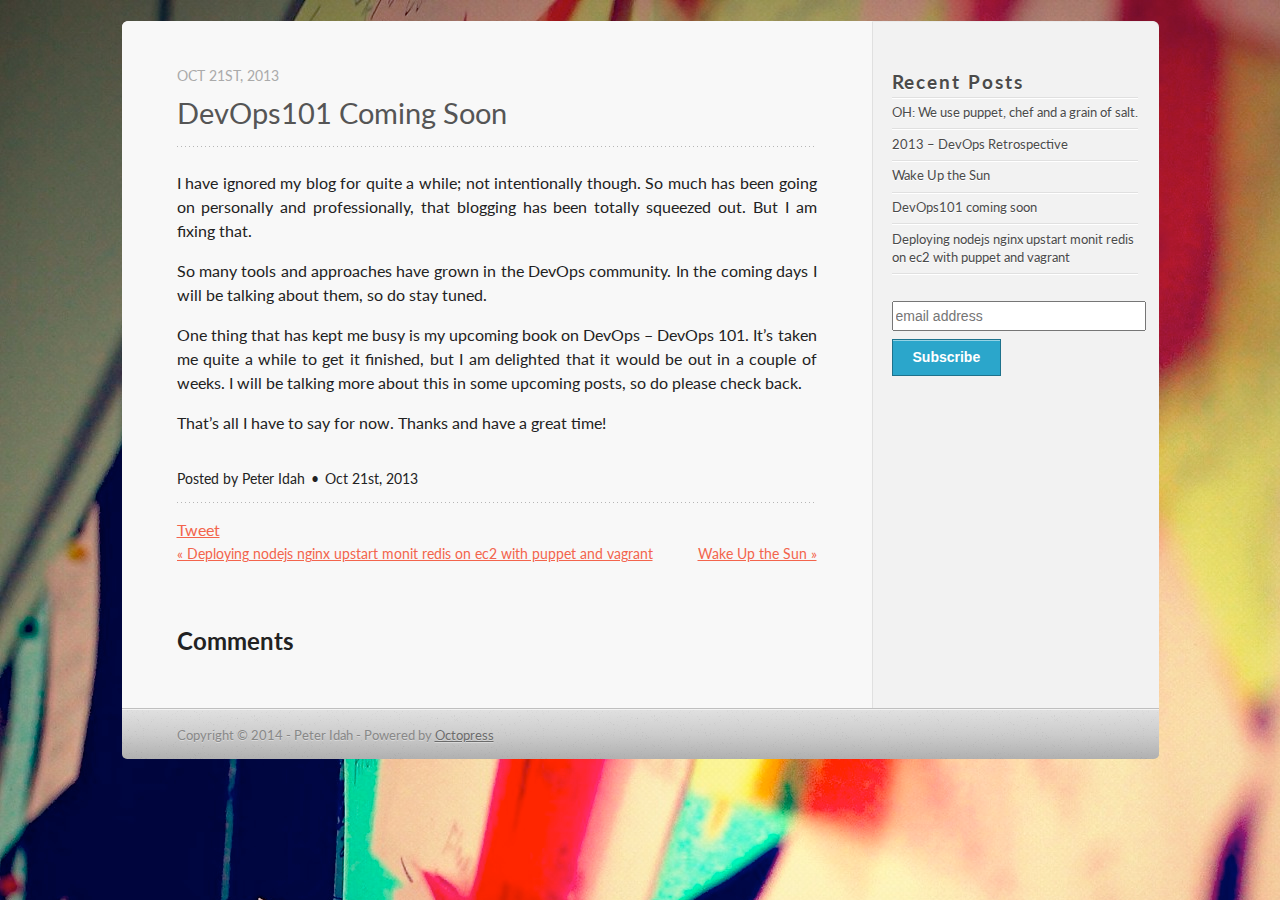
<file: blog/2013/10/21/devops101-coming-soon/index.html>
<!DOCTYPE html>
<!--[if IEMobile 7 ]><html class="no-js iem7"><![endif]-->
<!--[if lt IE 9]><html class="no-js lte-ie8"><![endif]-->
<!--[if (gt IE 8)|(gt IEMobile 7)|!(IEMobile)|!(IE)]><!--><html class="no-js" lang="en"><!--<![endif]-->
<head>
  <meta charset="utf-8">
  <title>DevOps101 coming soon - DevOps Diary</title>
  <meta name="author" content="Peter Idah">

  
  <meta name="description" content="New DevOps book coming out soon">
  <meta name="keywords" content="DevOps, DevOps101, guide, book">

  <!-- http://t.co/dKP3o1e -->
  <meta name="HandheldFriendly" content="True">
  <meta name="MobileOptimized" content="320">
  <meta name="viewport" content="width=device-width, initial-scale=1">

  
  <link rel="canonical" href="http://www.devopsdiary.com/blog/2013/10/21/devops101-coming-soon/">
  <link href="/favicon.png" rel="icon">
  <link href="/stylesheets/screen.css" media="screen, projection" rel="stylesheet" type="text/css">
   <link href="/stylesheets/data-table.css" media="screen, projection" rel="stylesheet" type="text/css" />
  <script src="/javascripts/modernizr-2.0.js"></script>
  <script src="/javascripts/ender.js"></script>
  <script src="/javascripts/octopress.js" type="text/javascript"></script>
  <link href="/atom.xml" rel="alternate" title="DevOps Diary" type="application/atom+xml">
  <!--Fonts from Google"s Web font directory at http://google.com/webfonts -->
<link href="http://fonts.googleapis.com/css?family=PT+Serif:regular,italic,bold,bolditalic" rel="stylesheet" type="text/css">
<link href="http://fonts.googleapis.com/css?family=PT+Sans:regular,italic,bold,bolditalic" rel="stylesheet" type="text/css">
<link href='http://fonts.googleapis.com/css?family=Lato:400,700,400italic,700italic' rel='stylesheet' type='text/css'>


  
  <script type="text/javascript">
    var _gaq = _gaq || [];
    _gaq.push(['_setAccount', 'UA-40753414-1']);
    _gaq.push(['_trackPageview']);

    (function() {
      var ga = document.createElement('script'); ga.type = 'text/javascript'; ga.async = true;
      ga.src = ('https:' == document.location.protocol ? 'https://ssl' : 'http://www') + '.google-analytics.com/ga.js';
      var s = document.getElementsByTagName('script')[0]; s.parentNode.insertBefore(ga, s);
    })();
  </script>


</head>

<body   >
  <header role="banner"><hgroup>
</hgroup>

</header>
  <!-- <nav role="navigation"><ul class="subscription" data-subscription="rss">
  <li><a href="/atom.xml" rel="subscribe-rss" title="subscribe via RSS">RSS</a></li>
  
</ul>
  
<form action="http://google.com/search" method="get">
  <fieldset role="search">
    <input type="hidden" name="q" value="site:www.devopsdiary.com" />
    <input class="search" type="text" name="q" results="0" placeholder="Search"/>
  </fieldset>
</form>
  
<ul class="main-navigation">
  <li><a href="/">Blog</a></li>
  <li><a href="/blog/archives">Archives</a></li>
</ul>

</nav> -->
  <div id="main">
    <div id="content">
      <div>
<article class="hentry" role="article">
  
  <header>
    
      <h1 class="entry-title">DevOps101 Coming Soon</h1>
    
    
      <p class="meta">
        








  


<time datetime="2013-10-21T23:47:00+01:00" pubdate data-updated="true">Oct 21<span>st</span>, 2013</time>
        
      </p>
    
  </header>


<div class="entry-content"><p>I have ignored my blog for quite a while; not intentionally though. So much has been going on personally and professionally, that blogging has been totally squeezed out. But I am fixing that.</p>

<p>So many tools and approaches have grown in the DevOps community. In the coming days I will be talking about them, so do stay tuned.</p>

<p>One thing that has kept me busy is my upcoming book on DevOps &ndash; DevOps 101. It&rsquo;s taken me quite a while to get it finished, but I am delighted that it would be out in a couple of weeks. I will be talking more about this in some upcoming posts, so do please check back.</p>

<p>That&rsquo;s all I have to say for now. Thanks and have a great time!</p>
</div>


  <footer>
    <p class="meta">
      
  

<span class="byline author vcard">Posted by <span class="fn">Peter Idah</span></span>

      








  


<time datetime="2013-10-21T23:47:00+01:00" pubdate data-updated="true">Oct 21<span>st</span>, 2013</time>
      


    </p>
    
      <div class="sharing">
  
  <a href="http://twitter.com/share" class="twitter-share-button" data-url="http://www.devopsdiary.com/blog/2013/10/21/devops101-coming-soon/" data-via="peteridah" data-counturl="http://www.devopsdiary.com/blog/2013/10/21/devops101-coming-soon/" >Tweet</a>
  
  
  
</div>

    
    <p class="meta">
      
        <a class="basic-alignment left" href="/blog/2013/05/16/deploying-node-dot-js-plus-nginx-plus-upstart-plus-monit-on-ec2-with-puppet-and-vagrant/" title="Previous Post: Deploying nodejs nginx upstart monit redis on ec2 with puppet and vagrant">&laquo; Deploying nodejs nginx upstart monit redis on ec2 with puppet and vagrant</a>
      
      
        <a class="basic-alignment right" href="/blog/2013/10/22/wake-up-the-sun/" title="Next Post: Wake Up the Sun">Wake Up the Sun &raquo;</a>
      
    </p>
  </footer>
</article>

  <section>
    <h1>Comments</h1>
    <div id="disqus_thread" aria-live="polite"><noscript>Please enable JavaScript to view the <a href="http://disqus.com/?ref_noscript">comments powered by Disqus.</a></noscript>
</div>
  </section>

</div>

<aside class="sidebar">
  
    <section>
  <h1>Recent Posts</h1>
  <ul id="recent_posts">
    
      <li class="post">
        <a href="/blog/2014/01/09/we-use-puppet-chef-and-a-grain-of-salt/">OH: We use puppet, chef and a grain of salt.</a>
      </li>
    
      <li class="post">
        <a href="/blog/2013/12/11/2013/">2013 – DevOps Retrospective</a>
      </li>
    
      <li class="post">
        <a href="/blog/2013/10/22/wake-up-the-sun/">Wake Up the Sun</a>
      </li>
    
      <li class="post">
        <a href="/blog/2013/10/21/devops101-coming-soon/">DevOps101 coming soon</a>
      </li>
    
      <li class="post">
        <a href="/blog/2013/05/16/deploying-node-dot-js-plus-nginx-plus-upstart-plus-monit-on-ec2-with-puppet-and-vagrant/">Deploying nodejs nginx upstart monit redis on ec2 with puppet and vagrant</a>
      </li>
    
  </ul>
</section>




<!-- Begin MailChimp Signup Form -->
<div id="mc_embed_signup">
<form action="http://devopsdiary.us3.list-manage.com/subscribe/post?u=ec0433adc0d341e48129e3848&amp;id=401bc16407" method="post" id="mc-embedded-subscribe-form" name="mc-embedded-subscribe-form" class="validate" target="_blank" novalidate>
	
	<input type="email" value="" name="EMAIL" class="email" id="mce-EMAIL" placeholder="email address" required>
    <!-- real people should not fill this in and expect good things - do not remove this or risk form bot signups-->
    <div style="position: absolute; left: -5000px;"><input type="text" name="b_ec0433adc0d341e48129e3848_401bc16407" value=""></div>
	<div class="clear"><input type="submit" value="Subscribe" name="subscribe" id="mc-embedded-subscribe" class="button"></div>
</form>
</div>

<!--End mc_embed_signup-->

  
</aside>


    </div>
  </div>
  <footer role="contentinfo"><p>
  Copyright &copy; 2014 - Peter Idah -
  <span class="credit">Powered by <a href="http://octopress.org">Octopress</a></span>
</p>

</footer>
  

<script type="text/javascript">
      var disqus_shortname = 'devopsdiary';
      
        
        // var disqus_developer = 1;
        var disqus_identifier = 'http://www.devopsdiary.com/blog/2013/10/21/devops101-coming-soon/';
        var disqus_url = 'http://www.devopsdiary.com/blog/2013/10/21/devops101-coming-soon/';
        var disqus_script = 'embed.js';
      
    (function () {
      var dsq = document.createElement('script'); dsq.type = 'text/javascript'; dsq.async = true;
      dsq.src = 'http://' + disqus_shortname + '.disqus.com/' + disqus_script;
      (document.getElementsByTagName('head')[0] || document.getElementsByTagName('body')[0]).appendChild(dsq);
    }());
</script>







  <script type="text/javascript">
    (function(){
      var twitterWidgets = document.createElement('script');
      twitterWidgets.type = 'text/javascript';
      twitterWidgets.async = true;
      twitterWidgets.src = 'http://platform.twitter.com/widgets.js';
      document.getElementsByTagName('head')[0].appendChild(twitterWidgets);
    })();
  </script>





</body>
</html>
</file>
<file: stylesheets/screen.css>
html,body,div,span,applet,object,iframe,h1,h2,h3,h4,h5,h6,p,blockquote,pre,a,abbr,acronym,address,big,cite,code,del,dfn,em,img,ins,kbd,q,s,samp,small,strike,strong,sub,sup,tt,var,b,u,i,center,dl,dt,dd,ol,ul,li,fieldset,form,label,legend,table,caption,tbody,tfoot,thead,tr,th,td,article,aside,canvas,details,embed,figure,figcaption,footer,header,hgroup,menu,nav,output,ruby,section,summary,time,mark,audio,video{margin:0;padding:0;border:0;font:inherit;font-size:100%;vertical-align:baseline}html{line-height:1}ol,ul{list-style:none}table{border-collapse:collapse;border-spacing:0}caption,th,td{text-align:left;font-weight:normal;vertical-align:middle}q,blockquote{quotes:none}q:before,q:after,blockquote:before,blockquote:after{content:"";content:none}a img{border:none}article,aside,details,figcaption,figure,footer,header,hgroup,menu,nav,section,summary{display:block}article,aside,details,figcaption,figure,footer,header,hgroup,menu,nav,section,summary{display:block}a{color:#f3644c}a:visited{color:#9af239}a:focus{color:#ff8773}a:hover{color:#ff8773}a:active{color:#ff4627}aside.sidebar a{color:#f3644c}aside.sidebar a:focus{color:#ff8773}aside.sidebar a:hover{color:#ff8773}aside.sidebar a:active{color:#ff4627}a{-webkit-transition:color 0.3s;-moz-transition:color 0.3s;-o-transition:color 0.3s;transition:color 0.3s}html{background:#252525 url('/images/line-tile.png?1382399908') top left}body>div{background:#f2f2f2 url('/images/noise.png?1382399908') top left;border-bottom:1px solid #bfbfbf}body>div>div{background:#f8f8f8 url('/images/noise.png?1382399908') top left;border-right:1px solid #e0e0e0}.heading,body>header h1,h1,h2,h3,h4,h5,h6{font-family:"Lato",sans-serif}.sans,body>header h2,article header p.meta,article>footer,#content .blog-index footer,html .gist .gist-file .gist-meta,#blog-archives a.category,#blog-archives time,aside.sidebar section,body>footer{font-family:"Lato",sans-serif}.serif,body,#content .blog-index a[rel=full-article]{font-family:"Lato",sans-serif}.mono,pre,code,tt,p code,li code{font-family:Menlo,Monaco,"Andale Mono","lucida console","Courier New",monospace}body>header h1{font-size:2.2em;font-family:"League",Helvetica,Arial,sans-serif;font-weight:normal;line-height:1.2em;margin-bottom:0.6667em}body>header h2{font-family:"Lato",sans-serif}body{line-height:1.5em;color:#222}h1{font-size:2.2em;line-height:1.2em}@media only screen and (min-width: 992px){body{font-size:1.15em}h1{font-size:2.6em;line-height:1.2em}}h1,h2,h3,h4,h5,h6{text-rendering:optimizelegibility;margin-bottom:1em;font-weight:bold}h2,section h1{font-size:1.5em}h3,section h2,section section h1{font-size:1.3em}h4,section h3,section section h2,section section section h1{font-size:1em}h5,section h4,section section h3{font-size:.9em}h6,section h5,section section h4,section section section h3{font-size:.8em}p,blockquote,ul,ol{margin-bottom:1.5em}ul{list-style-type:disc}ul ul{list-style-type:circle;margin-bottom:0px}ul ul ul{list-style-type:square;margin-bottom:0px}ol{list-style-type:decimal}ol ol{list-style-type:lower-alpha;margin-bottom:0px}ol ol ol{list-style-type:lower-roman;margin-bottom:0px}ul,ul ul,ul ol,ol,ol ul,ol ol{margin-left:1.3em}strong{font-weight:bold}em{font-style:italic}sup,sub{font-size:0.8em;position:relative;display:inline-block}sup{top:-0.5em}sub{bottom:-0.5em}q{font-style:italic}q:before{content:"\201C"}q:after{content:"\201D"}em,dfn{font-style:italic}strong,dfn{font-weight:bold}del,s{text-decoration:line-through}abbr,acronym{border-bottom:1px dotted;cursor:help}sub,sup{line-height:0}hr{margin-bottom:0.2em}small{font-size:.8em}big{font-size:1.2em}blockquote{font-style:italic;position:relative;font-size:1.2em;line-height:1.5em;padding-left:1em;border-left:4px solid rgba(170,170,170,0.5)}blockquote cite{font-style:italic}blockquote cite a{color:#aaa !important;word-wrap:break-word}blockquote cite:before{content:'\2014';padding-right:.3em;padding-left:.3em;color:#aaa}@media only screen and (min-width: 992px){blockquote{padding-left:1.5em;border-left-width:4px}}.pullquote-right:before,.pullquote-left:before{padding:0;border:none;content:attr(data-pullquote);float:right;width:45%;margin:.5em 0 1em 1.5em;position:relative;top:7px;font-size:1.4em;line-height:1.45em}.pullquote-left:before{float:left;margin:.5em 1.5em 1em 0}.force-wrap,article a,aside.sidebar a{white-space:-moz-pre-wrap;white-space:-pre-wrap;white-space:-o-pre-wrap;white-space:pre-wrap;word-wrap:break-word}.group,body>header,body>nav,body>footer,body #content>article,body #content>div>article,body #content>div>section,body div.pagination,aside.sidebar,#main,#content,.sidebar{*zoom:1}.group:after,body>header:after,body>nav:after,body>footer:after,body #content>article:after,body #content>div>article:after,body #content>div>section:after,body div.pagination:after,aside.sidebar:after,#main:after,#content:after,.sidebar:after{content:"";display:table;clear:both}body{-webkit-text-size-adjust:none;max-width:1037px;position:relative;margin:0 auto}body>header,body>nav,body>footer,body #content>article,body #content>div>article,body #content>div>section{padding-left:18px;padding-right:18px}@media only screen and (min-width: 480px){body>header,body>nav,body>footer,body #content>article,body #content>div>article,body #content>div>section{padding-left:25px;padding-right:25px}}@media only screen and (min-width: 768px){body>header,body>nav,body>footer,body #content>article,body #content>div>article,body #content>div>section{padding-left:35px;padding-right:35px}}@media only screen and (min-width: 992px){body>header,body>nav,body>footer,body #content>article,body #content>div>article,body #content>div>section{padding-left:55px;padding-right:55px}}body div.pagination{margin-left:18px;margin-right:18px}@media only screen and (min-width: 480px){body div.pagination{margin-left:25px;margin-right:25px}}@media only screen and (min-width: 768px){body div.pagination{margin-left:35px;margin-right:35px}}@media only screen and (min-width: 992px){body div.pagination{margin-left:55px;margin-right:55px}}body>header{font-size:1em;padding-top:1.5em;padding-bottom:1.5em}#content{overflow:hidden}#content>div,#content>article{width:100%}aside.sidebar{float:none;padding:0 18px 1px;background-color:#f7f7f7;border-top:1px solid #e0e0e0}.flex-content,article img,article video,article .flash-video,aside.sidebar img{max-width:100%;height:auto}.basic-alignment.left,article img.left,article video.left,article .left.flash-video,aside.sidebar img.left{float:left;margin-right:1.5em}.basic-alignment.right,article img.right,article video.right,article .right.flash-video,aside.sidebar img.right{float:right;margin-left:1.5em}.basic-alignment.center,article img.center,article video.center,article .center.flash-video,aside.sidebar img.center{display:block;margin:0 auto 1.5em}.basic-alignment.left,article img.left,article video.left,article .left.flash-video,aside.sidebar img.left,.basic-alignment.right,article img.right,article video.right,article .right.flash-video,aside.sidebar img.right{margin-bottom:.8em}.toggle-sidebar,.no-sidebar .toggle-sidebar{display:none}@media only screen and (min-width: 750px){body.sidebar-footer aside.sidebar{float:none;width:auto;clear:left;margin:0;padding:0 35px 1px;background-color:#f7f7f7;border-top:1px solid #eaeaea}body.sidebar-footer aside.sidebar section.odd,body.sidebar-footer aside.sidebar section.even{float:left;width:48%}body.sidebar-footer aside.sidebar section.odd{margin-left:0}body.sidebar-footer aside.sidebar section.even{margin-left:4%}body.sidebar-footer aside.sidebar.thirds section{width:30%;margin-left:5%}body.sidebar-footer aside.sidebar.thirds section.first{margin-left:0;clear:both}}body.sidebar-footer #content{margin-right:0px}body.sidebar-footer .toggle-sidebar{display:none}@media only screen and (min-width: 550px){body>header{font-size:1em}}@media only screen and (min-width: 750px){aside.sidebar{float:none;width:auto;clear:left;margin:0;padding:0 35px 1px;background-color:#f7f7f7;border-top:1px solid #eaeaea}aside.sidebar section.odd,aside.sidebar section.even{float:left;width:48%}aside.sidebar section.odd{margin-left:0}aside.sidebar section.even{margin-left:4%}aside.sidebar.thirds section{width:30%;margin-left:5%}aside.sidebar.thirds section.first{margin-left:0;clear:both}}@media only screen and (min-width: 768px){body{-webkit-text-size-adjust:auto}body>header{font-size:1.2em}#main{padding:0;margin:0 auto}#content{overflow:visible;margin-right:286px;position:relative}.no-sidebar #content{margin-right:0;border-right:0}.collapse-sidebar #content{margin-right:20px}#content>div,#content>article{padding-top:17.5px;padding-bottom:17.5px;float:left}aside.sidebar{width:256px;padding:0 15px 15px;background:none;clear:none;float:left;margin:0 -100% 0 0}aside.sidebar section{width:auto;margin-left:0}aside.sidebar section.odd,aside.sidebar section.even{float:none;width:auto;margin-left:0}.collapse-sidebar aside.sidebar{float:none;width:auto;clear:left;margin:0;padding:0 35px 1px;background-color:#f7f7f7;border-top:1px solid #eaeaea}.collapse-sidebar aside.sidebar section.odd,.collapse-sidebar aside.sidebar section.even{float:left;width:48%}.collapse-sidebar aside.sidebar section.odd{margin-left:0}.collapse-sidebar aside.sidebar section.even{margin-left:4%}.collapse-sidebar aside.sidebar.thirds section{width:30%;margin-left:5%}.collapse-sidebar aside.sidebar.thirds section.first{margin-left:0;clear:both}}@media only screen and (min-width: 992px){body>header{font-size:1.3em}#content{margin-right:286px}#content>div,#content>article{padding-top:27.5px;padding-bottom:27.5px}aside.sidebar{width:246px;padding:1.2em 20px 20px}.collapse-sidebar aside.sidebar{padding-left:55px;padding-right:55px}}@media only screen and (min-width: 768px){ul,ol{margin-left:0}}body>header{background:#333}body>header h1{display:inline-block;margin:0}body>header h1 a,body>header h1 a:visited,body>header h1 a:hover{color:#f2f2f2;text-decoration:none}body>header h2{margin:.2em 0 0;font-size:1em;color:#aaa;font-weight:normal}body>nav{position:relative;background-color:#ccc;background:url('/images/noise.png?1382399908'),-webkit-gradient(linear, 50% 0%, 50% 100%, color-stop(0%, #e0e0e0), color-stop(50%, #cccccc), color-stop(100%, #b0b0b0));background:url('/images/noise.png?1382399908'),-webkit-linear-gradient(#e0e0e0,#cccccc,#b0b0b0);background:url('/images/noise.png?1382399908'),-moz-linear-gradient(#e0e0e0,#cccccc,#b0b0b0);background:url('/images/noise.png?1382399908'),-o-linear-gradient(#e0e0e0,#cccccc,#b0b0b0);background:url('/images/noise.png?1382399908'),linear-gradient(#e0e0e0,#cccccc,#b0b0b0);border-top:1px solid #f2f2f2;border-bottom:1px solid #8c8c8c;padding-top:.35em;padding-bottom:.35em}body>nav form{-webkit-background-clip:padding;-moz-background-clip:padding;background-clip:padding-box;margin:0;padding:0}body>nav form .search{padding:.3em .5em 0;font-size:.85em;font-family:"Lato",sans-serif;line-height:1.1em;width:95%;-webkit-border-radius:0.5em;-moz-border-radius:0.5em;-ms-border-radius:0.5em;-o-border-radius:0.5em;border-radius:0.5em;-webkit-background-clip:padding;-moz-background-clip:padding;background-clip:padding-box;-webkit-box-shadow:#d1d1d1 0 1px;-moz-box-shadow:#d1d1d1 0 1px;box-shadow:#d1d1d1 0 1px;background-color:#f2f2f2;border:1px solid #b3b3b3;color:#888}body>nav form .search:focus{color:#444;border-color:#80b1df;-webkit-box-shadow:#80b1df 0 0 4px,#80b1df 0 0 3px inset;-moz-box-shadow:#80b1df 0 0 4px,#80b1df 0 0 3px inset;box-shadow:#80b1df 0 0 4px,#80b1df 0 0 3px inset;background-color:#fff;outline:none}body>nav fieldset[role=search]{float:right;width:48%}body>nav fieldset.mobile-nav{float:left;width:48%}body>nav fieldset.mobile-nav select{width:100%;font-size:.8em;border:1px solid #888}body>nav ul{display:none}@media only screen and (min-width: 550px){body>nav{font-size:.9em}body>nav ul{margin:0;padding:0;border:0;overflow:hidden;*zoom:1;float:left;display:block;padding-top:.15em}body>nav ul li{list-style-image:none;list-style-type:none;margin-left:0;white-space:nowrap;display:inline;float:left;padding-left:0;padding-right:0}body>nav ul li:first-child,body>nav ul li.first{padding-left:0}body>nav ul li:last-child{padding-right:0}body>nav ul li.last{padding-right:0}body>nav ul.subscription{margin-left:.8em;float:right}body>nav ul.subscription li:last-child a{padding-right:0}body>nav ul li{margin:0}body>nav a{color:#6b6b6b;font-family:"Lato",sans-serif;text-shadow:#ebebeb 0 1px;float:left;text-decoration:none;font-size:1.1em;padding:.1em 0;line-height:1.5em}body>nav a:visited{color:#6b6b6b}body>nav a:hover{color:#2b2b2b}body>nav li+li{border-left:1px solid #b0b0b0;margin-left:.8em}body>nav li+li a{padding-left:.8em;border-left:1px solid #dedede}body>nav form{float:right;text-align:left;padding-left:.8em;width:221px}body>nav form .search{width:93%;font-size:.95em;line-height:1.2em}body>nav ul[data-subscription$=email]+form{width:143px}body>nav ul[data-subscription$=email]+form .search{width:91%}body>nav fieldset.mobile-nav{display:none}body>nav fieldset[role=search]{width:99%}}@media only screen and (min-width: 992px){body>nav form{width:201px}body>nav ul[data-subscription$=email]+form{width:133px}}.no-placeholder body>nav .search{background:#f2f2f2 url('/images/search.png?1382399908') 0.3em 0.25em no-repeat;text-indent:1.3em}@media only screen and (min-width: 550px){.maskImage body>nav ul[data-subscription$=email]+form{width:169px}}@media only screen and (min-width: 992px){.maskImage body>nav ul[data-subscription$=email]+form{width:159px}}.maskImage ul.subscription{position:relative;top:.2em}.maskImage ul.subscription li,.maskImage ul.subscription a{border:0;padding:0}.maskImage a[rel=subscribe-rss]{position:relative;top:0px;text-indent:-999999em;background-color:#dedede;border:0;padding:0}.maskImage a[rel=subscribe-rss],.maskImage a[rel=subscribe-rss]:after{-webkit-mask-image:url('/images/rss.png?1382399908');-moz-mask-image:url('/images/rss.png?1382399908');-ms-mask-image:url('/images/rss.png?1382399908');-o-mask-image:url('/images/rss.png?1382399908');mask-image:url('/images/rss.png?1382399908');-webkit-mask-repeat:no-repeat;-moz-mask-repeat:no-repeat;-ms-mask-repeat:no-repeat;-o-mask-repeat:no-repeat;mask-repeat:no-repeat;width:22px;height:22px}.maskImage a[rel=subscribe-rss]:after{content:"";position:absolute;top:-1px;left:0;background-color:#ababab}.maskImage a[rel=subscribe-rss]:hover:after{background-color:#9e9e9e}.maskImage a[rel=subscribe-email]{position:relative;top:0px;text-indent:-999999em;background-color:#dedede;border:0;padding:0}.maskImage a[rel=subscribe-email],.maskImage a[rel=subscribe-email]:after{-webkit-mask-image:url('/images/email.png?1382399908');-moz-mask-image:url('/images/email.png?1382399908');-ms-mask-image:url('/images/email.png?1382399908');-o-mask-image:url('/images/email.png?1382399908');mask-image:url('/images/email.png?1382399908');-webkit-mask-repeat:no-repeat;-moz-mask-repeat:no-repeat;-ms-mask-repeat:no-repeat;-o-mask-repeat:no-repeat;mask-repeat:no-repeat;width:28px;height:22px}.maskImage a[rel=subscribe-email]:after{content:"";position:absolute;top:-1px;left:0;background-color:#ababab}.maskImage a[rel=subscribe-email]:hover:after{background-color:#9e9e9e}article{padding-top:1em}article header{position:relative;padding-top:2em;padding-bottom:1em;margin-bottom:1em;background:url('[data-uri]') bottom left repeat-x}article header h1{margin:0}article header h1 a{text-decoration:none}article header h1 a:hover{text-decoration:underline}article header p{font-size:.9em;color:#aaa;margin:0}article header p.meta{text-transform:uppercase;position:absolute;top:0}@media only screen and (min-width: 768px){article header{margin-bottom:1.5em;padding-bottom:1em;background:url('[data-uri]') bottom left repeat-x}}article h2{padding-top:0.8em;background:url('[data-uri]') top left repeat-x}.entry-content article h2:first-child,article header+h2{padding-top:0}article h2:first-child,article header+h2{background:none}article .feature{padding-top:.5em;margin-bottom:1em;padding-bottom:1em;background:url('[data-uri]') bottom left repeat-x;font-size:2.0em;font-style:italic;line-height:1.3em}article img,article video,article .flash-video{-webkit-border-radius:0.3em;-moz-border-radius:0.3em;-ms-border-radius:0.3em;-o-border-radius:0.3em;border-radius:0.3em;-webkit-box-shadow:rgba(0,0,0,0.15) 0 1px 4px;-moz-box-shadow:rgba(0,0,0,0.15) 0 1px 4px;box-shadow:rgba(0,0,0,0.15) 0 1px 4px;-webkit-box-sizing:border-box;-moz-box-sizing:border-box;box-sizing:border-box;border:#fff 0.5em solid}article video,article .flash-video{margin:0 auto 1.5em}article video{display:block;width:100%}article .flash-video>div{position:relative;display:block;padding-bottom:56.25%;padding-top:1px;height:0;overflow:hidden}article .flash-video>div iframe,article .flash-video>div object,article .flash-video>div embed{position:absolute;top:0;left:0;width:100%;height:100%}article>footer{padding-bottom:2.5em;margin-top:2em}article>footer p.meta{margin-bottom:.8em;font-size:.85em;clear:both;overflow:hidden}.blog-index article+article{background:url('[data-uri]') top left repeat-x}#content .blog-index{padding-top:0;padding-bottom:0}#content .blog-index article{padding-top:2em}#content .blog-index article header{background:none;padding-bottom:0}#content .blog-index article h1{font-size:2.2em}#content .blog-index article h1 a{color:inherit}#content .blog-index article h1 a:hover{color:#ff8773}#content .blog-index a[rel=full-article]{background:#ebebeb;display:inline-block;padding:.4em .8em;margin-right:.5em;text-decoration:none;color:#666;-webkit-transition:background-color 0.5s;-moz-transition:background-color 0.5s;-o-transition:background-color 0.5s;transition:background-color 0.5s}#content .blog-index a[rel=full-article]:hover{background:#ff8773;text-shadow:none;color:#f8f8f8}#content .blog-index footer{margin-top:1em}.separator,article>footer .byline+time:before,article>footer time+time:before,article>footer .comments:before,article>footer .byline ~ .categories:before{content:"\2022 ";padding:0 .4em 0 .2em;display:inline-block}#content div.pagination{text-align:center;font-size:.95em;position:relative;background:url('[data-uri]') top left repeat-x;padding-top:1.5em;padding-bottom:1.5em}#content div.pagination a{text-decoration:none;color:#aaa}#content div.pagination a.prev{position:absolute;left:0}#content div.pagination a.next{position:absolute;right:0}#content div.pagination a:hover{color:#ff8773}#content div.pagination a[href*=archive]:before,#content div.pagination a[href*=archive]:after{content:'\2014';padding:0 .3em}p.meta+.sharing{padding-top:1em;padding-left:0;background:url('[data-uri]') top left repeat-x}#fb-root{display:none}.highlight,html .gist .gist-file .gist-syntax .gist-highlight{border:1px solid #05232b !important}.highlight table td.code,html .gist .gist-file .gist-syntax .gist-highlight table td.code{width:100%}.highlight .line-numbers,html .gist .gist-file .gist-syntax .gist-highlight .line-numbers{text-align:right;font-size:13px;line-height:1.45em;background:#073642 url('/images/noise.png?1382399908') top left !important;border-right:1px solid #00232c !important;-webkit-box-shadow:#083e4b -1px 0 inset;-moz-box-shadow:#083e4b -1px 0 inset;box-shadow:#083e4b -1px 0 inset;text-shadow:#021014 0 -1px;padding:.8em !important;-webkit-border-radius:0;-moz-border-radius:0;-ms-border-radius:0;-o-border-radius:0;border-radius:0}.highlight .line-numbers span,html .gist .gist-file .gist-syntax .gist-highlight .line-numbers span{color:#586e75 !important}figure.code,.gist-file,pre{-webkit-box-shadow:rgba(0,0,0,0.06) 0 0 10px;-moz-box-shadow:rgba(0,0,0,0.06) 0 0 10px;box-shadow:rgba(0,0,0,0.06) 0 0 10px}figure.code .highlight pre,.gist-file .highlight pre,pre .highlight pre{-webkit-box-shadow:none;-moz-box-shadow:none;box-shadow:none}html .gist .gist-file{margin-bottom:1.8em;position:relative;border:none;padding-top:26px !important}html .gist .gist-file .gist-syntax{border-bottom:0 !important;background:none !important}html .gist .gist-file .gist-syntax .gist-highlight{background:#002b36 !important}html .gist .gist-file .gist-meta{padding:.6em 0.8em;border:1px solid #083e4b !important;color:#586e75;font-size:.7em !important;background:#073642 url('/images/noise.png?1382399908') top left;line-height:1.5em}html .gist .gist-file .gist-meta a{color:#75878b !important;text-decoration:none}html .gist .gist-file .gist-meta a:hover{text-decoration:underline}html .gist .gist-file .gist-meta a:hover{color:#93a1a1 !important}html .gist .gist-file .gist-meta a[href*='#file']{position:absolute;top:0;left:0;right:-10px;color:#474747 !important}html .gist .gist-file .gist-meta a[href*='#file']:hover{color:#f3644c !important}html .gist .gist-file .gist-meta a[href*=raw]{top:.4em}pre{background:#002b36 url('/images/noise.png?1382399908') top left;-webkit-border-radius:0.4em;-moz-border-radius:0.4em;-ms-border-radius:0.4em;-o-border-radius:0.4em;border-radius:0.4em;border:1px solid #05232b;line-height:1.45em;font-size:13px;margin-bottom:2.1em;padding:.8em 1em;color:#93a1a1;overflow:auto}h3.filename+pre{-moz-border-radius-topleft:0px;-webkit-border-top-left-radius:0px;border-top-left-radius:0px;-moz-border-radius-topright:0px;-webkit-border-top-right-radius:0px;border-top-right-radius:0px}p code,li code{display:inline-block;white-space:no-wrap;background:#fff;font-size:.8em;line-height:1.5em;color:#555;border:1px solid #ddd;-webkit-border-radius:0.4em;-moz-border-radius:0.4em;-ms-border-radius:0.4em;-o-border-radius:0.4em;border-radius:0.4em;padding:0 .3em;margin:-1px 0}p pre code,li pre code{font-size:1em !important;background:none;border:none}.pre-code,html .gist .gist-file .gist-syntax .gist-highlight pre,.highlight code{font-family:Menlo,Monaco,"Andale Mono","lucida console","Courier New",monospace !important;overflow:scroll;overflow-y:hidden;display:block;padding:.8em !important;overflow-x:auto;line-height:1.45em;background:#002b36 url('/images/noise.png?1382399908') top left !important;color:#93a1a1 !important}.pre-code *::-moz-selection,html .gist .gist-file .gist-syntax .gist-highlight pre *::-moz-selection,.highlight code *::-moz-selection{background:#386774;color:inherit;text-shadow:#002b36 0 1px}.pre-code *::-webkit-selection,html .gist .gist-file .gist-syntax .gist-highlight pre *::-webkit-selection,.highlight code *::-webkit-selection{background:#386774;color:inherit;text-shadow:#002b36 0 1px}.pre-code *::selection,html .gist .gist-file .gist-syntax .gist-highlight pre *::selection,.highlight code *::selection{background:#386774;color:inherit;text-shadow:#002b36 0 1px}.pre-code span,html .gist .gist-file .gist-syntax .gist-highlight pre span,.highlight code span{color:#93a1a1 !important}.pre-code span,html .gist .gist-file .gist-syntax .gist-highlight pre span,.highlight code span{font-style:normal !important;font-weight:normal !important}.pre-code .c,html .gist .gist-file .gist-syntax .gist-highlight pre .c,.highlight code .c{color:#586e75 !important;font-style:italic !important}.pre-code .cm,html .gist .gist-file .gist-syntax .gist-highlight pre .cm,.highlight code .cm{color:#586e75 !important;font-style:italic !important}.pre-code .cp,html .gist .gist-file .gist-syntax .gist-highlight pre .cp,.highlight code .cp{color:#586e75 !important;font-style:italic !important}.pre-code .c1,html .gist .gist-file .gist-syntax .gist-highlight pre .c1,.highlight code .c1{color:#586e75 !important;font-style:italic !important}.pre-code .cs,html .gist .gist-file .gist-syntax .gist-highlight pre .cs,.highlight code .cs{color:#586e75 !important;font-weight:bold !important;font-style:italic !important}.pre-code .err,html .gist .gist-file .gist-syntax .gist-highlight pre .err,.highlight code .err{color:#dc322f !important;background:none !important}.pre-code .k,html .gist .gist-file .gist-syntax .gist-highlight pre .k,.highlight code .k{color:#cb4b16 !important}.pre-code .o,html .gist .gist-file .gist-syntax .gist-highlight pre .o,.highlight code .o{color:#93a1a1 !important;font-weight:bold !important}.pre-code .p,html .gist .gist-file .gist-syntax .gist-highlight pre .p,.highlight code .p{color:#93a1a1 !important}.pre-code .ow,html .gist .gist-file .gist-syntax .gist-highlight pre .ow,.highlight code .ow{color:#2aa198 !important;font-weight:bold !important}.pre-code .gd,html .gist .gist-file .gist-syntax .gist-highlight pre .gd,.highlight code .gd{color:#93a1a1 !important;background-color:#372c34 !important;display:inline-block}.pre-code .gd .x,html .gist .gist-file .gist-syntax .gist-highlight pre .gd .x,.highlight code .gd .x{color:#93a1a1 !important;background-color:#4d2d33 !important;display:inline-block}.pre-code .ge,html .gist .gist-file .gist-syntax .gist-highlight pre .ge,.highlight code .ge{color:#93a1a1 !important;font-style:italic !important}.pre-code .gh,html .gist .gist-file .gist-syntax .gist-highlight pre .gh,.highlight code .gh{color:#586e75 !important}.pre-code .gi,html .gist .gist-file .gist-syntax .gist-highlight pre .gi,.highlight code .gi{color:#93a1a1 !important;background-color:#1a412b !important;display:inline-block}.pre-code .gi .x,html .gist .gist-file .gist-syntax .gist-highlight pre .gi .x,.highlight code .gi .x{color:#93a1a1 !important;background-color:#355720 !important;display:inline-block}.pre-code .gs,html .gist .gist-file .gist-syntax .gist-highlight pre .gs,.highlight code .gs{color:#93a1a1 !important;font-weight:bold !important}.pre-code .gu,html .gist .gist-file .gist-syntax .gist-highlight pre .gu,.highlight code .gu{color:#6c71c4 !important}.pre-code .kc,html .gist .gist-file .gist-syntax .gist-highlight pre .kc,.highlight code .kc{color:#859900 !important;font-weight:bold !important}.pre-code .kd,html .gist .gist-file .gist-syntax .gist-highlight pre .kd,.highlight code .kd{color:#268bd2 !important}.pre-code .kp,html .gist .gist-file .gist-syntax .gist-highlight pre .kp,.highlight code .kp{color:#cb4b16 !important;font-weight:bold !important}.pre-code .kr,html .gist .gist-file .gist-syntax .gist-highlight pre .kr,.highlight code .kr{color:#d33682 !important;font-weight:bold !important}.pre-code .kt,html .gist .gist-file .gist-syntax .gist-highlight pre .kt,.highlight code .kt{color:#2aa198 !important}.pre-code .n,html .gist .gist-file .gist-syntax .gist-highlight pre .n,.highlight code .n{color:#268bd2 !important}.pre-code .na,html .gist .gist-file .gist-syntax .gist-highlight pre .na,.highlight code .na{color:#268bd2 !important}.pre-code .nb,html .gist .gist-file .gist-syntax .gist-highlight pre .nb,.highlight code .nb{color:#859900 !important}.pre-code .nc,html .gist .gist-file .gist-syntax .gist-highlight pre .nc,.highlight code .nc{color:#d33682 !important}.pre-code .no,html .gist .gist-file .gist-syntax .gist-highlight pre .no,.highlight code .no{color:#b58900 !important}.pre-code .nl,html .gist .gist-file .gist-syntax .gist-highlight pre .nl,.highlight code .nl{color:#859900 !important}.pre-code .ne,html .gist .gist-file .gist-syntax .gist-highlight pre .ne,.highlight code .ne{color:#268bd2 !important;font-weight:bold !important}.pre-code .nf,html .gist .gist-file .gist-syntax .gist-highlight pre .nf,.highlight code .nf{color:#268bd2 !important;font-weight:bold !important}.pre-code .nn,html .gist .gist-file .gist-syntax .gist-highlight pre .nn,.highlight code .nn{color:#b58900 !important}.pre-code .nt,html .gist .gist-file .gist-syntax .gist-highlight pre .nt,.highlight code .nt{color:#268bd2 !important;font-weight:bold !important}.pre-code .nx,html .gist .gist-file .gist-syntax .gist-highlight pre .nx,.highlight code .nx{color:#b58900 !important}.pre-code .vg,html .gist .gist-file .gist-syntax .gist-highlight pre .vg,.highlight code .vg{color:#268bd2 !important}.pre-code .vi,html .gist .gist-file .gist-syntax .gist-highlight pre .vi,.highlight code .vi{color:#268bd2 !important}.pre-code .nv,html .gist .gist-file .gist-syntax .gist-highlight pre .nv,.highlight code .nv{color:#268bd2 !important}.pre-code .mf,html .gist .gist-file .gist-syntax .gist-highlight pre .mf,.highlight code .mf{color:#2aa198 !important}.pre-code .m,html .gist .gist-file .gist-syntax .gist-highlight pre .m,.highlight code .m{color:#2aa198 !important}.pre-code .mh,html .gist .gist-file .gist-syntax .gist-highlight pre .mh,.highlight code .mh{color:#2aa198 !important}.pre-code .mi,html .gist .gist-file .gist-syntax .gist-highlight pre .mi,.highlight code .mi{color:#2aa198 !important}.pre-code .s,html .gist .gist-file .gist-syntax .gist-highlight pre .s,.highlight code .s{color:#2aa198 !important}.pre-code .sd,html .gist .gist-file .gist-syntax .gist-highlight pre .sd,.highlight code .sd{color:#2aa198 !important}.pre-code .s2,html .gist .gist-file .gist-syntax .gist-highlight pre .s2,.highlight code .s2{color:#2aa198 !important}.pre-code .se,html .gist .gist-file .gist-syntax .gist-highlight pre .se,.highlight code .se{color:#dc322f !important}.pre-code .si,html .gist .gist-file .gist-syntax .gist-highlight pre .si,.highlight code .si{color:#268bd2 !important}.pre-code .sr,html .gist .gist-file .gist-syntax .gist-highlight pre .sr,.highlight code .sr{color:#2aa198 !important}.pre-code .s1,html .gist .gist-file .gist-syntax .gist-highlight pre .s1,.highlight code .s1{color:#2aa198 !important}.pre-code div .gd,html .gist .gist-file .gist-syntax .gist-highlight pre div .gd,.highlight code div .gd,.pre-code div .gd .x,html .gist .gist-file .gist-syntax .gist-highlight pre div .gd .x,.highlight code div .gd .x,.pre-code div .gi,html .gist .gist-file .gist-syntax .gist-highlight pre div .gi,.highlight code div .gi,.pre-code div .gi .x,html .gist .gist-file .gist-syntax .gist-highlight pre div .gi .x,.highlight code div .gi .x{display:inline-block;width:100%}.highlight,.gist-highlight{margin-bottom:1.8em;background:#002b36;overflow-y:hidden;overflow-x:auto}.highlight pre,.gist-highlight pre{background:none;-webkit-border-radius:none;-moz-border-radius:none;-ms-border-radius:none;-o-border-radius:none;border-radius:none;border:none;padding:0;margin-bottom:0}pre::-webkit-scrollbar,.highlight::-webkit-scrollbar,.gist-highlight::-webkit-scrollbar{height:.5em;background:rgba(255,255,255,0.15)}pre::-webkit-scrollbar-thumb:horizontal,.highlight::-webkit-scrollbar-thumb:horizontal,.gist-highlight::-webkit-scrollbar-thumb:horizontal{background:rgba(255,255,255,0.2);-webkit-border-radius:4px;border-radius:4px}.highlight code{background:#000}figure.code{background:none;padding:0;border:0;margin-bottom:1.5em}figure.code pre{margin-bottom:0}figure.code figcaption{position:relative}figure.code .highlight{margin-bottom:0}.code-title,html .gist .gist-file .gist-meta a[href*='#file'],h3.filename,figure.code figcaption{text-align:center;font-size:13px;line-height:2em;text-shadow:#cbcccc 0 1px 0;color:#474747;font-weight:normal;margin-bottom:0;-moz-border-radius-topleft:5px;-webkit-border-top-left-radius:5px;border-top-left-radius:5px;-moz-border-radius-topright:5px;-webkit-border-top-right-radius:5px;border-top-right-radius:5px;font-family:"Helvetica Neue", Arial, "Lucida Grande", "Lucida Sans Unicode", Lucida, sans-serif;background:#aaa url('/images/code_bg.png?1382399908') top repeat-x;border:1px solid #565656;border-top-color:#cbcbcb;border-left-color:#a5a5a5;border-right-color:#a5a5a5;border-bottom:0}.download-source,html .gist .gist-file .gist-meta a[href*=raw],figure.code figcaption a{position:absolute;right:.8em;text-decoration:none;color:#666 !important;z-index:1;font-size:13px;text-shadow:#cbcccc 0 1px 0;padding-left:3em}.download-source:hover,html .gist .gist-file .gist-meta a[href*=raw]:hover,figure.code figcaption a:hover{text-decoration:underline}#archive #content>div,#archive #content>div>article{padding-top:0}#blog-archives{color:#aaa}#blog-archives article{padding:1em 0 1em;position:relative;background:url('[data-uri]') bottom left repeat-x}#blog-archives article:last-child{background:none}#blog-archives article footer{padding:0;margin:0}#blog-archives h1{color:#222;margin-bottom:.3em}#blog-archives h2{display:none}#blog-archives h1{font-size:1.5em}#blog-archives h1 a{text-decoration:none;color:inherit;font-weight:normal;display:inline-block}#blog-archives h1 a:hover{text-decoration:underline}#blog-archives h1 a:hover{color:#ff8773}#blog-archives a.category,#blog-archives time{color:#aaa}#blog-archives .entry-content{display:none}#blog-archives time{font-size:.9em;line-height:1.2em}#blog-archives time .month,#blog-archives time .day{display:inline-block}#blog-archives time .month{text-transform:uppercase}#blog-archives p{margin-bottom:1em}#blog-archives a,#blog-archives .entry-content a{color:inherit}#blog-archives a:hover,#blog-archives .entry-content a:hover{color:#ff8773}#blog-archives a:hover{color:#ff8773}@media only screen and (min-width: 550px){#blog-archives article{margin-left:5em}#blog-archives h2{margin-bottom:.3em;font-weight:normal;display:inline-block;position:relative;top:-1px;float:left}#blog-archives h2:first-child{padding-top:.75em}#blog-archives time{position:absolute;text-align:right;left:0em;top:1.8em}#blog-archives .year{display:none}#blog-archives article{padding-left:4.5em;padding-bottom:.7em}#blog-archives a.category{line-height:1.1em}}#content>.category article{margin-left:0;padding-left:6.8em}#content>.category .year{display:inline}.side-shadow-border,aside.sidebar section h1,aside.sidebar li{-webkit-box-shadow:#fff 0 1px;-moz-box-shadow:#fff 0 1px;box-shadow:#fff 0 1px}aside.sidebar{overflow:hidden;color:#4b4b4b;text-shadow:#fff 0 1px}aside.sidebar section{font-size:.8em;line-height:1.4em;margin-bottom:1.5em}aside.sidebar section h1{margin:1.5em 0 0;padding-bottom:.2em;border-bottom:1px solid #e0e0e0}aside.sidebar section h1+p{padding-top:.4em}aside.sidebar img{-webkit-border-radius:0.3em;-moz-border-radius:0.3em;-ms-border-radius:0.3em;-o-border-radius:0.3em;border-radius:0.3em;-webkit-box-shadow:rgba(0,0,0,0.15) 0 1px 4px;-moz-box-shadow:rgba(0,0,0,0.15) 0 1px 4px;box-shadow:rgba(0,0,0,0.15) 0 1px 4px;-webkit-box-sizing:border-box;-moz-box-sizing:border-box;box-sizing:border-box;border:#fff 0.3em solid}aside.sidebar ul{margin-bottom:0.5em;margin-left:0}aside.sidebar li{list-style:none;padding:.5em 0;margin:0;border-bottom:1px solid #e0e0e0}aside.sidebar li p:last-child{margin-bottom:0}aside.sidebar a{color:inherit;-webkit-transition:color 0.5s;-moz-transition:color 0.5s;-o-transition:color 0.5s;transition:color 0.5s}aside.sidebar:hover a{color:#f3644c}aside.sidebar:hover a:hover{color:#ff8773}.aside-alt-link,#tweets a[href*='twitter.com/search'],#pinboard_linkroll .pin-tag{color:#7e7e7e}.aside-alt-link:hover,#tweets a[href*='twitter.com/search']:hover,#pinboard_linkroll .pin-tag:hover{color:#ff8773}@media only screen and (min-width: 768px){.toggle-sidebar{outline:none;position:absolute;right:-10px;top:0;bottom:0;display:inline-block;text-decoration:none;color:#cecece;width:9px;cursor:pointer}.toggle-sidebar:hover{background:#e9e9e9;background:-webkit-gradient(linear, 0% 50%, 100% 50%, color-stop(0%, rgba(224,224,224,0.5)), color-stop(100%, rgba(224,224,224,0)));background:-webkit-linear-gradient(left, rgba(224,224,224,0.5),rgba(224,224,224,0));background:-moz-linear-gradient(left, rgba(224,224,224,0.5),rgba(224,224,224,0));background:-o-linear-gradient(left, rgba(224,224,224,0.5),rgba(224,224,224,0));background:linear-gradient(left, rgba(224,224,224,0.5),rgba(224,224,224,0))}.toggle-sidebar:after{position:absolute;right:-11px;top:0;width:20px;font-size:1.2em;line-height:1.1em;padding-bottom:.15em;-moz-border-radius-bottomright:0.3em;-webkit-border-bottom-right-radius:0.3em;border-bottom-right-radius:0.3em;text-align:center;background:#f8f8f8 url('/images/noise.png?1382399908') top left;border-bottom:1px solid #e0e0e0;border-right:1px solid #e0e0e0;content:"\00BB";text-indent:-1px}.collapse-sidebar .toggle-sidebar{text-indent:0px;right:-20px;width:19px}.collapse-sidebar .toggle-sidebar:hover{background:#e9e9e9}.collapse-sidebar .toggle-sidebar:after{border-left:1px solid #e0e0e0;text-shadow:#fff 0 1px;content:"\00AB";left:0px;right:0;text-align:center;text-indent:0;border:0;border-right-width:0;background:none}}#tweets .loading{background:url('[data-uri]') no-repeat center 0.5em;color:#c4c4c4;text-shadow:#f8f8f8 0 1px;text-align:center;padding:2.5em 0 .5em}#tweets .loading.error{background:url('[data-uri]') no-repeat center 0.5em}#tweets p{position:relative;padding-right:1em}#tweets a[href*=status]:first-child{color:#a4a4a4;float:right;padding:0 0 .1em 1em;position:relative;right:-1.3em;text-shadow:#fff 0 1px;font-size:.7em;text-decoration:none}#tweets a[href*=status]:first-child span{font-size:1.5em}#tweets a[href*=status]:first-child:hover{color:#ff8773;text-decoration:none}#tweets a[href*='twitter.com/search']{text-decoration:none}#tweets a[href*='twitter.com/search']:hover{text-decoration:underline}.googleplus h1{-moz-box-shadow:none !important;-webkit-box-shadow:none !important;-o-box-shadow:none !important;box-shadow:none !important;border-bottom:0px none !important}.googleplus a{text-decoration:none;white-space:normal !important;line-height:32px}.googleplus a img{float:left;margin-right:0.5em;border:0 none}.googleplus-hidden{position:absolute;top:-1000em;left:-1000em}#pinboard_linkroll .pin-title,#pinboard_linkroll .pin-description{display:block;margin-bottom:.5em}#pinboard_linkroll .pin-tag{text-decoration:none}#pinboard_linkroll .pin-tag:hover{text-decoration:underline}#pinboard_linkroll .pin-tag:after{content:','}#pinboard_linkroll .pin-tag:last-child:after{content:''}.delicious-posts a.delicious-link{margin-bottom:.5em;display:block}.delicious-posts p{font-size:1em}body>footer{font-size:.8em;color:#888;text-shadow:#d9d9d9 0 1px;background-color:#ccc;background:url('/images/noise.png?1382399908'),-webkit-gradient(linear, 50% 0%, 50% 100%, color-stop(0%, #e0e0e0), color-stop(50%, #cccccc), color-stop(100%, #b0b0b0));background:url('/images/noise.png?1382399908'),-webkit-linear-gradient(#e0e0e0,#cccccc,#b0b0b0);background:url('/images/noise.png?1382399908'),-moz-linear-gradient(#e0e0e0,#cccccc,#b0b0b0);background:url('/images/noise.png?1382399908'),-o-linear-gradient(#e0e0e0,#cccccc,#b0b0b0);background:url('/images/noise.png?1382399908'),linear-gradient(#e0e0e0,#cccccc,#b0b0b0);border-top:1px solid #f2f2f2;position:relative;padding-top:1em;padding-bottom:1em;margin-bottom:3em;-moz-border-radius-bottomleft:0.4em;-webkit-border-bottom-left-radius:0.4em;border-bottom-left-radius:0.4em;-moz-border-radius-bottomright:0.4em;-webkit-border-bottom-right-radius:0.4em;border-bottom-right-radius:0.4em;z-index:1}body>footer a{color:#6b6b6b}body>footer a:visited{color:#6b6b6b}body>footer a:hover{color:#484848}body>footer p:last-child{margin-bottom:0}@font-face{font-family:"League";src:url("/font/LeagueGothic.otf")}a:visited,#content .blog-index article h1 a:hover{color:#F2583E}html{background:#262c33 url("../images/background.png");background-attachment:fixed}body{font-size:1em}body>div{background-image:none}body>div>div{background-image:none}body>header{background:none;padding:0.5em 0 0.5em 0}body>header h1{font-size:2.8em;padding-left:20px;text-shadow:rgba(0,0,0,0.8) 0 0 8px}body>header h2{font-size:0.5em;letter-spacing:1px;margin-top:-1.4em;padding-left:20px}body>nav{padding-top:.15em;padding-bottom:.15em}body>nav a{font-size:1em;line-height:1.4em}body>nav form .search{padding:.2em .3em}#content .blog-index article h1{font-size:1.8em;font-weight:normal}#content .blog-index article h1,#content .blog-index article h1 a,article header h1,article header h1 a{color:#555555 !important}h1{font-size:1.8em}h1 span{font-weight:normal;color:#E0841B}article h2,article h3,article header h1{font-weight:normal}.blog-index article h1 a:hover{text-decoration:none}article p{text-align:justify;margin-bottom:1em}aside.sidebar section h1{letter-spacing:0.1em}aside.sidebar a{text-decoration:none}.toggle-sidebar{display:none}ul#gh_repos>li>a{display:block;font-weight:bold;margin-bottom:0.4em}aside.sidebar{-moz-border-radius-topright:0.4em;-webkit-border-radius:0 0.4em 0 0;border-radius:0 0.4em 0 0}body>footer{-moz-border-radius:0;-webkit-border-radius:0;border-radius:0;margin-bottom:0}.notfound404 article{margin-left:0 !important}@media only screen and (min-width: 550px){body>header h1{background:url("/favicon.png") no-repeat 0 8px;padding-left:60px}body>header h2{padding-left:60px}body>footer{margin-bottom:3em}}@media only screen and (min-width: 1040px){body>nav{-moz-border-radius:0.4em;-webkit-border-radius:0.4em;border-radius:0.4em;margin-bottom:2em}body>footer{-moz-border-radius-bottomleft:0.4em;-moz-border-radius-bottomright:0.4em;-webkit-border-radius:0 0 0.4em 0.4em;border-radius:0 0 0.4em 0.4em}#main{-moz-border-radius-topleft:0.4em;-moz-border-radius-topright:0.4em;-webkit-border-radius:0.4em 0.4em 0 0;border-radius:0.4em 0.4em 0 0}#content{-moz-border-radius-topleft:0.4em;-webkit-border-radius:0.4em 0 0 0;border-radius:0.4em 0 0 0}#content .blog-index a[rel="full-article"]{-webkit-border-radius:6px;-moz-border-radius:6px;border-radius:6px}}#mc_embed_signup .mc-field-group>label{margin-top:8px;display:block}#mc_embed_signup input.email{width:100%;height:24px;margin-top:8px;font-size:14px}#mc_embed_signup input#mc-embedded-subscribe{background-color:#5DA423;border:1px solid #396516;width:auto;background:#2BA6CB;border:1px solid #1E728C;-webkit-box-shadow:0 1px 0 rgba(255,255,255,0.5) inset;-moz-box-shadow:0 1px 0 rgba(255,255,255,0.5) inset;box-shadow:0 1px 0 rgba(255,255,255,0.5) inset;color:white;cursor:pointer;display:inline-block;font-size:14px;font-weight:bold;line-height:1;margin:8px 0 0 0;outline:none;padding:10px 20px 11px;position:relative;text-align:center;text-decoration:none;-webkit-transition:background-color 0.15s ease-in-out;-moz-transition:background-color 0.15s ease-in-out;-o-transition:background-color 0.15s ease-in-out;transition:background-color 0.15s ease-in-out}
</file>
<file: stylesheets/data-table.css>
* + table {
  border-style:solid;
  border-width:1px;
  border-color:#e7e3e7;
}

* + table th, * + table td {
  border-style:dashed;
  border-width:1px;
  border-color:#e7e3e7;
  padding: 10px;
}

* + table th {
  border-style:solid;
  font-weight:bold;
  background: url("/images/noise.png?1330434582") repeat scroll left top #F7F3F7;
}

* + table th[align="left"], * + table td[align="left"] {
  text-align:left;
}

* + table th[align="right"], * + table td[align="right"] {
  text-align:right;
}

* + table th[align="center"], * + table td[align="center"] {
  text-align:center;
}
</file>
